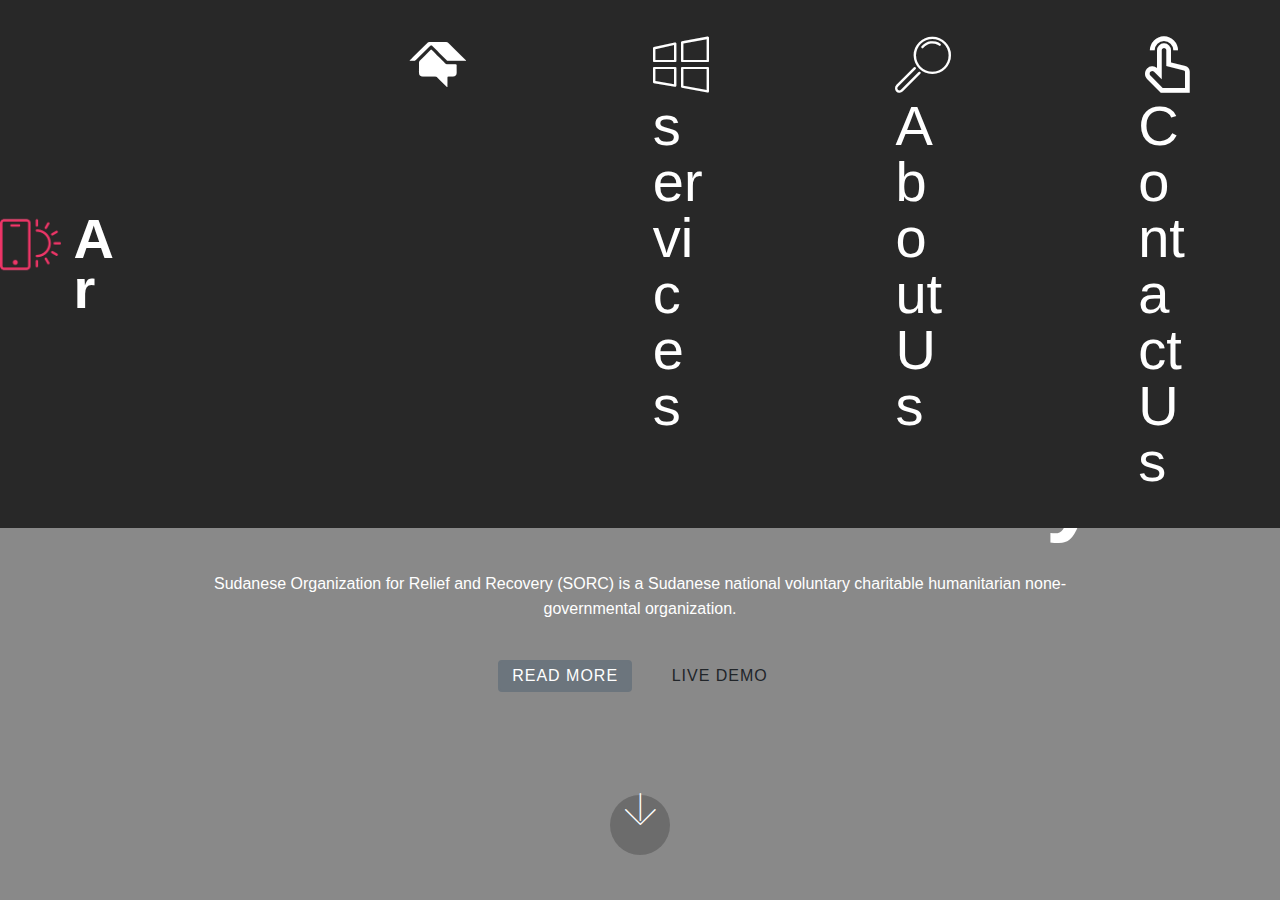
<file: index.html>
<!DOCTYPE html>
<html  >
<head>
  <!-- Site made with Mobirise Website Builder v4.12.3, https://mobirise.com -->
  <meta charset="UTF-8">
  <meta http-equiv="X-UA-Compatible" content="IE=edge">
  <meta name="generator" content="Mobirise v4.12.3, mobirise.com">
  <meta name="viewport" content="width=device-width, initial-scale=1, minimum-scale=1">
  <link rel="shortcut icon" href="assets/images/logo2.png" type="image/x-icon">
  <meta name="description" content="">
  
  
  <title>Home</title>
  <link rel="stylesheet" href="assets/web/assets/mobirise-icons2/mobirise2.css">
  <link rel="stylesheet" href="assets/web/assets/mobirise-icons/mobirise-icons.css">
  <link rel="stylesheet" href="assets/bootstrap/css/bootstrap.min.css">
  <link rel="stylesheet" href="assets/bootstrap/css/bootstrap-grid.min.css">
  <link rel="stylesheet" href="assets/bootstrap/css/bootstrap-reboot.min.css">
  <link rel="stylesheet" href="assets/tether/tether.min.css">
  <link rel="stylesheet" href="assets/dropdown/css/style.css">
  <link rel="stylesheet" href="assets/socicon/css/styles.css">
  <link rel="stylesheet" href="assets/theme/css/style.css">
  <link rel="preload" as="style" href="assets/mobirise/css/mbr-additional.css"><link rel="stylesheet" href="assets/mobirise/css/mbr-additional.css" type="text/css">
  
  
  
</head>
<body>
  <section class="menu cid-s9kKVe6oGJ" once="menu" id="menu1-5">

    

    <nav class="navbar navbar-expand beta-menu navbar-dropdown align-items-center navbar-fixed-top navbar-toggleable-sm">
        <button class="navbar-toggler navbar-toggler-right" type="button" data-toggle="collapse" data-target="#navbarSupportedContent" aria-controls="navbarSupportedContent" aria-expanded="false" aria-label="Toggle navigation">
            <div class="hamburger">
                <span></span>
                <span></span>
                <span></span>
                <span></span>
            </div>
        </button>
        <div class="menu-logo">
            <div class="navbar-brand">
                <span class="navbar-logo">
                    <a href="https://mobirise.co">
                         <img src="assets/images/logo2.png" alt="Mobirise" style="height: 3.8rem;">
                    </a>
                </span>
                <span class="navbar-caption-wrap"><a class="navbar-caption text-white display-4" href="https://mobirise.co">
                        Ar</a></span>
            </div>
        </div>
        <div class="collapse navbar-collapse" id="navbarSupportedContent">
            <ul class="navbar-nav nav-dropdown" data-app-modern-menu="true"><li class="nav-item">
                    <a class="nav-link link text-white display-4" href="https://mobirise.co">
                        </a>
                </li>
                <li class="nav-item">
                    <a class="nav-link link text-white display-4" href="https://mobirise.co"><span class="socicon socicon-homeadvisor mbr-iconfont mbr-iconfont-btn"></span>
                        </a>
                </li><li class="nav-item"><a class="nav-link link text-white display-4" href="https://mobirise.co"><span class="mbri-windows mbr-iconfont mbr-iconfont-btn"></span>
                        
                        services
                    </a></li><li class="nav-item"><a class="nav-link link text-white display-4" href="page1.html">
                        <span class="mbri-search mbr-iconfont mbr-iconfont-btn"></span>
                        About Us
                    </a></li><li class="nav-item"><a class="nav-link link text-white display-4" href="page3.html"><span class="mobi-mbri mobi-mbri-touch mbr-iconfont mbr-iconfont-btn"></span>
                        
                        ContactUs
                    </a></li><li class="nav-item"><a class="nav-link link text-white display-4" href="page4.html"><span class="socicon socicon-google mbr-iconfont mbr-iconfont-btn"></span>
                        
                        Gallery</a></li></ul>
            <div class="navbar-buttons mbr-section-btn">
                <a class="btn btn-sm btn-primary display-4" href="https://mobirise.co">
                    <span class="mbri-save mbr-iconfont mbr-iconfont-btn "></span>
                    Try It Now!
                </a>
            </div>
        </div>
    </nav>
</section>

<section class="engine"><a href="https://mobirise.info/r">bootstrap template</a></section><section class="cid-s9kfBqaL5k mbr-fullscreen mbr-parallax-background" id="header2-0">

    

    <div class="mbr-overlay" style="opacity: 0.5; background-color: rgb(35, 35, 35);"></div>

    <div class="container align-center">
        <div class="row justify-content-md-center">
            <div class="mbr-white col-md-10">
                <h1 class="mbr-section-title mbr-bold pb-3 mbr-fonts-style display-1">Sudanese Organization for Relief and Recovery</h1>
                
                <p class="mbr-text pb-3 mbr-fonts-style display-5">
                    Sudanese Organization for Relief and Recovery (SORC) is a Sudanese national voluntary charitable humanitarian none-governmental organization.
                </p>
                <div class="mbr-section-btn"><a class="btn btn-md btn-secondary display-4" href="page1.html">READ MORE</a>
                    <a class="btn btn-md btn-white-outline display-4" href="https://mobirise.co">LIVE DEMO</a></div>
            </div>
        </div>
    </div>
    <div class="mbr-arrow hidden-sm-down" aria-hidden="true">
        <a href="#next">
            <i class="mbri-down mbr-iconfont"></i>
        </a>
    </div>
</section>


  <script src="assets/web/assets/jquery/jquery.min.js"></script>
  <script src="assets/popper/popper.min.js"></script>
  <script src="assets/bootstrap/js/bootstrap.min.js"></script>
  <script src="assets/smoothscroll/smooth-scroll.js"></script>
  <script src="assets/tether/tether.min.js"></script>
  <script src="assets/dropdown/js/nav-dropdown.js"></script>
  <script src="assets/dropdown/js/navbar-dropdown.js"></script>
  <script src="assets/touchswipe/jquery.touch-swipe.min.js"></script>
  <script src="assets/parallax/jarallax.min.js"></script>
  <script src="assets/theme/js/script.js"></script>
  
  
</body>
</html>
</file>
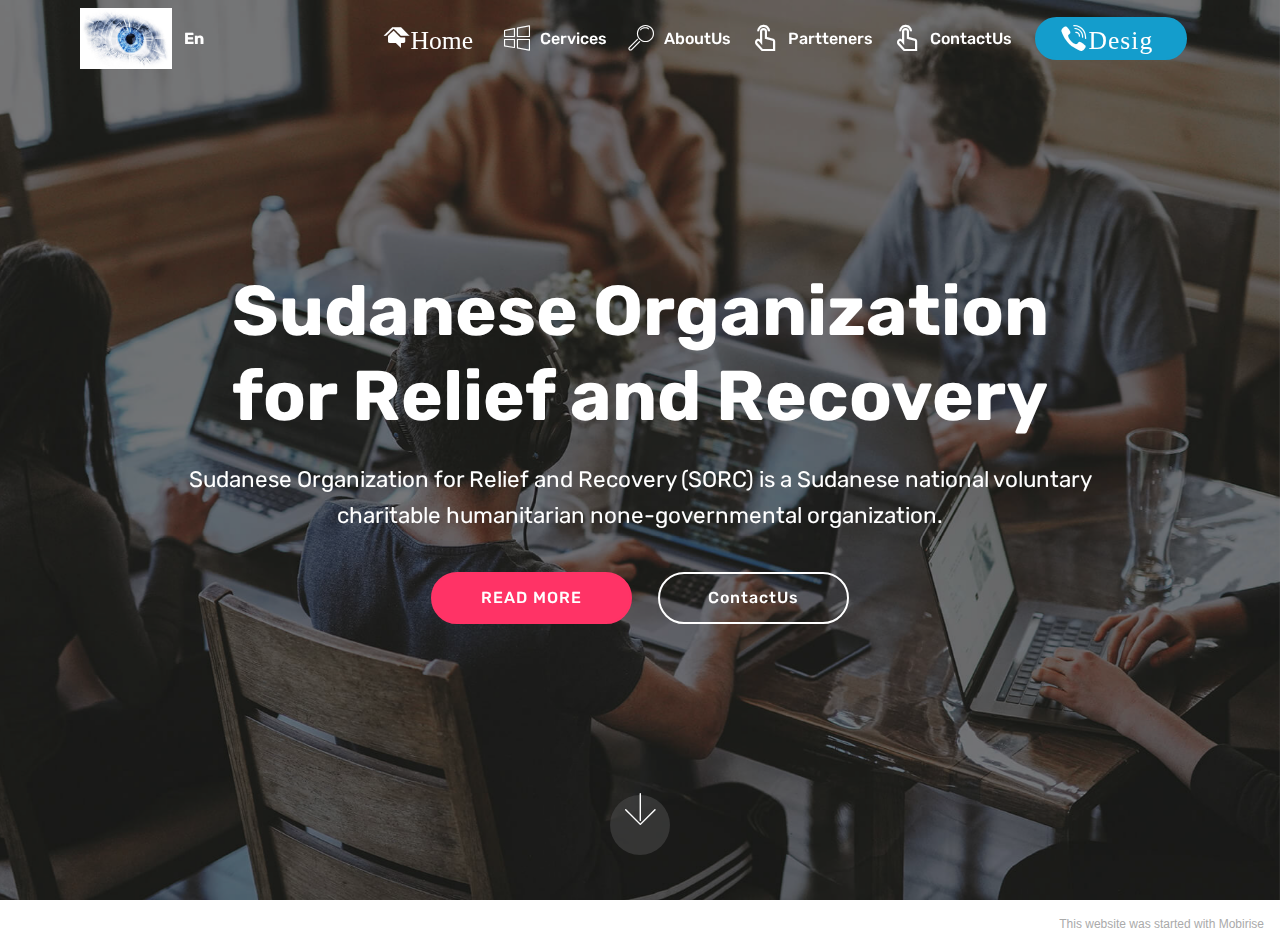
<file: Home.html>
<!DOCTYPE html>
<html  >
<head>
  <!-- Site made with Mobirise Website Builder v5.2.0, https://mobirise.com -->
  <meta charset="UTF-8">
  <meta http-equiv="X-UA-Compatible" content="IE=edge">
  <meta name="generator" content="Mobirise v5.2.0, mobirise.com">
  <meta name="viewport" content="width=device-width, initial-scale=1, minimum-scale=1">
  <link rel="shortcut icon" href="assets/images/mbr-530x352.jpg" type="image/x-icon">
  <meta name="description" content="">
  
  
  <title>Home</title>
  <link rel="stylesheet" href="assets/web/assets/mobirise-icons2/mobirise2.css">
  <link rel="stylesheet" href="assets/web/assets/mobirise-icons/mobirise-icons.css">
  <link rel="stylesheet" href="assets/bootstrap/css/bootstrap.min.css">
  <link rel="stylesheet" href="assets/bootstrap/css/bootstrap-grid.min.css">
  <link rel="stylesheet" href="assets/bootstrap/css/bootstrap-reboot.min.css">
  <link rel="stylesheet" href="assets/tether/tether.min.css">
  <link rel="stylesheet" href="assets/dropdown/css/style.css">
  <link rel="stylesheet" href="assets/socicon/css/styles.css">
  <link rel="stylesheet" href="assets/theme/css/style.css">
  <link rel="preload" as="style" href="assets/mobirise/css/mbr-additional.css"><link rel="stylesheet" href="assets/mobirise/css/mbr-additional.css" type="text/css">
  
  
  
  
</head>
<body>
  
  <section class="menu cid-s9kKVe6oGJ" once="menu" id="menu1-5">

    

    <nav class="navbar navbar-expand beta-menu navbar-dropdown align-items-center navbar-fixed-top navbar-toggleable-sm bg-color transparent">
        <button class="navbar-toggler navbar-toggler-right" type="button" data-toggle="collapse" data-target="#navbarSupportedContent" aria-controls="navbarSupportedContent" aria-expanded="false" aria-label="Toggle navigation">
            <div class="hamburger">
                <span></span>
                <span></span>
                <span></span>
                <span></span>
            </div>
        </button>
        <div class="menu-logo">
            <div class="navbar-brand">
                <span class="navbar-logo">
                    <a href="Home.html">
                         <img src="assets/images/mbr-530x352.jpg" alt="Mobirise" title="" style="height: 3.8rem;">
                    </a>
                </span>
                <span class="navbar-caption-wrap"><a class="navbar-caption text-white text-primary display-4" href="Home.html">
                        En</a></span>
            </div>
        </div>
        <div class="collapse navbar-collapse" id="navbarSupportedContent">
            <ul class="navbar-nav nav-dropdown" data-app-modern-menu="true"><li class="nav-item">
                    <a class="nav-link link text-white display-7" href="https://mobirise.co">
                        </a>
                </li>
                <li class="nav-item">
                    <a class="nav-link link text-white display-7" href="https://mobirise.co">
                        </a>
                </li><li class="nav-item"><a class="nav-link link text-white display-7" href="Home.html"><span class="socicon socicon-homeadvisor mbr-iconfont mbr-iconfont-btn">Home</span></a></li><li class="nav-item"><a class="nav-link link text-white display-7" href="page5.html"><span class="mbri-windows mbr-iconfont mbr-iconfont-btn"></span>
                        
                        Cervices</a></li><li class="nav-item"><a class="nav-link link text-white display-7" href="page1.html">
                        <span class="mbri-search mbr-iconfont mbr-iconfont-btn"></span>AboutUs</a></li><li class="nav-item"><a class="nav-link link text-white display-7" href="page2.html"><span class="mobi-mbri mobi-mbri-touch mbr-iconfont mbr-iconfont-btn"></span>
                        
                        Partteners</a></li><li class="nav-item"><a class="nav-link link text-white display-7" href="page3.html"><span class="mobi-mbri mobi-mbri-touch mbr-iconfont mbr-iconfont-btn"></span>
                        
                        ContactUs</a></li></ul>
            <div class="navbar-buttons mbr-section-btn"><a class="btn btn-sm btn-primary display-7" href="https://zedabi222.github.io/webhome/index.html" target="_blank"><span class="socicon socicon-viber mbr-iconfont mbr-iconfont-btn">Desig</span>
                    </a></div>
        </div>
    </nav>
</section>

<section class="cid-s9kfBqaL5k mbr-fullscreen mbr-parallax-background" id="header2-0">

    

    <div class="mbr-overlay" style="opacity: 0.5; background-color: rgb(35, 35, 35);"></div>

    <div class="container align-center">
        <div class="row justify-content-md-center">
            <div class="mbr-white col-md-10">
                <h1 class="mbr-section-title mbr-bold pb-3 mbr-fonts-style display-1">Sudanese Organization for Relief and Recovery</h1>
                
                <p class="mbr-text pb-3 mbr-fonts-style display-5">
                    Sudanese Organization for Relief and Recovery (SORC) is a Sudanese national voluntary charitable humanitarian none-governmental organization.
                </p>
                <div class="mbr-section-btn"><a class="btn btn-md btn-secondary display-4" href="page1.html">READ MORE</a>
                    <a class="btn btn-md btn-white-outline display-4" href="page3.html">ContactUs</a></div>
            </div>
        </div>
    </div>
    <div class="mbr-arrow hidden-sm-down" aria-hidden="true">
        <a href="#next">
            <i class="mbri-down mbr-iconfont"></i>
        </a>
    </div>
</section><section style="background-color: #fff; font-family: -apple-system, BlinkMacSystemFont, 'Segoe UI', 'Roboto', 'Helvetica Neue', Arial, sans-serif; color:#aaa; font-size:12px; padding: 0; align-items: center; display: flex;"><a href="https://mobirise.site/f" style="flex: 1 1; height: 3rem; padding-left: 1rem;"></a><p style="flex: 0 0 auto; margin:0; padding-right:1rem;"><a href="https://mobirise.site/d" style="color:#aaa;">This website</a> was started with Mobirise</p></section><script src="assets/web/assets/jquery/jquery.min.js"></script>  <script src="assets/popper/popper.min.js"></script>  <script src="assets/bootstrap/js/bootstrap.min.js"></script>  <script src="assets/tether/tether.min.js"></script>  <script src="assets/smoothscroll/smooth-scroll.js"></script>  <script src="assets/parallax/jarallax.min.js"></script>  <script src="assets/dropdown/js/nav-dropdown.js"></script>  <script src="assets/dropdown/js/navbar-dropdown.js"></script>  <script src="assets/touchswipe/jquery.touch-swipe.min.js"></script>  <script src="assets/theme/js/script.js"></script>  
  
  
</body>
</html>
</file>
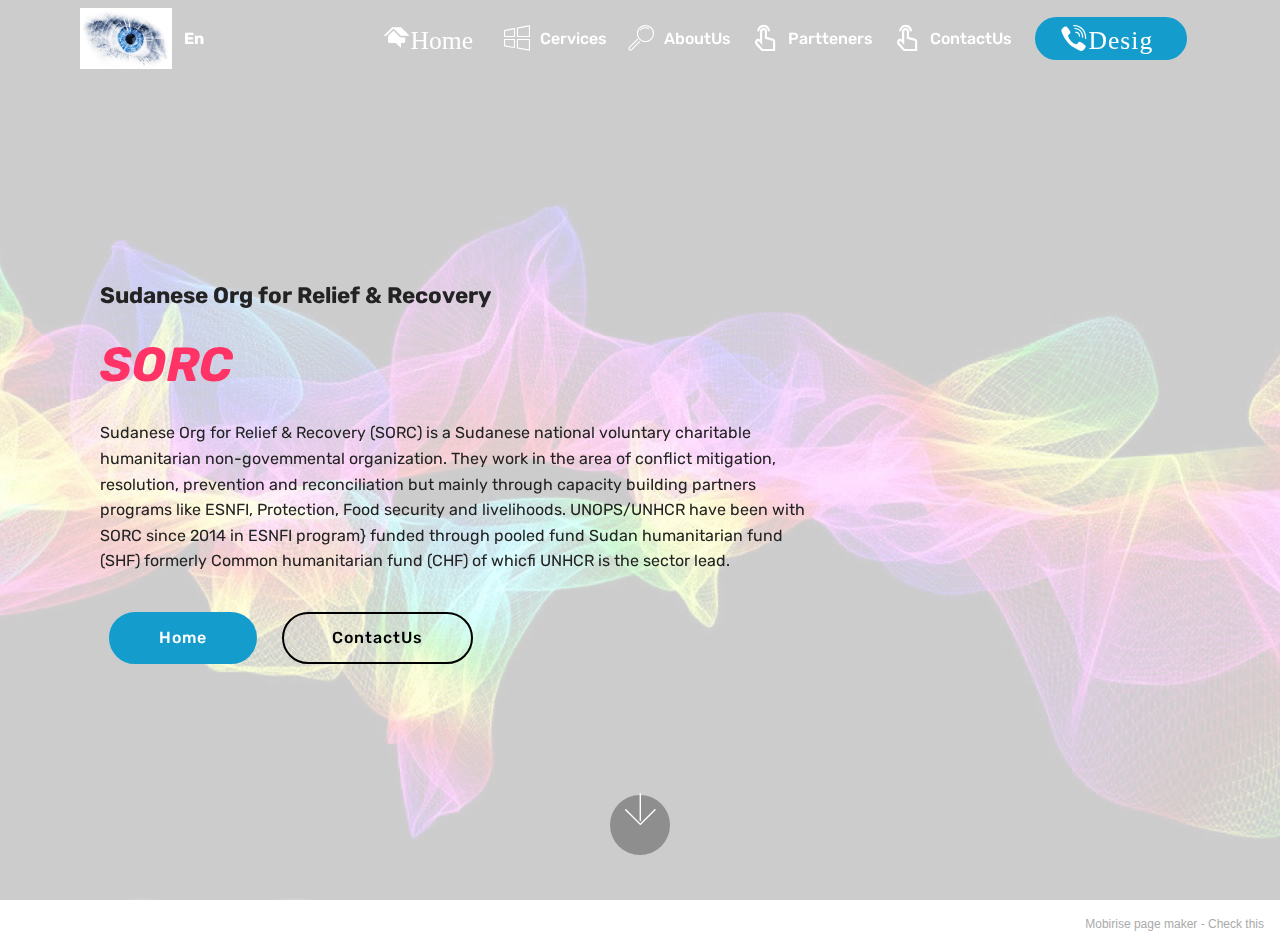
<file: page1.html>
<!DOCTYPE html>
<html  >
<head>
  <!-- Site made with Mobirise Website Builder v5.2.0, https://mobirise.com -->
  <meta charset="UTF-8">
  <meta http-equiv="X-UA-Compatible" content="IE=edge">
  <meta name="generator" content="Mobirise v5.2.0, mobirise.com">
  <meta name="viewport" content="width=device-width, initial-scale=1, minimum-scale=1">
  <link rel="shortcut icon" href="assets/images/mbr-530x352.jpg" type="image/x-icon">
  <meta name="description" content="Website Builder Description">
  
  
  <title>AboutUs</title>
  <link rel="stylesheet" href="assets/web/assets/mobirise-icons2/mobirise2.css">
  <link rel="stylesheet" href="assets/web/assets/mobirise-icons/mobirise-icons.css">
  <link rel="stylesheet" href="assets/bootstrap/css/bootstrap.min.css">
  <link rel="stylesheet" href="assets/bootstrap/css/bootstrap-grid.min.css">
  <link rel="stylesheet" href="assets/bootstrap/css/bootstrap-reboot.min.css">
  <link rel="stylesheet" href="assets/tether/tether.min.css">
  <link rel="stylesheet" href="assets/dropdown/css/style.css">
  <link rel="stylesheet" href="assets/socicon/css/styles.css">
  <link rel="stylesheet" href="assets/theme/css/style.css">
  <link rel="preload" as="style" href="assets/mobirise/css/mbr-additional.css"><link rel="stylesheet" href="assets/mobirise/css/mbr-additional.css" type="text/css">
  
  
  
  
</head>
<body>
  
  <section class="menu cid-s9kKVe6oGJ" once="menu" id="menu1-5">

    

    <nav class="navbar navbar-expand beta-menu navbar-dropdown align-items-center navbar-fixed-top navbar-toggleable-sm bg-color transparent">
        <button class="navbar-toggler navbar-toggler-right" type="button" data-toggle="collapse" data-target="#navbarSupportedContent" aria-controls="navbarSupportedContent" aria-expanded="false" aria-label="Toggle navigation">
            <div class="hamburger">
                <span></span>
                <span></span>
                <span></span>
                <span></span>
            </div>
        </button>
        <div class="menu-logo">
            <div class="navbar-brand">
                <span class="navbar-logo">
                    <a href="Home.html">
                         <img src="assets/images/mbr-530x352.jpg" alt="Mobirise" title="" style="height: 3.8rem;">
                    </a>
                </span>
                <span class="navbar-caption-wrap"><a class="navbar-caption text-white text-primary display-4" href="Home.html">
                        En</a></span>
            </div>
        </div>
        <div class="collapse navbar-collapse" id="navbarSupportedContent">
            <ul class="navbar-nav nav-dropdown" data-app-modern-menu="true"><li class="nav-item">
                    <a class="nav-link link text-white display-7" href="https://mobirise.co">
                        </a>
                </li>
                <li class="nav-item">
                    <a class="nav-link link text-white display-7" href="https://mobirise.co">
                        </a>
                </li><li class="nav-item"><a class="nav-link link text-white display-7" href="Home.html"><span class="socicon socicon-homeadvisor mbr-iconfont mbr-iconfont-btn">Home</span></a></li><li class="nav-item"><a class="nav-link link text-white display-7" href="page5.html"><span class="mbri-windows mbr-iconfont mbr-iconfont-btn"></span>
                        
                        Cervices</a></li><li class="nav-item"><a class="nav-link link text-white display-7" href="page1.html">
                        <span class="mbri-search mbr-iconfont mbr-iconfont-btn"></span>AboutUs</a></li><li class="nav-item"><a class="nav-link link text-white display-7" href="page2.html"><span class="mobi-mbri mobi-mbri-touch mbr-iconfont mbr-iconfont-btn"></span>
                        
                        Partteners</a></li><li class="nav-item"><a class="nav-link link text-white display-7" href="page3.html"><span class="mobi-mbri mobi-mbri-touch mbr-iconfont mbr-iconfont-btn"></span>
                        
                        ContactUs</a></li></ul>
            <div class="navbar-buttons mbr-section-btn"><a class="btn btn-sm btn-primary display-7" href="https://zedabi222.github.io/webhome/index.html" target="_blank"><span class="socicon socicon-viber mbr-iconfont mbr-iconfont-btn">Desig</span>
                    </a></div>
        </div>
    </nav>
</section>

<section class="header9 cid-s9kJHyTfIA mbr-fullscreen mbr-parallax-background" id="header9-3">

    

    <div class="mbr-overlay" style="opacity: 0.8; background-color: rgb(255, 255, 255);">
    </div>

    <div class="container">
        <div class="media-container-column mbr-white col-lg-8 col-md-10">
            <h1 class="mbr-section-title align-left mbr-bold pb-3 mbr-fonts-style display-5"><br><br>Sudanese Org for Relief &amp; Recovery&nbsp;</h1>
            <h3 class="mbr-section-subtitle align-left mbr-light pb-3 mbr-fonts-style display-2"><strong>SORC
            </strong></h3>
            <p class="mbr-text align-left pb-3 mbr-fonts-style display-7">
                Sudanese Org for Relief &amp; Recovery (SORC) is a Sudanese national voluntary charitable humanitarian non-govemmental organization. They work in the area of conflict mitigation, resolution, prevention and reconciliation but mainly through capacity buiIding partners programs like ESNFI, Protection, Food security and livelihoods. UNOPS/UNHCR have been with SORC since 2014 in ESNFI program} funded through pooled fund Sudan humanitarian fund (SHF) formerly Common humanitarian fund (CHF) of whicfi UNHCR is the sector lead.</p>
            <div class="mbr-section-btn align-left"><a class="btn btn-md btn-primary display-4" href="Home.html">Home</a>
                <a class="btn btn-md btn-black-outline display-4" href="page3.html">ContactUs</a></div>
        </div>
    </div>

    <div class="mbr-arrow hidden-sm-down" aria-hidden="true">
        <a href="#next">
            <i class="mbri-down mbr-iconfont"></i>
        </a>
    </div>
</section><section style="background-color: #fff; font-family: -apple-system, BlinkMacSystemFont, 'Segoe UI', 'Roboto', 'Helvetica Neue', Arial, sans-serif; color:#aaa; font-size:12px; padding: 0; align-items: center; display: flex;"><a href="https://mobirise.site/q" style="flex: 1 1; height: 3rem; padding-left: 1rem;"></a><p style="flex: 0 0 auto; margin:0; padding-right:1rem;">Mobirise page maker - <a href="https://mobirise.site/o" style="color:#aaa;">Check this</a></p></section><script src="assets/web/assets/jquery/jquery.min.js"></script>  <script src="assets/popper/popper.min.js"></script>  <script src="assets/bootstrap/js/bootstrap.min.js"></script>  <script src="assets/tether/tether.min.js"></script>  <script src="assets/smoothscroll/smooth-scroll.js"></script>  <script src="assets/parallax/jarallax.min.js"></script>  <script src="assets/dropdown/js/nav-dropdown.js"></script>  <script src="assets/dropdown/js/navbar-dropdown.js"></script>  <script src="assets/touchswipe/jquery.touch-swipe.min.js"></script>  <script src="assets/theme/js/script.js"></script>  
  
  
</body>
</html>
</file>
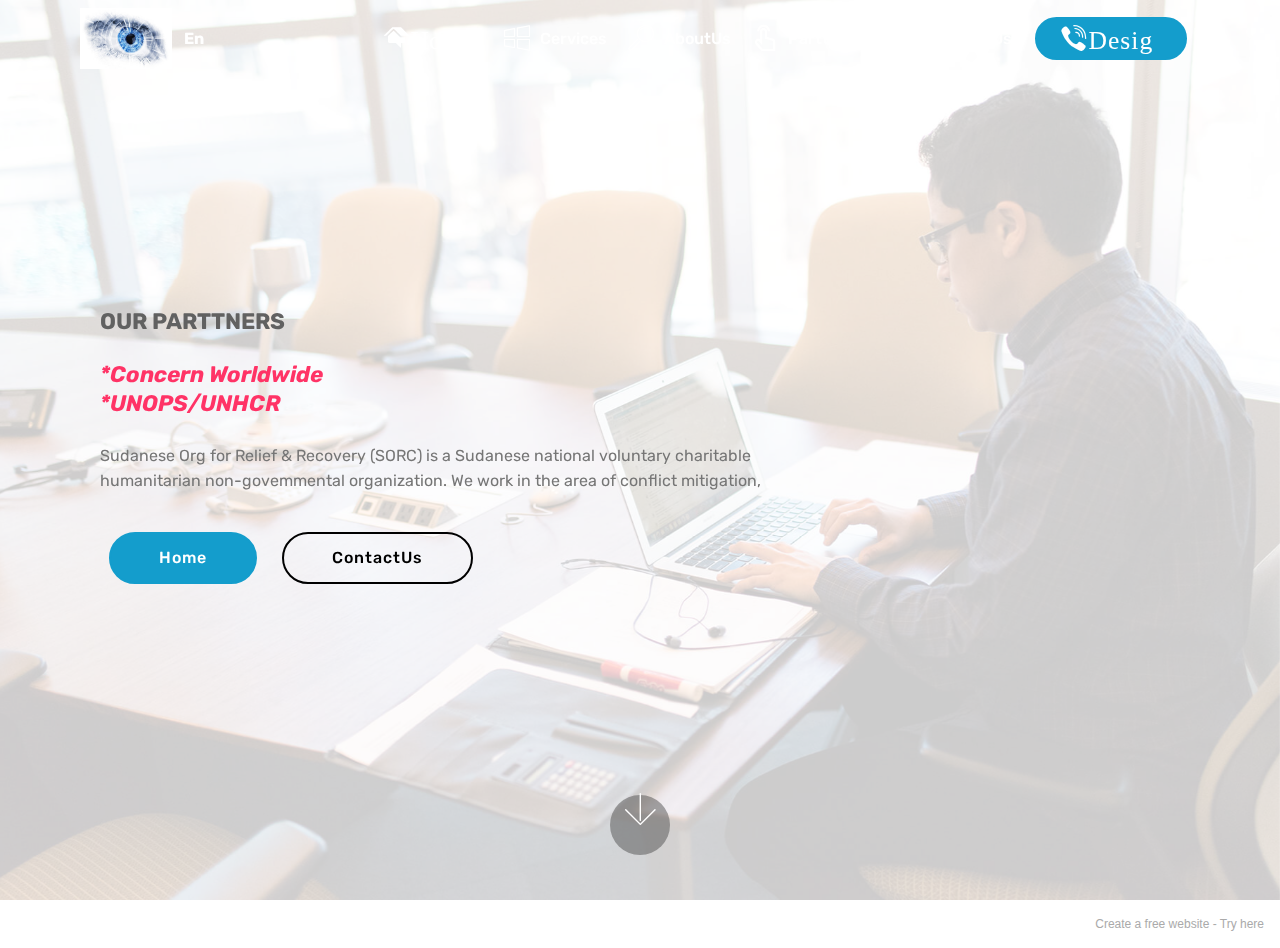
<file: page2.html>
<!DOCTYPE html>
<html  >
<head>
  <!-- Site made with Mobirise Website Builder v5.2.0, https://mobirise.com -->
  <meta charset="UTF-8">
  <meta http-equiv="X-UA-Compatible" content="IE=edge">
  <meta name="generator" content="Mobirise v5.2.0, mobirise.com">
  <meta name="viewport" content="width=device-width, initial-scale=1, minimum-scale=1">
  <link rel="shortcut icon" href="assets/images/mbr-530x352.jpg" type="image/x-icon">
  <meta name="description" content="Website Builder Description">
  
  
  <title>Parttners</title>
  <link rel="stylesheet" href="assets/web/assets/mobirise-icons2/mobirise2.css">
  <link rel="stylesheet" href="assets/web/assets/mobirise-icons/mobirise-icons.css">
  <link rel="stylesheet" href="assets/bootstrap/css/bootstrap.min.css">
  <link rel="stylesheet" href="assets/bootstrap/css/bootstrap-grid.min.css">
  <link rel="stylesheet" href="assets/bootstrap/css/bootstrap-reboot.min.css">
  <link rel="stylesheet" href="assets/tether/tether.min.css">
  <link rel="stylesheet" href="assets/dropdown/css/style.css">
  <link rel="stylesheet" href="assets/socicon/css/styles.css">
  <link rel="stylesheet" href="assets/theme/css/style.css">
  <link rel="preload" as="style" href="assets/mobirise/css/mbr-additional.css"><link rel="stylesheet" href="assets/mobirise/css/mbr-additional.css" type="text/css">
  
  
  
  
</head>
<body>
  
  <section class="menu cid-s9kVUBly3r" once="menu" id="menu1-8">

    

    <nav class="navbar navbar-expand beta-menu navbar-dropdown align-items-center navbar-fixed-top navbar-toggleable-sm bg-color transparent">
        <button class="navbar-toggler navbar-toggler-right" type="button" data-toggle="collapse" data-target="#navbarSupportedContent" aria-controls="navbarSupportedContent" aria-expanded="false" aria-label="Toggle navigation">
            <div class="hamburger">
                <span></span>
                <span></span>
                <span></span>
                <span></span>
            </div>
        </button>
        <div class="menu-logo">
            <div class="navbar-brand">
                <span class="navbar-logo">
                    <a href="Home.html">
                         <img src="assets/images/mbr-530x352.jpg" alt="Mobirise" title="" style="height: 3.8rem;">
                    </a>
                </span>
                <span class="navbar-caption-wrap"><a class="navbar-caption text-white text-primary display-4" href="Home.html">
                        En</a></span>
            </div>
        </div>
        <div class="collapse navbar-collapse" id="navbarSupportedContent">
            <ul class="navbar-nav nav-dropdown" data-app-modern-menu="true"><li class="nav-item">
                    <a class="nav-link link text-white display-7" href="https://mobirise.co">
                        </a>
                </li>
                <li class="nav-item">
                    <a class="nav-link link text-white display-7" href="https://mobirise.co">
                        </a>
                </li><li class="nav-item"><a class="nav-link link text-white display-7" href="Home.html"><span class="socicon socicon-homeadvisor mbr-iconfont mbr-iconfont-btn">Home</span></a></li><li class="nav-item"><a class="nav-link link text-white display-7" href="page5.html"><span class="mbri-windows mbr-iconfont mbr-iconfont-btn"></span>
                        
                        Cervices</a></li><li class="nav-item"><a class="nav-link link text-white display-7" href="page1.html">
                        <span class="mbri-search mbr-iconfont mbr-iconfont-btn"></span>AboutUs</a></li><li class="nav-item"><a class="nav-link link text-white display-7" href="page2.html"><span class="mobi-mbri mobi-mbri-touch mbr-iconfont mbr-iconfont-btn"></span>
                        
                        Partteners</a></li><li class="nav-item"><a class="nav-link link text-white display-7" href="page3.html"><span class="mobi-mbri mobi-mbri-touch mbr-iconfont mbr-iconfont-btn"></span>
                        
                        ContactUs</a></li></ul>
            <div class="navbar-buttons mbr-section-btn"><a class="btn btn-sm btn-primary display-7" href="https://zedabi222.github.io/webhome/index.html" target="_blank"><span class="socicon socicon-viber mbr-iconfont mbr-iconfont-btn">Desig</span>
                    </a></div>
        </div>
    </nav>
</section>

<section class="header9 cid-s9kVUxwpKf mbr-fullscreen mbr-parallax-background" id="header9-6">

    

    <div class="mbr-overlay" style="opacity: 0.8; background-color: rgb(255, 255, 255);">
    </div>

    <div class="container">
        <div class="media-container-column mbr-white col-lg-8 col-md-10">
            <h1 class="mbr-section-title align-left mbr-bold pb-3 mbr-fonts-style display-5">OUR PARTTNERS&nbsp;</h1>
            <h3 class="mbr-section-subtitle align-left mbr-light pb-3 mbr-fonts-style display-5"><strong>*Concern Worldwide</strong><br><strong>*UNOPS/UNHCR</strong><br></h3>
            <p class="mbr-text align-left pb-3 mbr-fonts-style display-7">
                Sudanese Org for Relief &amp; Recovery (SORC) is a Sudanese national voluntary charitable humanitarian non-govemmental organization. We work in the area of conflict mitigation,&nbsp;</p>
            <div class="mbr-section-btn align-left"><a class="btn btn-md btn-primary display-4" href="Home.html">Home</a>
                <a class="btn btn-md btn-black-outline display-4" href="page3.html">ContactUs</a></div>
        </div>
    </div>

    <div class="mbr-arrow hidden-sm-down" aria-hidden="true">
        <a href="#next">
            <i class="mbri-down mbr-iconfont"></i>
        </a>
    </div>
</section><section style="background-color: #fff; font-family: -apple-system, BlinkMacSystemFont, 'Segoe UI', 'Roboto', 'Helvetica Neue', Arial, sans-serif; color:#aaa; font-size:12px; padding: 0; align-items: center; display: flex;"><a href="https://mobirise.site/a" style="flex: 1 1; height: 3rem; padding-left: 1rem;"></a><p style="flex: 0 0 auto; margin:0; padding-right:1rem;">Create a free website - <a href="https://mobirise.site/v" style="color:#aaa;">Try here</a></p></section><script src="assets/web/assets/jquery/jquery.min.js"></script>  <script src="assets/popper/popper.min.js"></script>  <script src="assets/bootstrap/js/bootstrap.min.js"></script>  <script src="assets/tether/tether.min.js"></script>  <script src="assets/smoothscroll/smooth-scroll.js"></script>  <script src="assets/parallax/jarallax.min.js"></script>  <script src="assets/dropdown/js/nav-dropdown.js"></script>  <script src="assets/dropdown/js/navbar-dropdown.js"></script>  <script src="assets/touchswipe/jquery.touch-swipe.min.js"></script>  <script src="assets/theme/js/script.js"></script>  
  
  
</body>
</html>
</file>
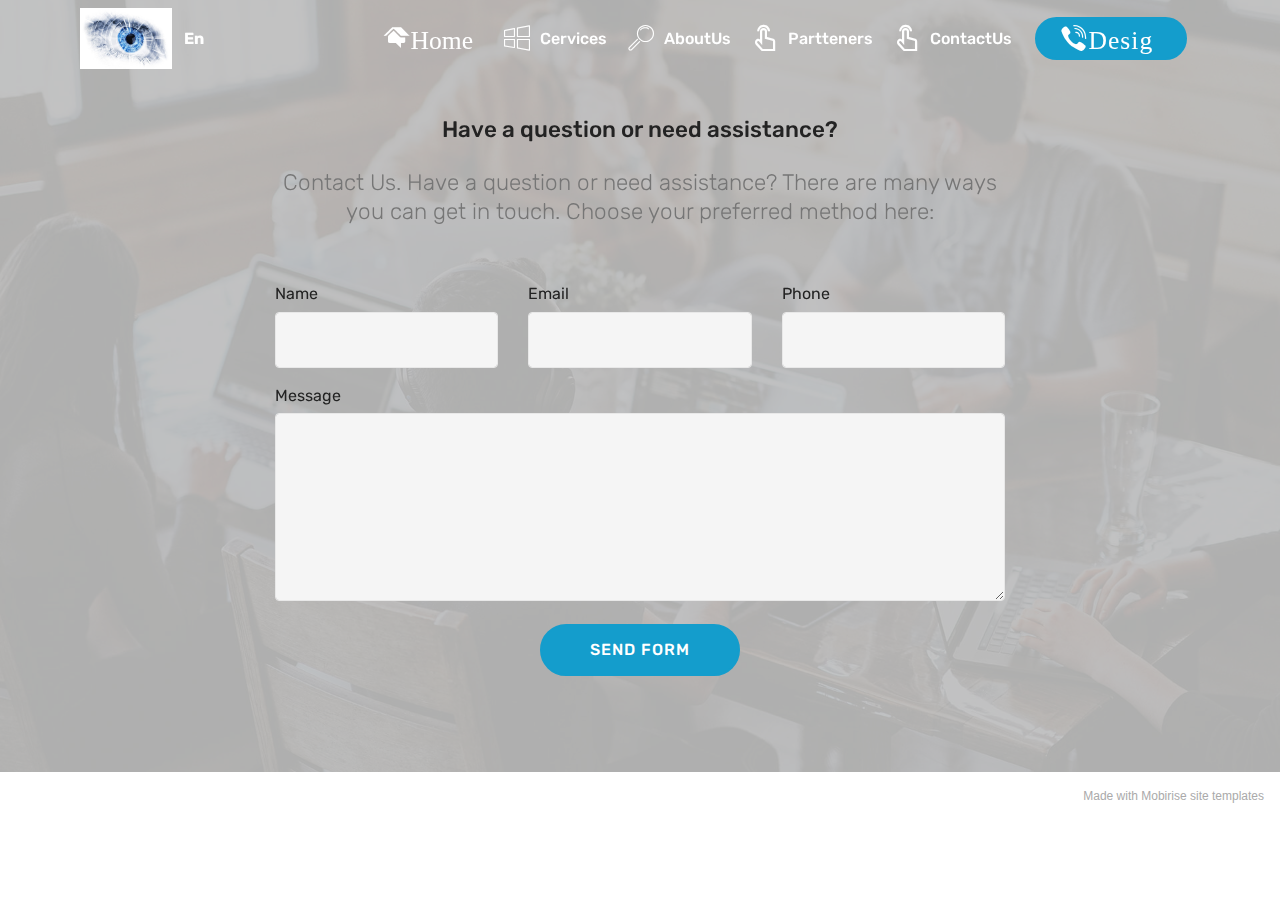
<file: page3.html>
<!DOCTYPE html>
<html  >
<head>
  <!-- Site made with Mobirise Website Builder v5.2.0, https://mobirise.com -->
  <meta charset="UTF-8">
  <meta http-equiv="X-UA-Compatible" content="IE=edge">
  <meta name="generator" content="Mobirise v5.2.0, mobirise.com">
  <meta name="viewport" content="width=device-width, initial-scale=1, minimum-scale=1">
  <link rel="shortcut icon" href="assets/images/mbr-530x352.jpg" type="image/x-icon">
  <meta name="description" content="Site Creator Description">
  
  
  <title>ContactUs</title>
  <link rel="stylesheet" href="assets/web/assets/mobirise-icons2/mobirise2.css">
  <link rel="stylesheet" href="assets/web/assets/mobirise-icons/mobirise-icons.css">
  <link rel="stylesheet" href="assets/bootstrap/css/bootstrap.min.css">
  <link rel="stylesheet" href="assets/bootstrap/css/bootstrap-grid.min.css">
  <link rel="stylesheet" href="assets/bootstrap/css/bootstrap-reboot.min.css">
  <link rel="stylesheet" href="assets/tether/tether.min.css">
  <link rel="stylesheet" href="assets/dropdown/css/style.css">
  <link rel="stylesheet" href="assets/socicon/css/styles.css">
  <link rel="stylesheet" href="assets/theme/css/style.css">
  <link rel="preload" as="style" href="assets/mobirise/css/mbr-additional.css"><link rel="stylesheet" href="assets/mobirise/css/mbr-additional.css" type="text/css">
  
  
  
  
</head>
<body>
  
  <section class="menu cid-s9kKVe6oGJ" once="menu" id="menu1-9">

    

    <nav class="navbar navbar-expand beta-menu navbar-dropdown align-items-center navbar-fixed-top navbar-toggleable-sm bg-color transparent">
        <button class="navbar-toggler navbar-toggler-right" type="button" data-toggle="collapse" data-target="#navbarSupportedContent" aria-controls="navbarSupportedContent" aria-expanded="false" aria-label="Toggle navigation">
            <div class="hamburger">
                <span></span>
                <span></span>
                <span></span>
                <span></span>
            </div>
        </button>
        <div class="menu-logo">
            <div class="navbar-brand">
                <span class="navbar-logo">
                    <a href="Home.html">
                         <img src="assets/images/mbr-530x352.jpg" alt="Mobirise" title="" style="height: 3.8rem;">
                    </a>
                </span>
                <span class="navbar-caption-wrap"><a class="navbar-caption text-white text-primary display-4" href="Home.html">
                        En</a></span>
            </div>
        </div>
        <div class="collapse navbar-collapse" id="navbarSupportedContent">
            <ul class="navbar-nav nav-dropdown" data-app-modern-menu="true"><li class="nav-item">
                    <a class="nav-link link text-white display-7" href="https://mobirise.co">
                        </a>
                </li>
                <li class="nav-item">
                    <a class="nav-link link text-white display-7" href="https://mobirise.co">
                        </a>
                </li><li class="nav-item"><a class="nav-link link text-white display-7" href="Home.html"><span class="socicon socicon-homeadvisor mbr-iconfont mbr-iconfont-btn">Home</span></a></li><li class="nav-item"><a class="nav-link link text-white display-7" href="page5.html"><span class="mbri-windows mbr-iconfont mbr-iconfont-btn"></span>
                        
                        Cervices</a></li><li class="nav-item"><a class="nav-link link text-white display-7" href="page1.html">
                        <span class="mbri-search mbr-iconfont mbr-iconfont-btn"></span>AboutUs</a></li><li class="nav-item"><a class="nav-link link text-white display-7" href="page2.html"><span class="mobi-mbri mobi-mbri-touch mbr-iconfont mbr-iconfont-btn"></span>
                        
                        Partteners</a></li><li class="nav-item"><a class="nav-link link text-white display-7" href="page3.html"><span class="mobi-mbri mobi-mbri-touch mbr-iconfont mbr-iconfont-btn"></span>
                        
                        ContactUs</a></li></ul>
            <div class="navbar-buttons mbr-section-btn"><a class="btn btn-sm btn-primary display-7" href="https://zedabi222.github.io/webhome/index.html" target="_blank"><span class="socicon socicon-viber mbr-iconfont mbr-iconfont-btn">Desig</span>
                    </a></div>
        </div>
    </nav>
</section>

<section class="mbr-section form1 cid-s9l0VHNy8Y mbr-parallax-background" id="form1-d">

    

    <div class="mbr-overlay" style="opacity: 0.9; background-color: rgb(193, 193, 193);">
    </div>
    <div class="container">
        <div class="row justify-content-center">
            <div class="title col-12 col-lg-8">
                <h2 class="mbr-section-title align-center pb-3 mbr-fonts-style display-5"><br>Have a question or need assistance?</h2>
                <h3 class="mbr-section-subtitle align-center mbr-light pb-3 mbr-fonts-style display-5">Contact Us. Have a question or need assistance? There are many ways you can get in touch. Choose your preferred method here:</h3>
            </div>
        </div>
    </div>
    <div class="container">
        <div class="row justify-content-center">
            <div class="media-container-column col-lg-8" data-form-type="formoid">
                <!---Formbuilder Form--->
                <form action="https://mobirise.eu/" method="POST" class="mbr-form form-with-styler" data-form-title="Mobirise Form"><input type="hidden" name="email" data-form-email="true" value="VlssMuhUhXTc35F2tbWSqS3Tjx8h1vT7ky6CwhHHylghsmtTFAo8Dgj9v/k39CA0zyPKTuxJhjCcEa7exITrMdOftuC/yPsO8oJn5GdTBJXZpCUqxsBtIR8pf2KSIvLH">
                    <div class="row">
                        <div hidden="hidden" data-form-alert="" class="alert alert-success col-12">Thanks for filling out the form!</div>
                        <div hidden="hidden" data-form-alert-danger="" class="alert alert-danger col-12">
                        </div>
                    </div>
                    <div class="dragArea row">
                        <div class="col-md-4  form-group" data-for="name">
                            <label for="name-form1-d" class="form-control-label mbr-fonts-style display-7">Name</label>
                            <input type="text" name="name" data-form-field="Name" required="required" class="form-control display-7" id="name-form1-d">
                        </div>
                        <div class="col-md-4  form-group" data-for="email">
                            <label for="email-form1-d" class="form-control-label mbr-fonts-style display-7">Email</label>
                            <input type="email" name="email" data-form-field="Email" required="required" class="form-control display-7" id="email-form1-d">
                        </div>
                        <div data-for="phone" class="col-md-4  form-group">
                            <label for="phone-form1-d" class="form-control-label mbr-fonts-style display-7">Phone</label>
                            <input type="tel" name="phone" data-form-field="Phone" class="form-control display-7" id="phone-form1-d">
                        </div>
                        <div data-for="message" class="col-md-12 form-group">
                            <label for="message-form1-d" class="form-control-label mbr-fonts-style display-7">Message</label>
                            <textarea name="message" data-form-field="Message" class="form-control display-7" id="message-form1-d"></textarea>
                        </div>
                        <div class="col-md-12 input-group-btn align-center"><button type="submit" class="btn btn-primary btn-form display-4">SEND FORM</button></div>
                    </div>
                </form><!---Formbuilder Form--->
            </div>
        </div>
    </div>
</section><section style="background-color: #fff; font-family: -apple-system, BlinkMacSystemFont, 'Segoe UI', 'Roboto', 'Helvetica Neue', Arial, sans-serif; color:#aaa; font-size:12px; padding: 0; align-items: center; display: flex;"><a href="https://mobirise.site/c" style="flex: 1 1; height: 3rem; padding-left: 1rem;"></a><p style="flex: 0 0 auto; margin:0; padding-right:1rem;">Made with <a href="https://mobirise.site/b" style="color:#aaa;">Mobirise</a> site templates</p></section><script src="assets/web/assets/jquery/jquery.min.js"></script>  <script src="assets/popper/popper.min.js"></script>  <script src="assets/bootstrap/js/bootstrap.min.js"></script>  <script src="assets/tether/tether.min.js"></script>  <script src="assets/smoothscroll/smooth-scroll.js"></script>  <script src="assets/dropdown/js/nav-dropdown.js"></script>  <script src="assets/dropdown/js/navbar-dropdown.js"></script>  <script src="assets/touchswipe/jquery.touch-swipe.min.js"></script>  <script src="assets/parallax/jarallax.min.js"></script>  <script src="assets/theme/js/script.js"></script>  <script src="assets/formoid/formoid.min.js"></script>  
  
  
</body>
</html>
</file>
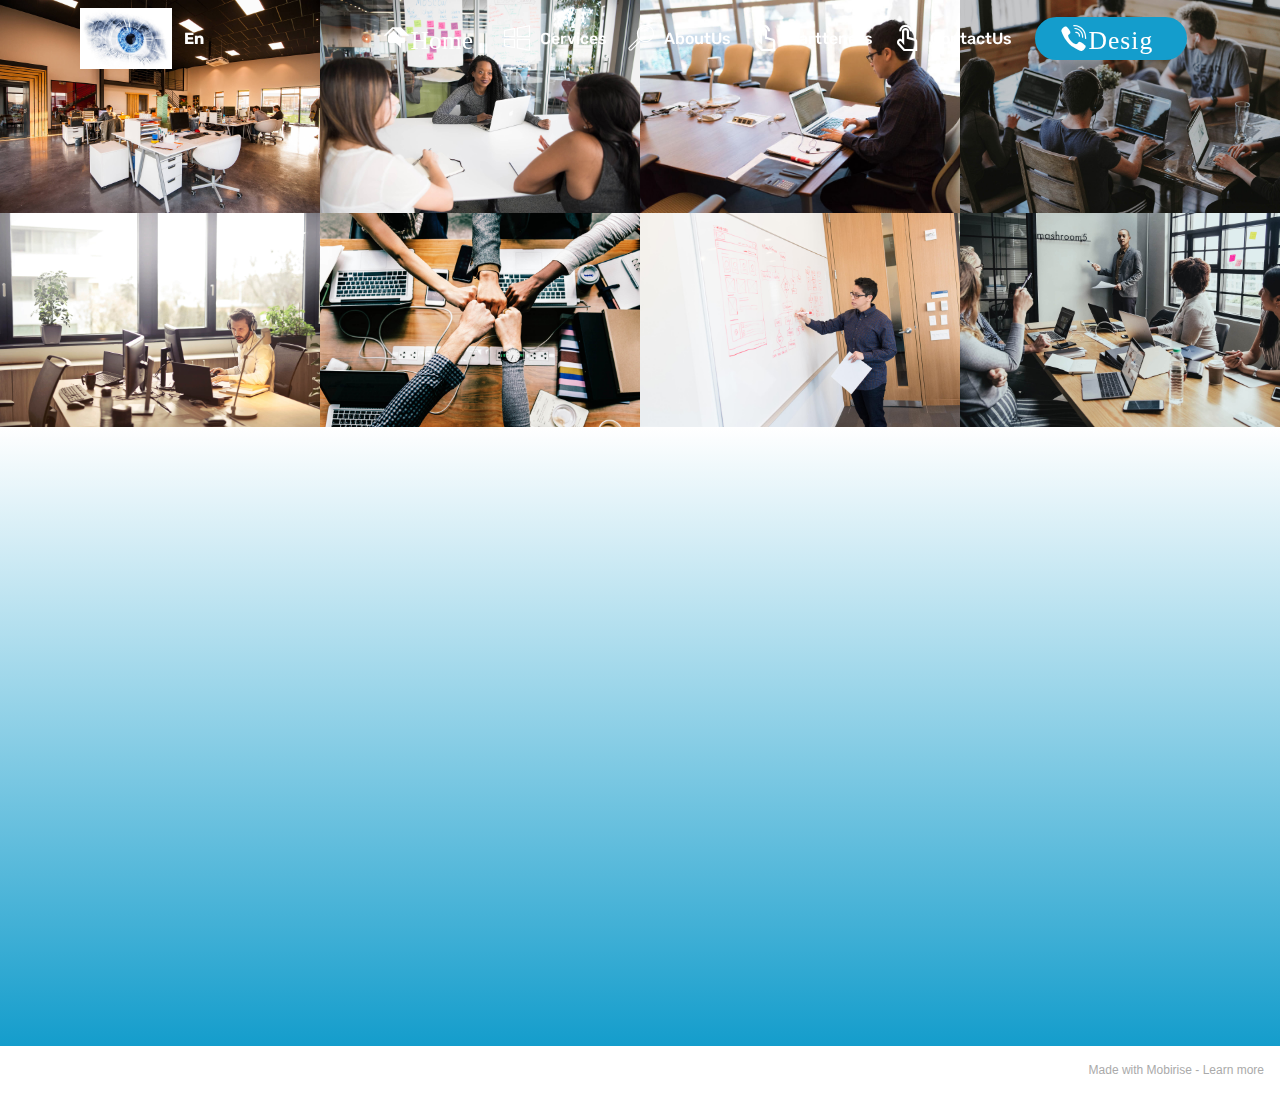
<file: page4.html>
<!DOCTYPE html>
<html  >
<head>
  <!-- Site made with Mobirise Website Builder v5.2.0, https://mobirise.com -->
  <meta charset="UTF-8">
  <meta http-equiv="X-UA-Compatible" content="IE=edge">
  <meta name="generator" content="Mobirise v5.2.0, mobirise.com">
  <meta name="viewport" content="width=device-width, initial-scale=1, minimum-scale=1">
  <link rel="shortcut icon" href="assets/images/mbr-530x352.jpg" type="image/x-icon">
  <meta name="description" content="Web Creator Description">
  
  
  <title>Gallery</title>
  <link rel="stylesheet" href="assets/web/assets/mobirise-icons2/mobirise2.css">
  <link rel="stylesheet" href="assets/web/assets/mobirise-icons/mobirise-icons.css">
  <link rel="stylesheet" href="assets/bootstrap/css/bootstrap.min.css">
  <link rel="stylesheet" href="assets/bootstrap/css/bootstrap-grid.min.css">
  <link rel="stylesheet" href="assets/bootstrap/css/bootstrap-reboot.min.css">
  <link rel="stylesheet" href="assets/tether/tether.min.css">
  <link rel="stylesheet" href="assets/dropdown/css/style.css">
  <link rel="stylesheet" href="assets/socicon/css/styles.css">
  <link rel="stylesheet" href="assets/theme/css/style.css">
  <link rel="stylesheet" href="assets/gallery/style.css">
  <link rel="preload" as="style" href="assets/mobirise/css/mbr-additional.css"><link rel="stylesheet" href="assets/mobirise/css/mbr-additional.css" type="text/css">
  
  
  
  
</head>
<body>
  
  <section class="menu cid-s9kKVe6oGJ" once="menu" id="menu1-e">

    

    <nav class="navbar navbar-expand beta-menu navbar-dropdown align-items-center navbar-fixed-top navbar-toggleable-sm bg-color transparent">
        <button class="navbar-toggler navbar-toggler-right" type="button" data-toggle="collapse" data-target="#navbarSupportedContent" aria-controls="navbarSupportedContent" aria-expanded="false" aria-label="Toggle navigation">
            <div class="hamburger">
                <span></span>
                <span></span>
                <span></span>
                <span></span>
            </div>
        </button>
        <div class="menu-logo">
            <div class="navbar-brand">
                <span class="navbar-logo">
                    <a href="Home.html">
                         <img src="assets/images/mbr-530x352.jpg" alt="Mobirise" title="" style="height: 3.8rem;">
                    </a>
                </span>
                <span class="navbar-caption-wrap"><a class="navbar-caption text-white text-primary display-4" href="Home.html">
                        En</a></span>
            </div>
        </div>
        <div class="collapse navbar-collapse" id="navbarSupportedContent">
            <ul class="navbar-nav nav-dropdown" data-app-modern-menu="true"><li class="nav-item">
                    <a class="nav-link link text-white display-7" href="https://mobirise.co">
                        </a>
                </li>
                <li class="nav-item">
                    <a class="nav-link link text-white display-7" href="https://mobirise.co">
                        </a>
                </li><li class="nav-item"><a class="nav-link link text-white display-7" href="Home.html"><span class="socicon socicon-homeadvisor mbr-iconfont mbr-iconfont-btn">Home</span></a></li><li class="nav-item"><a class="nav-link link text-white display-7" href="page5.html"><span class="mbri-windows mbr-iconfont mbr-iconfont-btn"></span>
                        
                        Cervices</a></li><li class="nav-item"><a class="nav-link link text-white display-7" href="page1.html">
                        <span class="mbri-search mbr-iconfont mbr-iconfont-btn"></span>AboutUs</a></li><li class="nav-item"><a class="nav-link link text-white display-7" href="page2.html"><span class="mobi-mbri mobi-mbri-touch mbr-iconfont mbr-iconfont-btn"></span>
                        
                        Partteners</a></li><li class="nav-item"><a class="nav-link link text-white display-7" href="page3.html"><span class="mobi-mbri mobi-mbri-touch mbr-iconfont mbr-iconfont-btn"></span>
                        
                        ContactUs</a></li></ul>
            <div class="navbar-buttons mbr-section-btn"><a class="btn btn-sm btn-primary display-7" href="https://zedabi222.github.io/webhome/index.html" target="_blank"><span class="socicon socicon-viber mbr-iconfont mbr-iconfont-btn">Desig</span>
                    </a></div>
        </div>
    </nav>
</section>

<section class="mbr-gallery mbr-slider-carousel cid-s9l3D2flIN" id="gallery3-f">

    

    <div>
        <div><!-- Filter --><!-- Gallery --><div class="mbr-gallery-row"><div class="mbr-gallery-layout-default"><div><div><div class="mbr-gallery-item mbr-gallery-item--p0" data-video-url="false" data-tags="Awesome"><div href="#lb-gallery3-f" data-slide-to="0" data-toggle="modal"><img src="assets/images/background1.jpg" alt="" title=""><span class="icon-focus"></span></div></div><div class="mbr-gallery-item mbr-gallery-item--p0" data-video-url="false" data-tags="Responsive"><div href="#lb-gallery3-f" data-slide-to="1" data-toggle="modal"><img src="assets/images/background2.jpg" alt="" title=""><span class="icon-focus"></span></div></div><div class="mbr-gallery-item mbr-gallery-item--p0" data-video-url="false" data-tags="Creative"><div href="#lb-gallery3-f" data-slide-to="2" data-toggle="modal"><img src="assets/images/background3-800x533.jpg" alt="" title=""><span class="icon-focus"></span></div></div><div class="mbr-gallery-item mbr-gallery-item--p0" data-video-url="false" data-tags="Animated"><div href="#lb-gallery3-f" data-slide-to="3" data-toggle="modal"><img src="assets/images/background4.jpg" alt="" title=""><span class="icon-focus"></span></div></div><div class="mbr-gallery-item mbr-gallery-item--p0" data-video-url="false" data-tags="Awesome"><div href="#lb-gallery3-f" data-slide-to="4" data-toggle="modal"><img src="assets/images/background5.jpg" alt="" title=""><span class="icon-focus"></span></div></div><div class="mbr-gallery-item mbr-gallery-item--p0" data-video-url="false" data-tags="Awesome"><div href="#lb-gallery3-f" data-slide-to="5" data-toggle="modal"><img src="assets/images/background6.jpg" alt="" title=""><span class="icon-focus"></span></div></div><div class="mbr-gallery-item mbr-gallery-item--p0" data-video-url="false" data-tags="Responsive"><div href="#lb-gallery3-f" data-slide-to="6" data-toggle="modal"><img src="assets/images/background7.jpg" alt="" title=""><span class="icon-focus"></span></div></div><div class="mbr-gallery-item mbr-gallery-item--p0" data-video-url="false" data-tags="Animated"><div href="#lb-gallery3-f" data-slide-to="7" data-toggle="modal"><img src="assets/images/background8.jpg" alt="" title=""><span class="icon-focus"></span></div></div></div></div><div class="clearfix"></div></div></div><!-- Lightbox --><div data-app-prevent-settings="" class="mbr-slider modal fade carousel slide" tabindex="-1" data-keyboard="true" data-interval="false" id="lb-gallery3-f"><div class="modal-dialog"><div class="modal-content"><div class="modal-body"><div class="carousel-inner"><div class="carousel-item active"><img src="assets/images/background1.jpg" alt="" title=""></div><div class="carousel-item"><img src="assets/images/background2.jpg" alt="" title=""></div><div class="carousel-item"><img src="assets/images/background3.jpg" alt="" title=""></div><div class="carousel-item"><img src="assets/images/background4.jpg" alt="" title=""></div><div class="carousel-item"><img src="assets/images/background5.jpg" alt="" title=""></div><div class="carousel-item"><img src="assets/images/background6.jpg" alt="" title=""></div><div class="carousel-item"><img src="assets/images/background7.jpg" alt="" title=""></div><div class="carousel-item"><img src="assets/images/background8.jpg" alt="" title=""></div></div><a class="carousel-control carousel-control-prev" role="button" data-slide="prev" href="#lb-gallery3-f"><span class="mbri-left mbr-iconfont" aria-hidden="true"></span><span class="sr-only">Previous</span></a><a class="carousel-control carousel-control-next" role="button" data-slide="next" href="#lb-gallery3-f"><span class="mbri-right mbr-iconfont" aria-hidden="true"></span><span class="sr-only">Next</span></a><a class="close" href="#" role="button" data-dismiss="modal"><span class="sr-only">Close</span></a></div></div></div></div></div>
    </div>

</section>

<section class="cid-s9l3YMwX0S" id="video3-g">

    
    
    <figure class="mbr-figure align-center container">
        <div class="video-block" style="width: 80%;">
            <div><iframe class="mbr-embedded-video" src="https://www.youtube.com/embed/uNCr7NdOJgw?rel=0&amp;amp;showinfo=0&amp;autoplay=0&amp;loop=0" width="1280" height="720" frameborder="0" allowfullscreen></iframe></div>
        </div>
    </figure>
</section><section style="background-color: #fff; font-family: -apple-system, BlinkMacSystemFont, 'Segoe UI', 'Roboto', 'Helvetica Neue', Arial, sans-serif; color:#aaa; font-size:12px; padding: 0; align-items: center; display: flex;"><a href="https://mobirise.site/t" style="flex: 1 1; height: 3rem; padding-left: 1rem;"></a><p style="flex: 0 0 auto; margin:0; padding-right:1rem;">Made with Mobirise - <a href="https://mobirise.site/k" style="color:#aaa;">Learn more</a></p></section><script src="assets/web/assets/jquery/jquery.min.js"></script>  <script src="assets/popper/popper.min.js"></script>  <script src="assets/bootstrap/js/bootstrap.min.js"></script>  <script src="assets/tether/tether.min.js"></script>  <script src="assets/smoothscroll/smooth-scroll.js"></script>  <script src="assets/dropdown/js/nav-dropdown.js"></script>  <script src="assets/dropdown/js/navbar-dropdown.js"></script>  <script src="assets/touchswipe/jquery.touch-swipe.min.js"></script>  <script src="assets/masonry/masonry.pkgd.min.js"></script>  <script src="assets/imagesloaded/imagesloaded.pkgd.min.js"></script>  <script src="assets/bootstrapcarouselswipe/bootstrap-carousel-swipe.js"></script>  <script src="assets/vimeoplayer/jquery.mb.vimeo_player.js"></script>  <script src="assets/theme/js/script.js"></script>  <script src="assets/gallery/player.min.js"></script>  <script src="assets/gallery/script.js"></script>  <script src="assets/slidervideo/script.js"></script>  
  
  
</body>
</html>
</file>
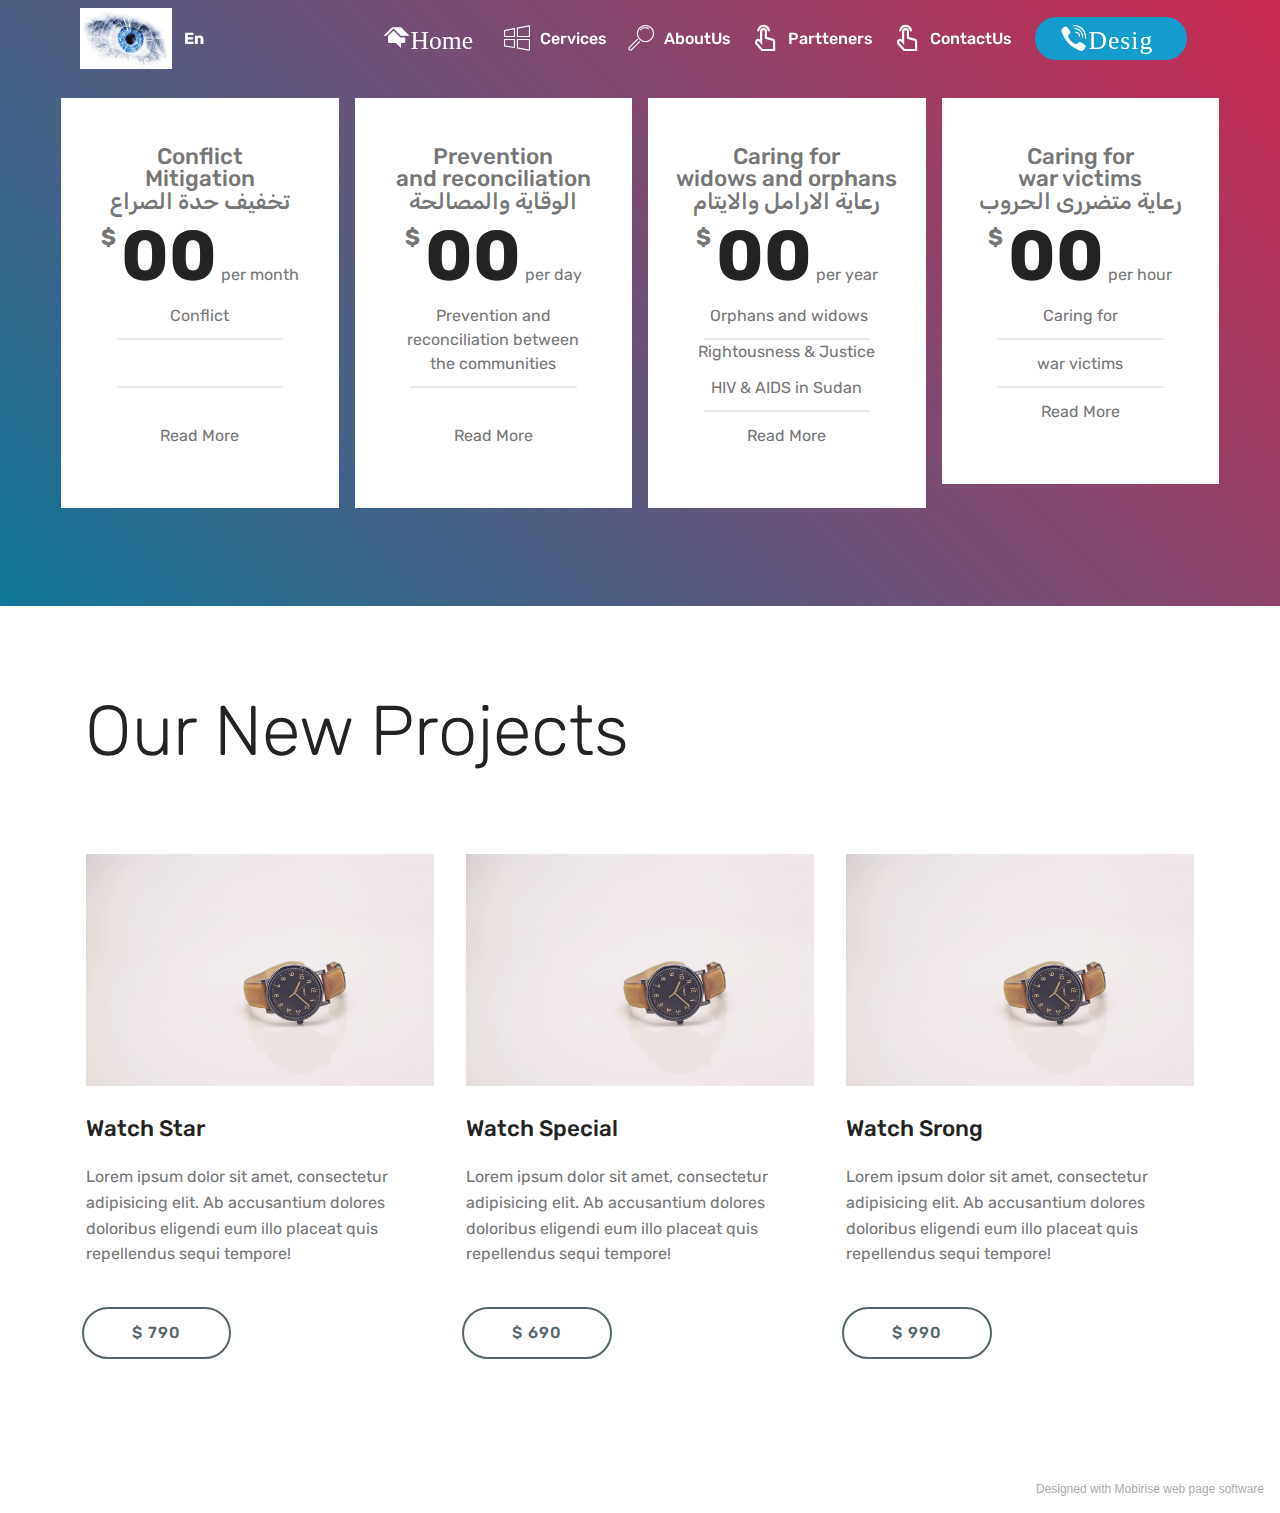
<file: page5.html>
<!DOCTYPE html>
<html  >
<head>
  <!-- Site made with Mobirise Website Builder v5.2.0, https://mobirise.com -->
  <meta charset="UTF-8">
  <meta http-equiv="X-UA-Compatible" content="IE=edge">
  <meta name="generator" content="Mobirise v5.2.0, mobirise.com">
  <meta name="viewport" content="width=device-width, initial-scale=1, minimum-scale=1">
  <link rel="shortcut icon" href="assets/images/mbr-530x352.jpg" type="image/x-icon">
  <meta name="description" content="Site Builder Description">
  
  
  <title>Cervices</title>
  <link rel="stylesheet" href="assets/web/assets/mobirise-icons2/mobirise2.css">
  <link rel="stylesheet" href="assets/web/assets/mobirise-icons/mobirise-icons.css">
  <link rel="stylesheet" href="assets/bootstrap/css/bootstrap.min.css">
  <link rel="stylesheet" href="assets/bootstrap/css/bootstrap-grid.min.css">
  <link rel="stylesheet" href="assets/bootstrap/css/bootstrap-reboot.min.css">
  <link rel="stylesheet" href="assets/tether/tether.min.css">
  <link rel="stylesheet" href="assets/dropdown/css/style.css">
  <link rel="stylesheet" href="assets/socicon/css/styles.css">
  <link rel="stylesheet" href="assets/theme/css/style.css">
  <link rel="preload" as="style" href="assets/mobirise/css/mbr-additional.css"><link rel="stylesheet" href="assets/mobirise/css/mbr-additional.css" type="text/css">
  
  
  
  
</head>
<body>
  
  <section class="menu cid-s9kKVe6oGJ" once="menu" id="menu1-h">

    

    <nav class="navbar navbar-expand beta-menu navbar-dropdown align-items-center navbar-fixed-top navbar-toggleable-sm bg-color transparent">
        <button class="navbar-toggler navbar-toggler-right" type="button" data-toggle="collapse" data-target="#navbarSupportedContent" aria-controls="navbarSupportedContent" aria-expanded="false" aria-label="Toggle navigation">
            <div class="hamburger">
                <span></span>
                <span></span>
                <span></span>
                <span></span>
            </div>
        </button>
        <div class="menu-logo">
            <div class="navbar-brand">
                <span class="navbar-logo">
                    <a href="Home.html">
                         <img src="assets/images/mbr-530x352.jpg" alt="Mobirise" title="" style="height: 3.8rem;">
                    </a>
                </span>
                <span class="navbar-caption-wrap"><a class="navbar-caption text-white text-primary display-4" href="Home.html">
                        En</a></span>
            </div>
        </div>
        <div class="collapse navbar-collapse" id="navbarSupportedContent">
            <ul class="navbar-nav nav-dropdown" data-app-modern-menu="true"><li class="nav-item">
                    <a class="nav-link link text-white display-7" href="https://mobirise.co">
                        </a>
                </li>
                <li class="nav-item">
                    <a class="nav-link link text-white display-7" href="https://mobirise.co">
                        </a>
                </li><li class="nav-item"><a class="nav-link link text-white display-7" href="Home.html"><span class="socicon socicon-homeadvisor mbr-iconfont mbr-iconfont-btn">Home</span></a></li><li class="nav-item"><a class="nav-link link text-white display-7" href="page5.html"><span class="mbri-windows mbr-iconfont mbr-iconfont-btn"></span>
                        
                        Cervices</a></li><li class="nav-item"><a class="nav-link link text-white display-7" href="page1.html">
                        <span class="mbri-search mbr-iconfont mbr-iconfont-btn"></span>AboutUs</a></li><li class="nav-item"><a class="nav-link link text-white display-7" href="page2.html"><span class="mobi-mbri mobi-mbri-touch mbr-iconfont mbr-iconfont-btn"></span>
                        
                        Partteners</a></li><li class="nav-item"><a class="nav-link link text-white display-7" href="page3.html"><span class="mobi-mbri mobi-mbri-touch mbr-iconfont mbr-iconfont-btn"></span>
                        
                        ContactUs</a></li></ul>
            <div class="navbar-buttons mbr-section-btn"><a class="btn btn-sm btn-primary display-7" href="https://zedabi222.github.io/webhome/index.html" target="_blank"><span class="socicon socicon-viber mbr-iconfont mbr-iconfont-btn">Desig</span>
                    </a></div>
        </div>
    </nav>
</section>

<section class="pricing-table1 cid-s9pq3mAj7Y" id="pricing-tables1-j">

    

    
    <div class="container">
        <div class="media-container-row">

            <div class="plan col-12 mx-2 my-2 justify-content-center col-lg-3">
                <div class="plan-header text-center pt-5">
                    <h3 class="plan-title mbr-fonts-style display-5">Conflict <br>Mitigation<br>تخفيف حدة الصراع</h3>
                    <div class="plan-price">
                        <span class="price-value mbr-fonts-style display-5">
                            $
                        </span>
                        <span class="price-figure mbr-fonts-style display-1">
                              00</span>
                        <small class="price-term mbr-fonts-style display-7">
                            per month
                        </small>
                    </div>
                </div>
                <div class="plan-body pb-5">
                    <div class="plan-list align-center">
                        <ul class="list-group list-group-flush mbr-fonts-style display-7">
                            <li class="list-group-item">Conflict 
</li><li class="list-group-item"><br></li><br><li class="list-group-item">Read More</li>
                        </ul>
                    </div>
                    
                </div>
            </div>

            <div class="plan col-12 mx-2 my-2 justify-content-center col-lg-3">
                <div class="plan-header text-center pt-5">
                    <h3 class="plan-title mbr-fonts-style display-5">Prevention <br>and reconciliation<br>الوقاية والمصالحة</h3>
                    <div class="plan-price">
                        <span class="price-value mbr-fonts-style display-5">
                            $
                        </span>
                        <span class="price-figure mbr-fonts-style display-1">
                            00</span>
                        <small class="price-term mbr-fonts-style display-7">
                            per day
                        </small>
                    </div>
                </div>
                <div class="plan-body pb-5">
                    <div class="plan-list align-center">
                        <ul class="list-group list-group-flush mbr-fonts-style display-7">
                            <li class="list-group-item"><span style="font-size: 1rem;">Prevention 
and reconciliation between the communities</span></li><br><li class="list-group-item">Read More</li>
                        </ul>
                    </div>
                    
                </div>
            </div>

            <div class="plan col-12 mx-2 my-2 justify-content-center col-lg-3">
                <div class="plan-header text-center pt-5">
                    <h3 class="plan-title mbr-fonts-style display-5">Caring for<br> widows and orphans<br>رعاية الارامل والايتام</h3>
                    <div class="plan-price">
                        <span class="price-value mbr-fonts-style display-5">
                            $
                        </span>
                        <span class="price-figure mbr-fonts-style display-1">
                            00</span>
                        <small class="price-term mbr-fonts-style display-7">
                            per year
                        </small>
                    </div>
                </div>
                <div class="plan-body pb-5">
                    <div class="plan-list align-center">
                        <ul class="list-group list-group-flush mbr-fonts-style display-7">
                            <li class="list-group-item"><span style="font-size: 1rem;">&nbsp;Orphans and widows</span></li>Rightousness &amp; Justice<br><li class="list-group-item"><span style="font-size: 1rem;">HIV &amp; AIDS in Sudan</span></li><li class="list-group-item">Read More</li>
                        </ul>
                    </div>
                    
                </div>
            </div>

            <div class="plan col-12 mx-2 my-2 justify-content-center col-lg-3">
                <div class="plan-header text-center pt-5">
                    <h3 class="plan-title mbr-fonts-style display-5">Caring for<br> war victims<br>رعاية متضررى الحروب</h3>
                    <div class="plan-price">
                        <span class="price-value mbr-fonts-style display-5">
                            $
                        </span>
                        <span class="price-figure mbr-fonts-style display-1">
                            00</span>
                        <small class="price-term mbr-fonts-style display-7">
                            per hour
                        </small>
                    </div>
                </div>
                <div class="plan-body pb-5">
                    <div class="plan-list align-center">
                        <ul class="list-group list-group-flush mbr-fonts-style display-7">
                            <li class="list-group-item">Caring for
</li><li class="list-group-item">war victims</li>
                            <li class="list-group-item">Read More</li>
                        </ul>
                    </div>
                    
                </div>
            </div>
        </div>
    </div>
</section>

<section class="services1 cid-s9ppYZQWrY" id="services1-i">
    <!---->
    
    <!---->
    <!--Overlay-->
    
    <!--Container-->
    <div class="container">
        <div class="row justify-content-center">
            <!--Titles-->
            <div class="title pb-5 col-12">
                <h2 class="align-left pb-3 mbr-fonts-style display-1">
                    Our New Projects</h2>
                
            </div>
            <!--Card-1-->
            <div class="card col-12 col-md-6 p-3 col-lg-4">
                <div class="card-wrapper">
                    <div class="card-img">
                        <img src="assets/images/product1.jpg" alt="Mobirise">
                    </div>
                    <div class="card-box">
                        <h4 class="card-title mbr-fonts-style display-5">
                            Watch Star
                        </h4>
                        <p class="mbr-text mbr-fonts-style display-7">
                            Lorem ipsum dolor sit amet, consectetur adipisicing elit. Ab accusantium dolores doloribus
                            eligendi eum illo placeat quis repellendus sequi tempore!
                        </p>
                        <!--Btn-->
                        <div class="mbr-section-btn align-left">
                            <a href="https://mobirise.co" class="btn btn-warning-outline display-4">
                                $ 790
                            </a>
                        </div>
                    </div>
                </div>
            </div>
            <!--Card-2-->
            <div class="card col-12 col-md-6 p-3 col-lg-4">
                <div class="card-wrapper">
                    <div class="card-img">
                        <img src="assets/images/product1.jpg" alt="Mobirise">
                    </div>
                    <div class="card-box">
                        <h4 class="card-title mbr-fonts-style display-5">
                            Watch Special
                        </h4>
                        <p class="mbr-text mbr-fonts-style display-7">
                            Lorem ipsum dolor sit amet, consectetur adipisicing elit. Ab accusantium dolores doloribus
                            eligendi eum illo placeat quis repellendus sequi tempore!
                        </p>
                        <!--Btn-->
                        <div class="mbr-section-btn align-left">
                            <a href="https://mobirise.co" class="btn btn-warning-outline display-4">
                                $ 690
                            </a>
                        </div>
                    </div>
                </div>
            </div>
            <!--Card-3-->
            <div class="card col-12 col-md-6 p-3 col-lg-4 last-child">
                <div class="card-wrapper">
                    <div class="card-img">
                        <img src="assets/images/product1.jpg" alt="Mobirise">
                    </div>
                    <div class="card-box">
                        <h4 class="card-title mbr-fonts-style display-5">
                            Watch Srong
                        </h4>
                        <p class="mbr-text mbr-fonts-style display-7">
                            Lorem ipsum dolor sit amet, consectetur adipisicing elit. Ab accusantium dolores doloribus
                            eligendi eum illo placeat quis repellendus sequi tempore!
                        </p>
                        <!--Btn-->
                        <div class="mbr-section-btn align-left">
                            <a href="https://mobirise.co" class="btn btn-warning-outline display-4">
                                $ 990
                            </a>
                        </div>
                    </div>
                </div>
            </div>
            <!--Card-4-->
            
        </div>
    </div>
</section><section style="background-color: #fff; font-family: -apple-system, BlinkMacSystemFont, 'Segoe UI', 'Roboto', 'Helvetica Neue', Arial, sans-serif; color:#aaa; font-size:12px; padding: 0; align-items: center; display: flex;"><a href="https://mobirise.site/c" style="flex: 1 1; height: 3rem; padding-left: 1rem;"></a><p style="flex: 0 0 auto; margin:0; padding-right:1rem;">Designed with Mobirise <a href="https://mobirise.site/j" style="color:#aaa;">web page</a> software</p></section><script src="assets/web/assets/jquery/jquery.min.js"></script>  <script src="assets/popper/popper.min.js"></script>  <script src="assets/bootstrap/js/bootstrap.min.js"></script>  <script src="assets/tether/tether.min.js"></script>  <script src="assets/smoothscroll/smooth-scroll.js"></script>  <script src="assets/dropdown/js/nav-dropdown.js"></script>  <script src="assets/dropdown/js/navbar-dropdown.js"></script>  <script src="assets/touchswipe/jquery.touch-swipe.min.js"></script>  <script src="assets/theme/js/script.js"></script>  
  
  
</body>
</html>
</file>
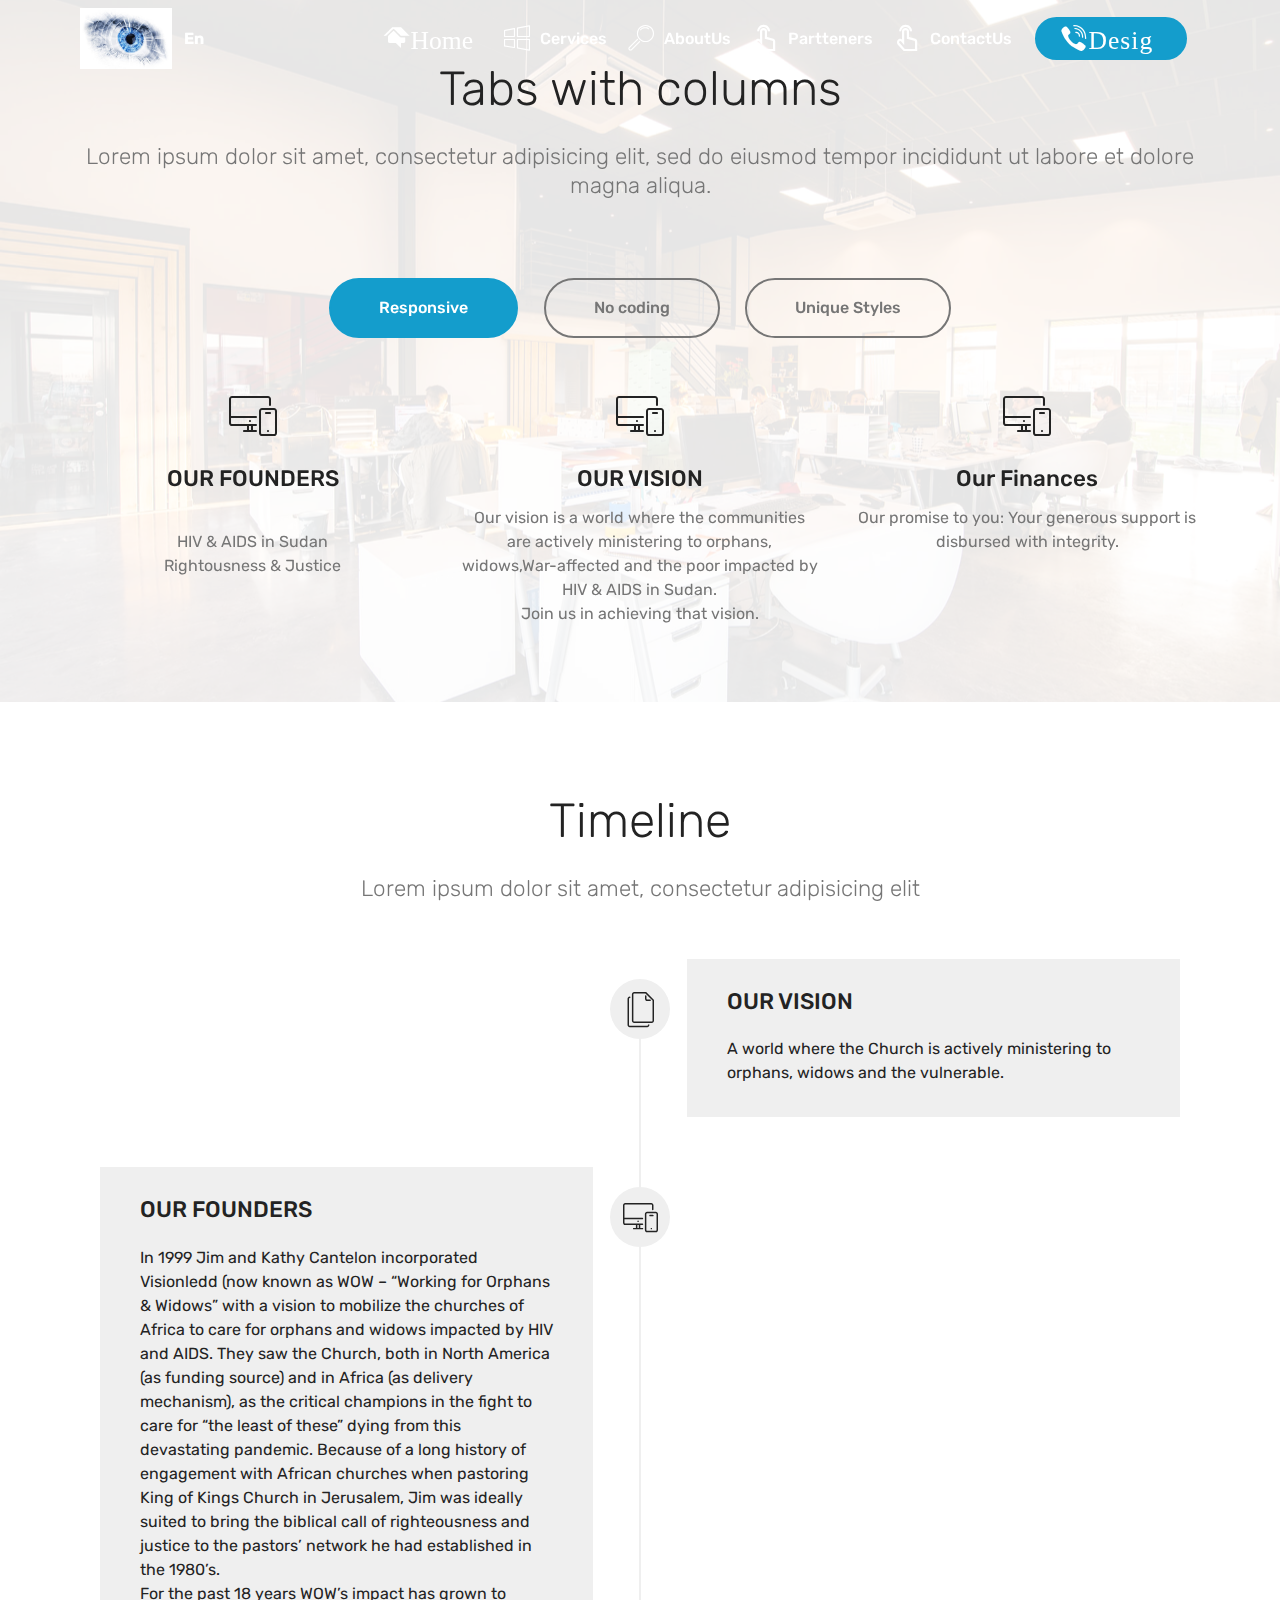
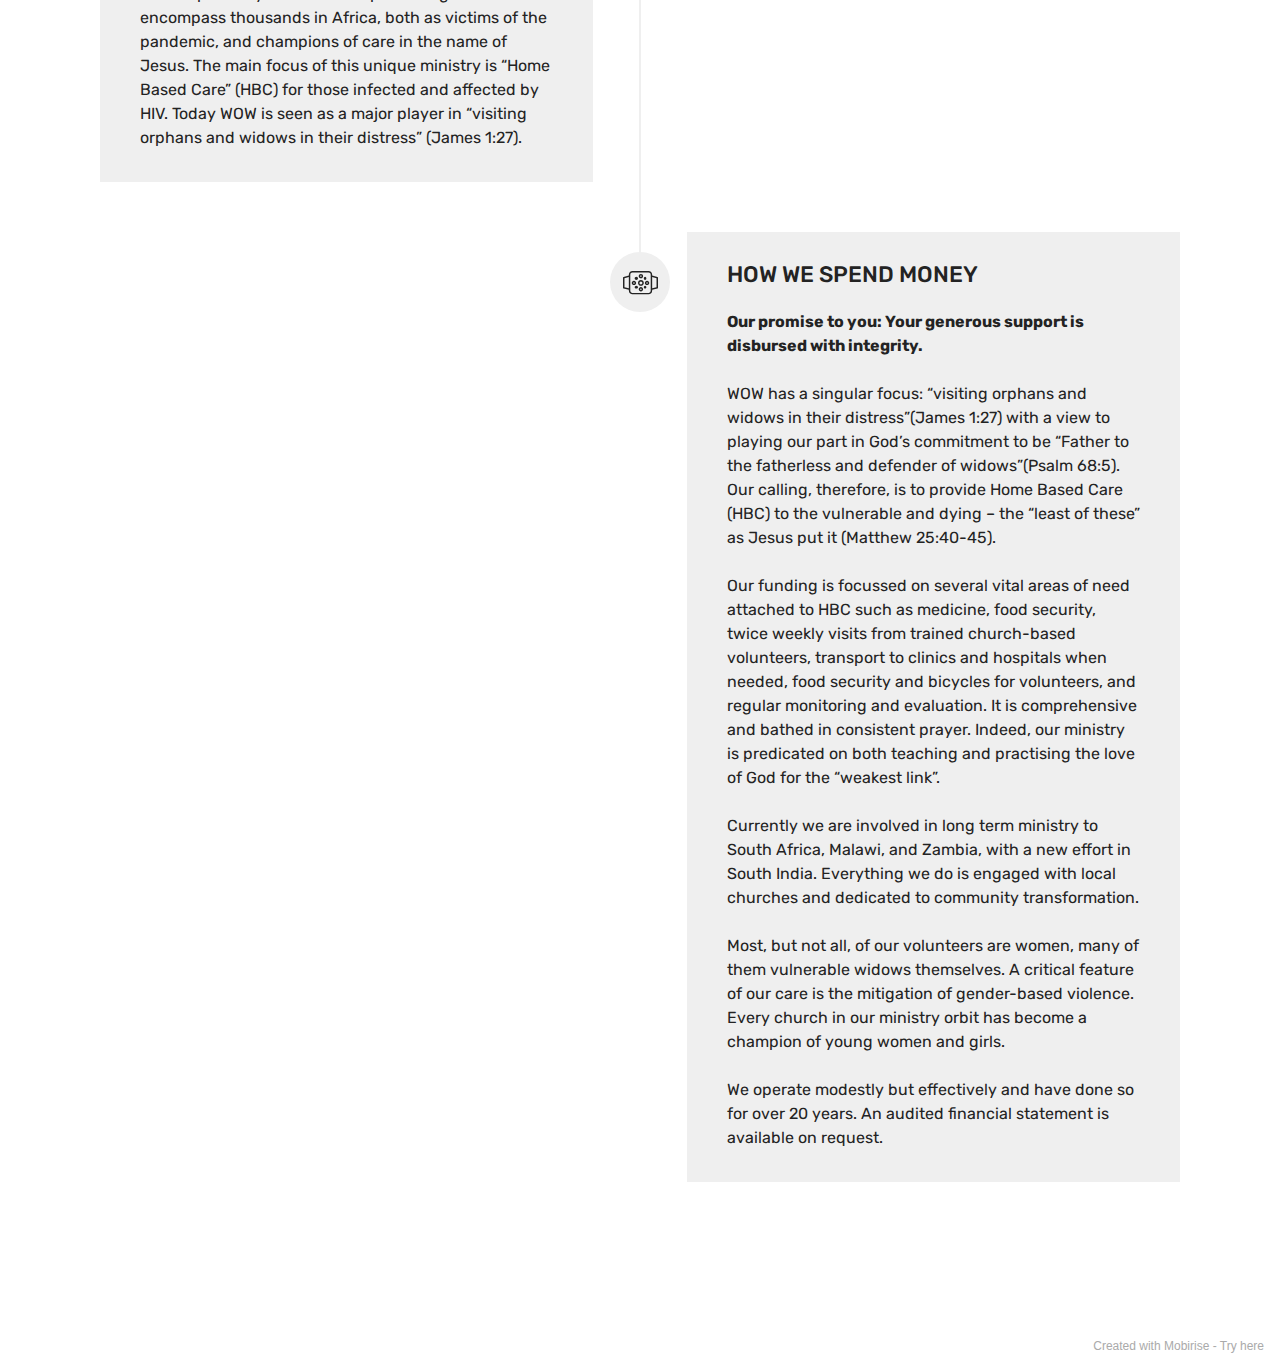
<file: page6.html>
<!DOCTYPE html>
<html  >
<head>
  <!-- Site made with Mobirise Website Builder v5.2.0, https://mobirise.com -->
  <meta charset="UTF-8">
  <meta http-equiv="X-UA-Compatible" content="IE=edge">
  <meta name="generator" content="Mobirise v5.2.0, mobirise.com">
  <meta name="viewport" content="width=device-width, initial-scale=1, minimum-scale=1">
  <link rel="shortcut icon" href="assets/images/mbr-530x352.jpg" type="image/x-icon">
  <meta name="description" content="Site Builder Description">
  
  
  <title>Page 6</title>
  <link rel="stylesheet" href="assets/web/assets/mobirise-icons2/mobirise2.css">
  <link rel="stylesheet" href="assets/web/assets/mobirise-icons/mobirise-icons.css">
  <link rel="stylesheet" href="assets/bootstrap/css/bootstrap.min.css">
  <link rel="stylesheet" href="assets/bootstrap/css/bootstrap-grid.min.css">
  <link rel="stylesheet" href="assets/bootstrap/css/bootstrap-reboot.min.css">
  <link rel="stylesheet" href="assets/tether/tether.min.css">
  <link rel="stylesheet" href="assets/dropdown/css/style.css">
  <link rel="stylesheet" href="assets/socicon/css/styles.css">
  <link rel="stylesheet" href="assets/theme/css/style.css">
  <link rel="preload" as="style" href="assets/mobirise/css/mbr-additional.css"><link rel="stylesheet" href="assets/mobirise/css/mbr-additional.css" type="text/css">
  
  
  
  
</head>
<body>
  
  <section class="menu cid-s9kKVe6oGJ" once="menu" id="menu1-m">

    

    <nav class="navbar navbar-expand beta-menu navbar-dropdown align-items-center navbar-fixed-top navbar-toggleable-sm bg-color transparent">
        <button class="navbar-toggler navbar-toggler-right" type="button" data-toggle="collapse" data-target="#navbarSupportedContent" aria-controls="navbarSupportedContent" aria-expanded="false" aria-label="Toggle navigation">
            <div class="hamburger">
                <span></span>
                <span></span>
                <span></span>
                <span></span>
            </div>
        </button>
        <div class="menu-logo">
            <div class="navbar-brand">
                <span class="navbar-logo">
                    <a href="Home.html">
                         <img src="assets/images/mbr-530x352.jpg" alt="Mobirise" title="" style="height: 3.8rem;">
                    </a>
                </span>
                <span class="navbar-caption-wrap"><a class="navbar-caption text-white text-primary display-4" href="Home.html">
                        En</a></span>
            </div>
        </div>
        <div class="collapse navbar-collapse" id="navbarSupportedContent">
            <ul class="navbar-nav nav-dropdown" data-app-modern-menu="true"><li class="nav-item">
                    <a class="nav-link link text-white display-7" href="https://mobirise.co">
                        </a>
                </li>
                <li class="nav-item">
                    <a class="nav-link link text-white display-7" href="https://mobirise.co">
                        </a>
                </li><li class="nav-item"><a class="nav-link link text-white display-7" href="Home.html"><span class="socicon socicon-homeadvisor mbr-iconfont mbr-iconfont-btn">Home</span></a></li><li class="nav-item"><a class="nav-link link text-white display-7" href="page5.html"><span class="mbri-windows mbr-iconfont mbr-iconfont-btn"></span>
                        
                        Cervices</a></li><li class="nav-item"><a class="nav-link link text-white display-7" href="page1.html">
                        <span class="mbri-search mbr-iconfont mbr-iconfont-btn"></span>AboutUs</a></li><li class="nav-item"><a class="nav-link link text-white display-7" href="page2.html"><span class="mobi-mbri mobi-mbri-touch mbr-iconfont mbr-iconfont-btn"></span>
                        
                        Partteners</a></li><li class="nav-item"><a class="nav-link link text-white display-7" href="page3.html"><span class="mobi-mbri mobi-mbri-touch mbr-iconfont mbr-iconfont-btn"></span>
                        
                        ContactUs</a></li></ul>
            <div class="navbar-buttons mbr-section-btn"><a class="btn btn-sm btn-primary display-7" href="https://zedabi222.github.io/webhome/index.html" target="_blank"><span class="socicon socicon-viber mbr-iconfont mbr-iconfont-btn">Desig</span>
                    </a></div>
        </div>
    </nav>
</section>

<section class="tabs3 cid-s9pFMG8WJf mbr-parallax-background" id="tabs3-p">

    

    <div class="mbr-overlay" style="opacity: 0.9; background-color: rgb(255, 255, 255);">
    </div>

    <div class="container">
        <h2 class="mbr-section-title align-center pb-3 mbr-fonts-style display-2">
           Tabs with columns
        </h2>
        <h3 class="mbr-section-subtitle display-5 align-center mbr-light mbr-fonts-style">
            Lorem ipsum dolor sit amet, consectetur adipisicing elit, sed do eiusmod tempor incididunt ut labore et dolore magna aliqua.
        </h3>
    </div>
    <div class="container-fluid">
        <div class="row tabcont">
            <ul class="nav nav-tabs pt-3 mt-5" role="tablist">
                <li class="nav-item mbr-fonts-style"><a class="nav-link show active display-7" role="tab" data-toggle="tab" href="#tabs3-p_tab0" aria-selected="true">
                        Responsive
                    </a></li>
                <li class="nav-item mbr-fonts-style"><a class="nav-link show active display-7" role="tab" data-toggle="tab" href="#tabs3-p_tab1" aria-selected="true">
                        No coding
                    </a></li>
                <li class="nav-item mbr-fonts-style"><a class="nav-link show active display-7" role="tab" data-toggle="tab" href="#tabs3-p_tab2" aria-selected="true">
                        Unique Styles
                    </a></li>
                
                
                
            </ul>
        </div>
    </div>

    <div class="container">
        <div class="row px-1">
            <div class="tab-content">
                <div id="tab1" class="tab-pane in active mbr-table" role="tabpanel">
                    <div class="row tab-content-row">
                        <div class="col-xs-12 col-md-6 col-lg-4">
                            <div class="card-img ">
                                <span class="mbri-responsive mbr-iconfont"></span>
                            </div>
                            <h4 class="mbr-element-title align-center mbr-fonts-style pb-2 display-5">OUR FOUNDERS</h4>
                            <p class="mbr-section-text align-center mbr-fonts-style display-7"><br>HIV &amp; AIDS in Sudan<br>Rightousness &amp; Justice</p>
                        </div>

                        <div class="col-xs-12 col-md-6 col-lg-4">
                            <div class="card-img ">
                                <span class="mbri-responsive mbr-iconfont"></span>
                            </div>
                            <h4 class="mbr-element-title align-center mbr-fonts-style pb-2 display-5">OUR VISION</h4>
                            <p class="mbr-section-text align-center mbr-fonts-style display-7">Our vision is a world where the communities are actively
ministering to orphans, widows,War-affected and the poor
impacted by HIV &amp; AIDS in Sudan.
<br>Join us in achieving that vision.</p>
                        </div>

                        <div class="col-xs-12 col-md-6 col-lg-4">
                            <div class="card-img ">
                                <span class="mbri-responsive mbr-iconfont"></span>
                            </div>
                            <h4 class="mbr-element-title align-center mbr-fonts-style pb-2 display-5">Our Finances</h4>
                            <p class="mbr-section-text align-center mbr-fonts-style display-7">
                                Our promise to you: Your generous support is disbursed with integrity. 
                            </p>
                        </div>

                        
                    </div>
                </div>

                <div id="tab2" class="tab-pane  mbr-table" role="tabpanel">
                    <div class="row tab-content-row">
                        <div class="col-xs-12 col-md-6 col-lg-4">
                            <div class="card-img ">
                                <span class="mbri-bootstrap mbr-iconfont"></span>
                            </div>
                            <h4 class="mbr-element-title align-center mbr-fonts-style pb-2 display-5">WHY ORPHANS &amp; WIDOWS?</h4>
                            <p class="mbr-section-text align-center mbr-fonts-style display-7">HIV &amp; AIDS in Sudan
<br>Rightousness &amp; Justice</p>
                        </div>

                        <div class="col-xs-12 col-md-6 col-lg-4">
                            <div class="card-img ">
                                <span class="mbri-bootstrap mbr-iconfont"></span>
                            </div>
                            <h4 class="mbr-element-title align-center mbr-fonts-style pb-2 display-5">
                                IT'S EASY AND SIMPLE
                            </h4>
                            <p class="mbr-section-text align-center mbr-fonts-style display-7">
                                Cut down the development time with drag-and-drop website builder. Drop the blocks into the page, edit content inline and publish - no technical skills required.
                            </p>
                        </div>

                        <div class="col-xs-12 col-md-6 col-lg-4">
                            <div class="card-img ">
                                <span class="mbri-bootstrap mbr-iconfont"></span>
                            </div>
                            <h4 class="mbr-element-title align-center mbr-fonts-style pb-2 display-5">
                                IT'S EASY AND SIMPLE
                            </h4>
                            <p class="mbr-section-text align-center mbr-fonts-style display-7">
                                Cut down the development time with drag-and-drop website builder. Drop the blocks into the page, edit content inline and publish - no technical skills required.
                            </p>
                        </div>

                        
                    </div>
                </div>

                <div id="tab3" class="tab-pane  mbr-table" role="tabpanel">
                    <div class="row tab-content-row">
                        <div class="col-xs-12 col-md-6 col-lg-4">
                            <div class="card-img ">
                                <span class="mbri-extension mbr-iconfont"></span>
                            </div>
                            <h4 class="mbr-element-title align-center mbr-fonts-style pb-2 display-5">
                                TRENDY WEBSITE BLOCKS
                            </h4>
                            <p class="mbr-section-text align-center mbr-fonts-style display-7">
                                Choose from the large selection  pre-made blocks - full-screen intro, bootstrap carousel, slider, responsive image gallery with, parallax scrolling, sticky header and more.
                            </p>
                        </div>

                        <div class="col-xs-12 col-md-6 col-lg-4">
                            <div class="card-img ">
                                <span class="mbri-extension mbr-iconfont"></span>
                            </div>
                            <h4 class="mbr-element-title align-center mbr-fonts-style pb-2 display-5">
                                TRENDY WEBSITE BLOCKS
                            </h4>
                            <p class="mbr-section-text align-center mbr-fonts-style display-7">
                                Choose from the large selection  pre-made blocks - full-screen intro, bootstrap carousel, slider, responsive image gallery with, parallax scrolling, sticky header and more.
                            </p>
                        </div>

                        <div class="col-xs-12 col-md-6 col-lg-4">
                            <div class="card-img ">
                                <span class="mbri-extension mbr-iconfont"></span>
                            </div>
                            <h4 class="mbr-element-title align-center mbr-fonts-style pb-2 display-5">
                                TRENDY WEBSITE BLOCKS
                            </h4>
                            <p class="mbr-section-text align-center mbr-fonts-style display-7">
                                Choose from the large selection  pre-made blocks - full-screen intro, bootstrap carousel, slider, responsive image gallery with, parallax scrolling, sticky header and more.
                            </p>
                        </div>

                        
                    </div>
                </div>

                <div id="tab4" class="tab-pane  mbr-table" role="tabpanel">
                    <div class="row tab-content-row">
                        <div class="col-xs-12 col-md-6 col-lg-4">
                            <div class="card-img ">
                                <span class="mbri-responsive mbr-iconfont"></span>
                            </div>
                            <h4 class="mbr-element-title align-center mbr-fonts-style pb-2 display-5">
                                MOBILE FRIENDLY
                            </h4>
                            <p class="mbr-section-text align-center mbr-fonts-style display-7">
                                No special actions required, all sites you make with Mobirise are mobile-friendly. You don't have to create a special mobile version of your site, it will adapt automagically.
                            </p>
                        </div>

                        <div class="col-xs-12 col-md-6 col-lg-4">
                            <div class="card-img ">
                                <span class="mbri-responsive mbr-iconfont"></span>
                            </div>
                            <h4 class="mbr-element-title align-center mbr-fonts-style pb-2 display-5">
                                MOBILE FRIENDLY
                            </h4>
                            <p class="mbr-section-text align-center mbr-fonts-style display-7">
                                No special actions required, all sites you make with Mobirise are mobile-friendly. You don't have to create a special mobile version of your site, it will adapt automagically.
                            </p>
                        </div>

                        <div class="col-xs-12 col-md-6 col-lg-4">
                            <div class="card-img ">
                                <span class="mbri-responsive mbr-iconfont"></span>
                            </div>
                            <h4 class="mbr-element-title align-center mbr-fonts-style pb-2 display-5">
                                MOBILE FRIENDLY
                            </h4>
                            <p class="mbr-section-text align-center mbr-fonts-style display-7">
                                No special actions required, all sites you make with Mobirise are mobile-friendly. You don't have to create a special mobile version of your site, it will adapt automagically.
                            </p>
                        </div>

                        
                    </div>
                </div>

                <div id="tab5" class="tab-pane  mbr-table" role="tabpanel">
                    <div class="row tab-content-row">
                        <div class="col-xs-12 col-md-6 col-lg-4">
                            <div class="card-img ">
                                <span class="mbri-bootstrap mbr-iconfont"></span>
                            </div>
                            <h4 class="mbr-element-title align-center mbr-fonts-style pb-2 display-5">
                                IT'S EASY AND SIMPLE
                            </h4>
                            <p class="mbr-section-text align-center mbr-fonts-style display-7">
                                Cut down the development time with drag-and-drop website builder. Drop the blocks into the page, edit content inline and publish - no technical skills required.
                            </p>
                        </div>

                        <div class="col-xs-12 col-md-6 col-lg-4">
                            <div class="card-img ">
                                <span class="mbri-bootstrap mbr-iconfont"></span>
                            </div>
                            <h4 class="mbr-element-title align-center mbr-fonts-style pb-2 display-5">
                                IT'S EASY AND SIMPLE
                            </h4>
                            <p class="mbr-section-text align-center mbr-fonts-style display-7">
                                Cut down the development time with drag-and-drop website builder. Drop the blocks into the page, edit content inline and publish - no technical skills required.
                            </p>
                        </div>

                        <div class="col-xs-12 col-md-6 col-lg-4">
                            <div class="card-img ">
                                <span class="mbri-bootstrap mbr-iconfont"></span>
                            </div>
                            <h4 class="mbr-element-title align-center mbr-fonts-style pb-2 display-5">
                                IT'S EASY AND SIMPLE
                            </h4>
                            <p class="mbr-section-text align-center mbr-fonts-style display-7">
                                Cut down the development time with drag-and-drop website builder. Drop the blocks into the page, edit content inline and publish - no technical skills required.
                            </p>
                        </div>

                        
                    </div>
                </div>

                <div id="tab6" class="tab-pane  mbr-table" role="tabpanel">
                    <div class="row tab-content-row">
                        <div class="col-xs-12 col-md-6 col-lg-4">
                            <div class="card-img ">
                                <span class="mbri-extension mbr-iconfont"></span>
                            </div>
                            <h4 class="mbr-element-title align-center mbr-fonts-style pb-2 display-5">
                                TRENDY WEBSITE BLOCKS
                            </h4>
                            <p class="mbr-section-text align-center mbr-fonts-style display-7">
                                Choose from the large selection  pre-made blocks - full-screen intro, bootstrap carousel, slider, responsive image gallery with, parallax scrolling, sticky header and more.
                            </p>
                        </div>

                        <div class="col-xs-12 col-md-6 col-lg-4">
                            <div class="card-img ">
                                <span class="mbri-extension mbr-iconfont"></span>
                            </div>
                            <h4 class="mbr-element-title align-center mbr-fonts-style pb-2 display-5">
                                TRENDY WEBSITE BLOCKS
                            </h4>
                            <p class="mbr-section-text align-center mbr-fonts-style display-7">
                                Choose from the large selection  pre-made blocks - full-screen intro, bootstrap carousel, slider, responsive image gallery with, parallax scrolling, sticky header and more.
                            </p>
                        </div>

                        <div class="col-xs-12 col-md-6 col-lg-4">
                            <div class="card-img ">
                                <span class="mbri-extension mbr-iconfont"></span>
                            </div>
                            <h4 class="mbr-element-title align-center mbr-fonts-style pb-2 display-5">
                                TRENDY WEBSITE BLOCKS
                            </h4>
                            <p class="mbr-section-text align-center mbr-fonts-style display-7">
                                Choose from the large selection  pre-made blocks - full-screen intro, bootstrap carousel, slider, responsive image gallery with, parallax scrolling, sticky header and more.
                            </p>
                        </div>

                        
                    </div>
                </div>
            </div>
        </div>
    </div>
</section>

<section class="timeline2 cid-s9pHChQqk2" id="timeline2-q">

    

    

    <div class="container align-center">
        <h2 class="mbr-section-title pb-3 mbr-fonts-style display-2">
            Timeline
        </h2>
        <h3 class="mbr-section-subtitle pb-5 mbr-fonts-style display-5">
            Lorem ipsum dolor sit amet, consectetur adipisicing elit
        </h3>

        <div class="container timelines-container" mbri-timelines="">
            <!--1-->
            <div class="row timeline-element reverse separline">
                <span class="iconsBackground">
                    <span class="mbri-pages mbr-iconfont"></span>
                </span>          
                <div class="col-xs-12 col-md-6 align-left">
                    <div class="timeline-text-content">
                        <h4 class="mbr-timeline-title pb-3 mbr-fonts-style display-5">OUR VISION</h4>
                        <p class="mbr-timeline-text mbr-fonts-style display-7">
                            A world where the Church is actively ministering to orphans, widows and the vulnerable.
                        </p>
                     </div>
                </div>
            </div>
            <!--2-->
            <div class="row timeline-element separline">
                <span class="iconsBackground">
                    <span class="mbri-responsive mbr-iconfont"></span>
                </span>
                <div class="col-xs-12 col-md-6 align-left ">
                    <div class="timeline-text-content">
                        <h4 class="mbr-timeline-title pb-3 mbr-fonts-style display-5">OUR FOUNDERS</h4>
                        <p class="mbr-timeline-text mbr-fonts-style display-7">In 1999 Jim and Kathy Cantelon incorporated Visionledd (now known as WOW – “Working for Orphans &amp; Widows” with a vision to mobilize the churches of Africa to care for orphans and widows impacted by HIV and AIDS. They saw the Church, both in North America (as funding source) and in Africa (as delivery mechanism), as the critical champions in the fight to care for “the least of these” dying from this devastating pandemic. Because of a long history of engagement with African churches when pastoring King of Kings Church in Jerusalem, Jim was ideally suited to bring the biblical call of righteousness and justice to the pastors’ network he had established in the 1980’s.
<br>For the past 18 years WOW’s impact has grown to encompass thousands in Africa, both as victims of the pandemic, and champions of care in the name of Jesus. The main focus of this unique ministry is “Home Based Care” (HBC) for those infected and affected by HIV. Today WOW is seen as a major player in “visiting orphans and widows in their distress” (James 1:27).</p>
                    </div>
                </div>
            </div>
            <!--3-->
            <div class="row timeline-element reverse">
                <span class="iconsBackground">
                    <span class="mbri-watch mbr-iconfont"></span>
                </span>
                <div class="col-xs-12 col-md-6 align-left">
                    <div class="timeline-text-content">
                        <h4 class="mbr-timeline-title pb-3 mbr-fonts-style display-5">HOW WE SPEND MONEY</h4>      
                        <p class="mbr-timeline-text mbr-fonts-style display-7"><strong>Our promise to you: Your generous support is disbursed with integrity.</strong>
<br><br>WOW has a singular focus: “visiting orphans and widows in their distress”(James 1:27) with a view to playing our part in God’s commitment to be “Father to the fatherless and defender of widows”(Psalm 68:5). Our calling, therefore, is to provide Home Based Care (HBC) to the vulnerable and dying – the “least of these” as Jesus put it (Matthew 25:40-45).  
<br> 
<br>Our funding is focussed on several vital areas of need attached to HBC such as medicine, food security, twice weekly visits from trained church-based volunteers, transport to clinics and hospitals when needed, food security and bicycles for volunteers, and regular monitoring and evaluation. It is comprehensive and bathed in consistent prayer. Indeed, our ministry is predicated on both teaching and practising the love of God for the “weakest link”.
<br> 
<br>Currently we are involved in long term ministry to South Africa, Malawi, and Zambia, with a new effort in South India. Everything we do is engaged with local churches and dedicated to community transformation.
<br> 
<br>Most, but not all, of our volunteers are women, many of them vulnerable widows themselves. A critical feature of our care is the mitigation of gender-based violence. Every church in our ministry orbit has become a champion of young women and girls.
<br> 
<br>We operate modestly but effectively and have done so for over 20 years. An audited financial statement is available on request.</p>
                    </div>
                </div>
            </div>
            <!--4-->
            
            <!--5-->
            
            <!--6-->
            
            <!--7-->
            
            <!--8-->
            
            <!--9-->
            
            <!--10-->
            
            <!--11-->
            
            <!--12-->
            
        </div>
    </div>
</section><section style="background-color: #fff; font-family: -apple-system, BlinkMacSystemFont, 'Segoe UI', 'Roboto', 'Helvetica Neue', Arial, sans-serif; color:#aaa; font-size:12px; padding: 0; align-items: center; display: flex;"><a href="https://mobirise.site/v" style="flex: 1 1; height: 3rem; padding-left: 1rem;"></a><p style="flex: 0 0 auto; margin:0; padding-right:1rem;">Created with Mobirise - <a href="https://mobirise.site/k" style="color:#aaa;">Try here</a></p></section><script src="assets/web/assets/jquery/jquery.min.js"></script>  <script src="assets/popper/popper.min.js"></script>  <script src="assets/bootstrap/js/bootstrap.min.js"></script>  <script src="assets/tether/tether.min.js"></script>  <script src="assets/smoothscroll/smooth-scroll.js"></script>  <script src="assets/dropdown/js/nav-dropdown.js"></script>  <script src="assets/dropdown/js/navbar-dropdown.js"></script>  <script src="assets/touchswipe/jquery.touch-swipe.min.js"></script>  <script src="assets/mbr-tabs/mbr-tabs.js"></script>  <script src="assets/parallax/jarallax.min.js"></script>  <script src="assets/theme/js/script.js"></script>  
  
  
</body>
</html>
</file>
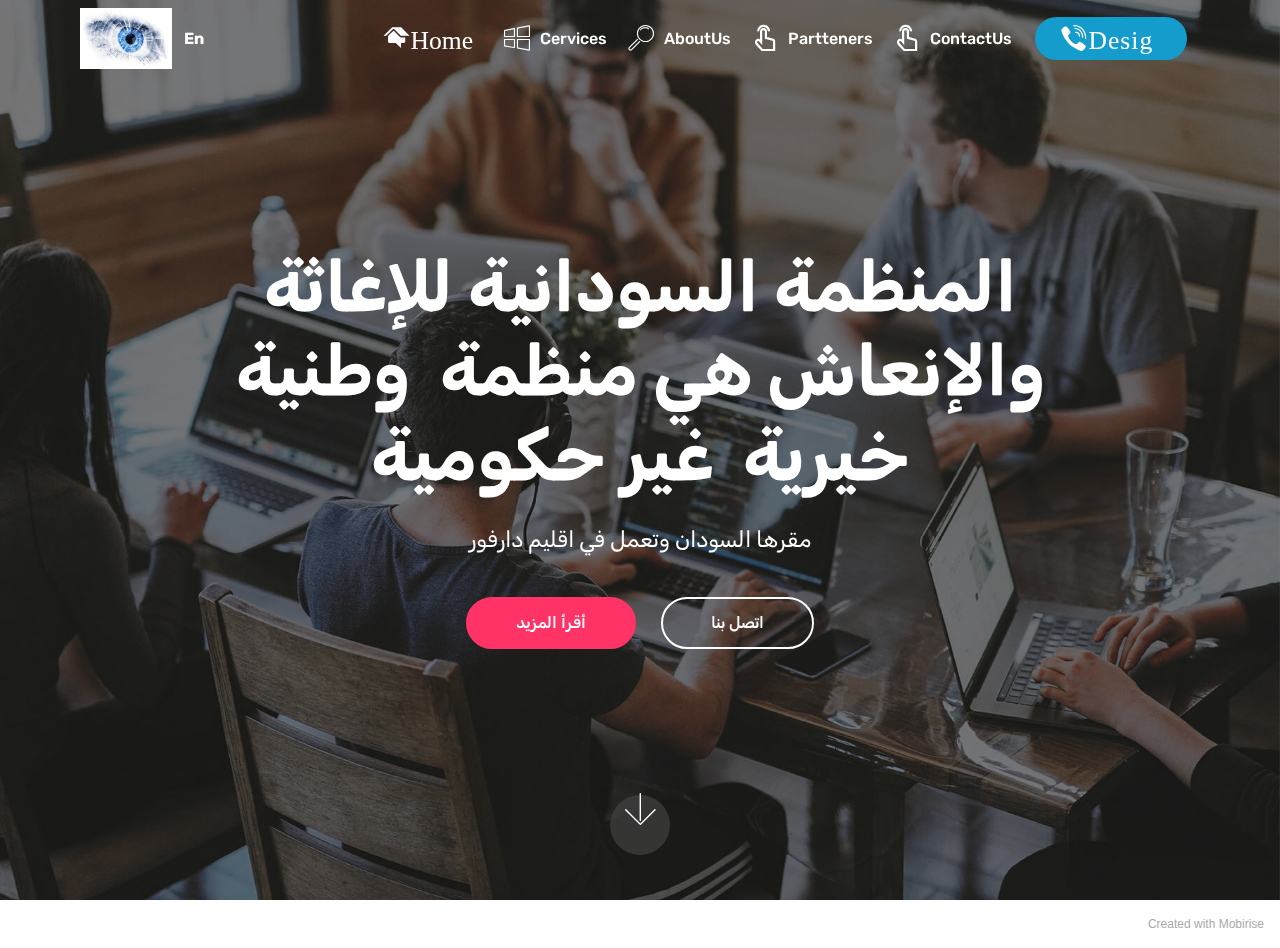
<file: page7.html>
<!DOCTYPE html>
<html  >
<head>
  <!-- Site made with Mobirise Website Builder v5.2.0, https://mobirise.com -->
  <meta charset="UTF-8">
  <meta http-equiv="X-UA-Compatible" content="IE=edge">
  <meta name="generator" content="Mobirise v5.2.0, mobirise.com">
  <meta name="viewport" content="width=device-width, initial-scale=1, minimum-scale=1">
  <link rel="shortcut icon" href="assets/images/mbr-530x352.jpg" type="image/x-icon">
  <meta name="description" content="">
  
  
  <title>Home_Ar</title>
  <link rel="stylesheet" href="assets/web/assets/mobirise-icons2/mobirise2.css">
  <link rel="stylesheet" href="assets/web/assets/mobirise-icons/mobirise-icons.css">
  <link rel="stylesheet" href="assets/bootstrap/css/bootstrap.min.css">
  <link rel="stylesheet" href="assets/bootstrap/css/bootstrap-grid.min.css">
  <link rel="stylesheet" href="assets/bootstrap/css/bootstrap-reboot.min.css">
  <link rel="stylesheet" href="assets/tether/tether.min.css">
  <link rel="stylesheet" href="assets/dropdown/css/style.css">
  <link rel="stylesheet" href="assets/socicon/css/styles.css">
  <link rel="stylesheet" href="assets/theme/css/style.css">
  <link rel="preload" as="style" href="assets/mobirise/css/mbr-additional.css"><link rel="stylesheet" href="assets/mobirise/css/mbr-additional.css" type="text/css">
  
  
  
  
</head>
<body>
  
  <section class="menu cid-s9q46dMHLQ" once="menu" id="menu1-s">

    

    <nav class="navbar navbar-expand beta-menu navbar-dropdown align-items-center navbar-fixed-top navbar-toggleable-sm bg-color transparent">
        <button class="navbar-toggler navbar-toggler-right" type="button" data-toggle="collapse" data-target="#navbarSupportedContent" aria-controls="navbarSupportedContent" aria-expanded="false" aria-label="Toggle navigation">
            <div class="hamburger">
                <span></span>
                <span></span>
                <span></span>
                <span></span>
            </div>
        </button>
        <div class="menu-logo">
            <div class="navbar-brand">
                <span class="navbar-logo">
                    <a href="Home.html">
                         <img src="assets/images/mbr-530x352.jpg" alt="Mobirise" title="" style="height: 3.8rem;">
                    </a>
                </span>
                <span class="navbar-caption-wrap"><a class="navbar-caption text-white text-primary display-4" href="Home.html">
                        En</a></span>
            </div>
        </div>
        <div class="collapse navbar-collapse" id="navbarSupportedContent">
            <ul class="navbar-nav nav-dropdown" data-app-modern-menu="true"><li class="nav-item">
                    <a class="nav-link link text-white display-7" href="https://mobirise.co">
                        </a>
                </li>
                <li class="nav-item">
                    <a class="nav-link link text-white display-7" href="https://mobirise.co">
                        </a>
                </li><li class="nav-item"><a class="nav-link link text-white display-7" href="Home.html"><span class="socicon socicon-homeadvisor mbr-iconfont mbr-iconfont-btn">Home</span></a></li><li class="nav-item"><a class="nav-link link text-white display-7" href="page5.html"><span class="mbri-windows mbr-iconfont mbr-iconfont-btn"></span>
                        
                        Cervices</a></li><li class="nav-item"><a class="nav-link link text-white display-7" href="page1.html">
                        <span class="mbri-search mbr-iconfont mbr-iconfont-btn"></span>AboutUs</a></li><li class="nav-item"><a class="nav-link link text-white display-7" href="page2.html"><span class="mobi-mbri mobi-mbri-touch mbr-iconfont mbr-iconfont-btn"></span>
                        
                        Partteners</a></li><li class="nav-item"><a class="nav-link link text-white display-7" href="page3.html"><span class="mobi-mbri mobi-mbri-touch mbr-iconfont mbr-iconfont-btn"></span>
                        
                        ContactUs</a></li></ul>
            <div class="navbar-buttons mbr-section-btn"><a class="btn btn-sm btn-primary display-7" href="https://zedabi222.github.io/webhome/index.html" target="_blank"><span class="socicon socicon-viber mbr-iconfont mbr-iconfont-btn">Desig</span>
                    </a></div>
        </div>
    </nav>
</section>

<section class="cid-s9q46cwWzj mbr-fullscreen mbr-parallax-background" id="header2-r">

    

    <div class="mbr-overlay" style="opacity: 0.5; background-color: rgb(35, 35, 35);"></div>

    <div class="container align-center">
        <div class="row justify-content-md-center">
            <div class="mbr-white col-md-10">
                <h1 class="mbr-section-title mbr-bold pb-3 mbr-fonts-style display-1">المنظمة السودانية للإغاثة والإنعاش هي منظمة &nbsp;وطنية خيرية &nbsp;غير حكومية</h1>
                
                <p class="mbr-text pb-3 mbr-fonts-style display-5">مقرها السودان وتعمل في اقليم دارفور</p>
                <div class="mbr-section-btn"><a class="btn btn-md btn-secondary display-4" href="page1.html">أقرأ المزيد</a>
                    <a class="btn btn-md btn-white-outline display-4" href="page3.html">اتصل بنا</a></div>
            </div>
        </div>
    </div>
    <div class="mbr-arrow hidden-sm-down" aria-hidden="true">
        <a href="#next">
            <i class="mbri-down mbr-iconfont"></i>
        </a>
    </div>
</section><section style="background-color: #fff; font-family: -apple-system, BlinkMacSystemFont, 'Segoe UI', 'Roboto', 'Helvetica Neue', Arial, sans-serif; color:#aaa; font-size:12px; padding: 0; align-items: center; display: flex;"><a href="https://mobirise.site/m" style="flex: 1 1; height: 3rem; padding-left: 1rem;"></a><p style="flex: 0 0 auto; margin:0; padding-right:1rem;">Created with <a href="https://mobirise.site/a" style="color:#aaa;">Mobirise</a></p></section><script src="assets/web/assets/jquery/jquery.min.js"></script>  <script src="assets/popper/popper.min.js"></script>  <script src="assets/bootstrap/js/bootstrap.min.js"></script>  <script src="assets/tether/tether.min.js"></script>  <script src="assets/smoothscroll/smooth-scroll.js"></script>  <script src="assets/parallax/jarallax.min.js"></script>  <script src="assets/dropdown/js/nav-dropdown.js"></script>  <script src="assets/dropdown/js/navbar-dropdown.js"></script>  <script src="assets/touchswipe/jquery.touch-swipe.min.js"></script>  <script src="assets/theme/js/script.js"></script>  
  
  
</body>
</html>
</file>
<file: assets/web/assets/mobirise-icons2/mobirise2.css>
@font-face {
  font-family: 'Moririse2';
  font-display: swap;
  src:  url('mobirise2.eot?f2bix4');
  src:  url('mobirise2.eot?f2bix4#iefix') format('embedded-opentype'),
    url('mobirise2.ttf?f2bix4') format('truetype'),
    url('mobirise2.woff?f2bix4') format('woff'),
    url('mobirise2.svg?f2bix4#mobirise2') format('svg');
  font-weight: normal;
  font-style: normal;
}

[class^="mobi-"], [class*=" mobi-"] {
  /* use !important to prevent issues with browser extensions that change fonts */
  font-family: 'Moririse2' !important;
  speak: none;
  font-style: normal;
  font-weight: normal;
  font-variant: normal;
  text-transform: none;
  line-height: 1;

  /* Better Font Rendering =========== */
  -webkit-font-smoothing: antialiased;
  -moz-osx-font-smoothing: grayscale;
}

.mobi-mbri-add-submenu:before {
  content: "\e900";
}
.mobi-mbri-alert:before {
  content: "\e901";
}
.mobi-mbri-align-center:before {
  content: "\e902";
}
.mobi-mbri-align-justify:before {
  content: "\e903";
}
.mobi-mbri-align-left:before {
  content: "\e904";
}
.mobi-mbri-align-right:before {
  content: "\e905";
}
.mobi-mbri-android:before {
  content: "\e906";
}
.mobi-mbri-apple:before {
  content: "\e907";
}
.mobi-mbri-arrow-down:before {
  content: "\e908";
}
.mobi-mbri-arrow-next:before {
  content: "\e909";
}
.mobi-mbri-arrow-prev:before {
  content: "\e90a";
}
.mobi-mbri-arrow-up:before {
  content: "\e90b";
}
.mobi-mbri-bold:before {
  content: "\e90c";
}
.mobi-mbri-bookmark:before {
  content: "\e90d";
}
.mobi-mbri-bootstrap:before {
  content: "\e90e";
}
.mobi-mbri-briefcase:before {
  content: "\e90f";
}
.mobi-mbri-browse:before {
  content: "\e910";
}
.mobi-mbri-bulleted-list:before {
  content: "\e911";
}
.mobi-mbri-calendar:before {
  content: "\e912";
}
.mobi-mbri-camera:before {
  content: "\e913";
}
.mobi-mbri-cart-add:before {
  content: "\e914";
}
.mobi-mbri-cart-full:before {
  content: "\e915";
}
.mobi-mbri-cash:before {
  content: "\e916";
}
.mobi-mbri-change-style:before {
  content: "\e917";
}
.mobi-mbri-chat:before {
  content: "\e918";
}
.mobi-mbri-clock:before {
  content: "\e919";
}
.mobi-mbri-close:before {
  content: "\e91a";
}
.mobi-mbri-cloud:before {
  content: "\e91b";
}
.mobi-mbri-code:before {
  content: "\e91c";
}
.mobi-mbri-contact-form:before {
  content: "\e91d";
}
.mobi-mbri-credit-card:before {
  content: "\e91e";
}
.mobi-mbri-cursor-click:before {
  content: "\e91f";
}
.mobi-mbri-cust-feedback:before {
  content: "\e920";
}
.mobi-mbri-database:before {
  content: "\e921";
}
.mobi-mbri-delivery:before {
  content: "\e922";
}
.mobi-mbri-desktop:before {
  content: "\e923";
}
.mobi-mbri-devices:before {
  content: "\e924";
}
.mobi-mbri-down:before {
  content: "\e925";
}
.mobi-mbri-download-2:before {
  content: "\e926";
}
.mobi-mbri-download:before {
  content: "\e927";
}
.mobi-mbri-drag-n-drop-2:before {
  content: "\e928";
}
.mobi-mbri-drag-n-drop:before {
  content: "\e929";
}
.mobi-mbri-edit-2:before {
  content: "\e92a";
}
.mobi-mbri-edit:before {
  content: "\e92b";
}
.mobi-mbri-error:before {
  content: "\e92c";
}
.mobi-mbri-extension:before {
  content: "\e92d";
}
.mobi-mbri-features:before {
  content: "\e92e";
}
.mobi-mbri-file:before {
  content: "\e92f";
}
.mobi-mbri-flag:before {
  content: "\e930";
}
.mobi-mbri-folder:before {
  content: "\e931";
}
.mobi-mbri-gift:before {
  content: "\e932";
}
.mobi-mbri-github:before {
  content: "\e933";
}
.mobi-mbri-globe-2:before {
  content: "\e934";
}
.mobi-mbri-globe:before {
  content: "\e935";
}
.mobi-mbri-growing-chart:before {
  content: "\e936";
}
.mobi-mbri-hearth:before {
  content: "\e937";
}
.mobi-mbri-help:before {
  content: "\e938";
}
.mobi-mbri-home:before {
  content: "\e939";
}
.mobi-mbri-hot-cup:before {
  content: "\e93a";
}
.mobi-mbri-idea:before {
  content: "\e93b";
}
.mobi-mbri-image-gallery:before {
  content: "\e93c";
}
.mobi-mbri-image-slider:before {
  content: "\e93d";
}
.mobi-mbri-info:before {
  content: "\e93e";
}
.mobi-mbri-italic:before {
  content: "\e93f";
}
.mobi-mbri-key:before {
  content: "\e940";
}
.mobi-mbri-laptop:before {
  content: "\e941";
}
.mobi-mbri-layers:before {
  content: "\e942";
}
.mobi-mbri-left-right:before {
  content: "\e943";
}
.mobi-mbri-left:before {
  content: "\e944";
}
.mobi-mbri-letter:before {
  content: "\e945";
}
.mobi-mbri-like:before {
  content: "\e946";
}
.mobi-mbri-link:before {
  content: "\e947";
}
.mobi-mbri-lock:before {
  content: "\e948";
}
.mobi-mbri-login:before {
  content: "\e949";
}
.mobi-mbri-logout:before {
  content: "\e94a";
}
.mobi-mbri-magic-stick:before {
  content: "\e94b";
}
.mobi-mbri-map-pin:before {
  content: "\e94c";
}
.mobi-mbri-menu:before {
  content: "\e94d";
}
.mobi-mbri-mobile-2:before {
  content: "\e94e";
}
.mobi-mbri-mobile-horizontal:before {
  content: "\e94f";
}
.mobi-mbri-mobile:before {
  content: "\e950";
}
.mobi-mbri-mobirise:before {
  content: "\e951";
}
.mobi-mbri-more-horizontal:before {
  content: "\e952";
}
.mobi-mbri-more-vertical:before {
  content: "\e953";
}
.mobi-mbri-music:before {
  content: "\e954";
}
.mobi-mbri-new-file:before {
  content: "\e955";
}
.mobi-mbri-numbered-list:before {
  content: "\e956";
}
.mobi-mbri-opened-folder:before {
  content: "\e957";
}
.mobi-mbri-pages:before {
  content: "\e958";
}
.mobi-mbri-paper-plane:before {
  content: "\e959";
}
.mobi-mbri-paperclip:before {
  content: "\e95a";
}
.mobi-mbri-phone:before {
  content: "\e95b";
}
.mobi-mbri-photo:before {
  content: "\e95c";
}
.mobi-mbri-photos:before {
  content: "\e95d";
}
.mobi-mbri-pin:before {
  content: "\e95e";
}
.mobi-mbri-play:before {
  content: "\e95f";
}
.mobi-mbri-plus:before {
  content: "\e960";
}
.mobi-mbri-preview:before {
  content: "\e961";
}
.mobi-mbri-print:before {
  content: "\e962";
}
.mobi-mbri-protect:before {
  content: "\e963";
}
.mobi-mbri-question:before {
  content: "\e964";
}
.mobi-mbri-quote-left:before {
  content: "\e965";
}
.mobi-mbri-quote-right:before {
  content: "\e966";
}
.mobi-mbri-redo:before {
  content: "\e967";
}
.mobi-mbri-refresh:before {
  content: "\e968";
}
.mobi-mbri-responsive-2:before {
  content: "\e969";
}
.mobi-mbri-responsive:before {
  content: "\e96a";
}
.mobi-mbri-right:before {
  content: "\e96b";
}
.mobi-mbri-rocket:before {
  content: "\e96c";
}
.mobi-mbri-sad-face:before {
  content: "\e96d";
}
.mobi-mbri-sale:before {
  content: "\e96e";
}
.mobi-mbri-save:before {
  content: "\e96f";
}
.mobi-mbri-search:before {
  content: "\e970";
}
.mobi-mbri-setting-2:before {
  content: "\e971";
}
.mobi-mbri-setting-3:before {
  content: "\e972";
}
.mobi-mbri-setting:before {
  content: "\e973";
}
.mobi-mbri-share:before {
  content: "\e974";
}
.mobi-mbri-shopping-bag:before {
  content: "\e975";
}
.mobi-mbri-shopping-basket:before {
  content: "\e976";
}
.mobi-mbri-shopping-cart:before {
  content: "\e977";
}
.mobi-mbri-sites:before {
  content: "\e978";
}
.mobi-mbri-smile-face:before {
  content: "\e979";
}
.mobi-mbri-speed:before {
  content: "\e97a";
}
.mobi-mbri-star:before {
  content: "\e97b";
}
.mobi-mbri-success:before {
  content: "\e97c";
}
.mobi-mbri-sun:before {
  content: "\e97d";
}
.mobi-mbri-sun2:before {
  content: "\e97e";
}
.mobi-mbri-tablet-vertical:before {
  content: "\e97f";
}
.mobi-mbri-tablet:before {
  content: "\e980";
}
.mobi-mbri-target:before {
  content: "\e981";
}
.mobi-mbri-timer:before {
  content: "\e982";
}
.mobi-mbri-to-ftp:before {
  content: "\e983";
}
.mobi-mbri-to-local-drive:before {
  content: "\e984";
}
.mobi-mbri-touch-swipe:before {
  content: "\e985";
}
.mobi-mbri-touch:before {
  content: "\e986";
}
.mobi-mbri-trash:before {
  content: "\e987";
}
.mobi-mbri-underline:before {
  content: "\e988";
}
.mobi-mbri-undo:before {
  content: "\e989";
}
.mobi-mbri-unlink:before {
  content: "\e98a";
}
.mobi-mbri-unlock:before {
  content: "\e98b";
}
.mobi-mbri-up-down:before {
  content: "\e98c";
}
.mobi-mbri-up:before {
  content: "\e98d";
}
.mobi-mbri-update:before {
  content: "\e98e";
}
.mobi-mbri-upload-2:before {
  content: "\e98f";
}
.mobi-mbri-upload:before {
  content: "\e990";
}
.mobi-mbri-user-2:before {
  content: "\e991";
}
.mobi-mbri-user:before {
  content: "\e992";
}
.mobi-mbri-users:before {
  content: "\e993";
}
.mobi-mbri-video-play:before {
  content: "\e994";
}
.mobi-mbri-video:before {
  content: "\e995";
}
.mobi-mbri-watch:before {
  content: "\e996";
}
.mobi-mbri-website-theme-2:before {
  content: "\e997";
}
.mobi-mbri-website-theme:before {
  content: "\e998";
}
.mobi-mbri-wifi:before {
  content: "\e999";
}
.mobi-mbri-windows:before {
  content: "\e99a";
}
.mobi-mbri-zoom-in:before {
  content: "\e99b";
}
.mobi-mbri-zoom-out:before {
  content: "\e99c";
}
</file>
<file: assets/web/assets/mobirise-icons/mobirise-icons.css>
@font-face {
  font-family: 'MobiriseIcons';
  src:  url('mobirise-icons.eot?spat4u');
  src:  url('mobirise-icons.eot?spat4u#iefix') format('embedded-opentype'),
    url('mobirise-icons.ttf?spat4u') format('truetype'),
    url('mobirise-icons.woff?spat4u') format('woff'),
    url('mobirise-icons.svg?spat4u#MobiriseIcons') format('svg');
  font-weight: normal;
  font-style: normal;
  font-display: swap;
}

[class^="mbri-"], [class*=" mbri-"] {
  /* use !important to prevent issues with browser extensions that change fonts */
  font-family: MobiriseIcons !important;
  speak: none;
  font-style: normal;
  font-weight: normal;
  font-variant: normal;
  text-transform: none;
  line-height: 1;

  /* Better Font Rendering =========== */
  -webkit-font-smoothing: antialiased;
  -moz-osx-font-smoothing: grayscale;
}

.mbri-add-submenu:before {
  content: "\e900";
}
.mbri-alert:before {
  content: "\e901";
}
.mbri-align-center:before {
  content: "\e902";
}
.mbri-align-justify:before {
  content: "\e903";
}
.mbri-align-left:before {
  content: "\e904";
}
.mbri-align-right:before {
  content: "\e905";
}
.mbri-android:before {
  content: "\e906";
}
.mbri-apple:before {
  content: "\e907";
}
.mbri-arrow-down:before {
  content: "\e908";
}
.mbri-arrow-next:before {
  content: "\e909";
}
.mbri-arrow-prev:before {
  content: "\e90a";
}
.mbri-arrow-up:before {
  content: "\e90b";
}
.mbri-bold:before {
  content: "\e90c";
}
.mbri-bookmark:before {
  content: "\e90d";
}
.mbri-bootstrap:before {
  content: "\e90e";
}
.mbri-briefcase:before {
  content: "\e90f";
}
.mbri-browse:before {
  content: "\e910";
}
.mbri-bulleted-list:before {
  content: "\e911";
}
.mbri-calendar:before {
  content: "\e912";
}
.mbri-camera:before {
  content: "\e913";
}
.mbri-cart-add:before {
  content: "\e914";
}
.mbri-cart-full:before {
  content: "\e915";
}
.mbri-cash:before {
  content: "\e916";
}
.mbri-change-style:before {
  content: "\e917";
}
.mbri-chat:before {
  content: "\e918";
}
.mbri-clock:before {
  content: "\e919";
}
.mbri-close:before {
  content: "\e91a";
}
.mbri-cloud:before {
  content: "\e91b";
}
.mbri-code:before {
  content: "\e91c";
}
.mbri-contact-form:before {
  content: "\e91d";
}
.mbri-credit-card:before {
  content: "\e91e";
}
.mbri-cursor-click:before {
  content: "\e91f";
}
.mbri-cust-feedback:before {
  content: "\e920";
}
.mbri-database:before {
  content: "\e921";
}
.mbri-delivery:before {
  content: "\e922";
}
.mbri-desktop:before {
  content: "\e923";
}
.mbri-devices:before {
  content: "\e924";
}
.mbri-down:before {
  content: "\e925";
}
.mbri-download:before {
  content: "\e989";
}
.mbri-drag-n-drop:before {
  content: "\e927";
}
.mbri-drag-n-drop2:before {
  content: "\e928";
}
.mbri-edit:before {
  content: "\e929";
}
.mbri-edit2:before {
  content: "\e92a";
}
.mbri-error:before {
  content: "\e92b";
}
.mbri-extension:before {
  content: "\e92c";
}
.mbri-features:before {
  content: "\e92d";
}
.mbri-file:before {
  content: "\e92e";
}
.mbri-flag:before {
  content: "\e92f";
}
.mbri-folder:before {
  content: "\e930";
}
.mbri-gift:before {
  content: "\e931";
}
.mbri-github:before {
  content: "\e932";
}
.mbri-globe:before {
  content: "\e933";
}
.mbri-globe-2:before {
  content: "\e934";
}
.mbri-growing-chart:before {
  content: "\e935";
}
.mbri-hearth:before {
  content: "\e936";
}
.mbri-help:before {
  content: "\e937";
}
.mbri-home:before {
  content: "\e938";
}
.mbri-hot-cup:before {
  content: "\e939";
}
.mbri-idea:before {
  content: "\e93a";
}
.mbri-image-gallery:before {
  content: "\e93b";
}
.mbri-image-slider:before {
  content: "\e93c";
}
.mbri-info:before {
  content: "\e93d";
}
.mbri-italic:before {
  content: "\e93e";
}
.mbri-key:before {
  content: "\e93f";
}
.mbri-laptop:before {
  content: "\e940";
}
.mbri-layers:before {
  content: "\e941";
}
.mbri-left-right:before {
  content: "\e942";
}
.mbri-left:before {
  content: "\e943";
}
.mbri-letter:before {
  content: "\e944";
}
.mbri-like:before {
  content: "\e945";
}
.mbri-link:before {
  content: "\e946";
}
.mbri-lock:before {
  content: "\e947";
}
.mbri-login:before {
  content: "\e948";
}
.mbri-logout:before {
  content: "\e949";
}
.mbri-magic-stick:before {
  content: "\e94a";
}
.mbri-map-pin:before {
  content: "\e94b";
}
.mbri-menu:before {
  content: "\e94c";
}
.mbri-mobile:before {
  content: "\e94d";
}
.mbri-mobile2:before {
  content: "\e94e";
}
.mbri-mobirise:before {
  content: "\e94f";
}
.mbri-more-horizontal:before {
  content: "\e950";
}
.mbri-more-vertical:before {
  content: "\e951";
}
.mbri-music:before {
  content: "\e952";
}
.mbri-new-file:before {
  content: "\e953";
}
.mbri-numbered-list:before {
  content: "\e954";
}
.mbri-opened-folder:before {
  content: "\e955";
}
.mbri-pages:before {
  content: "\e956";
}
.mbri-paper-plane:before {
  content: "\e957";
}
.mbri-paperclip:before {
  content: "\e958";
}
.mbri-photo:before {
  content: "\e959";
}
.mbri-photos:before {
  content: "\e95a";
}
.mbri-pin:before {
  content: "\e95b";
}
.mbri-play:before {
  content: "\e95c";
}
.mbri-plus:before {
  content: "\e95d";
}
.mbri-preview:before {
  content: "\e95e";
}
.mbri-print:before {
  content: "\e95f";
}
.mbri-protect:before {
  content: "\e960";
}
.mbri-question:before {
  content: "\e961";
}
.mbri-quote-left:before {
  content: "\e962";
}
.mbri-quote-right:before {
  content: "\e963";
}
.mbri-refresh:before {
  content: "\e964";
}
.mbri-responsive:before {
  content: "\e965";
}
.mbri-right:before {
  content: "\e966";
}
.mbri-rocket:before {
  content: "\e967";
}
.mbri-sad-face:before {
  content: "\e968";
}
.mbri-sale:before {
  content: "\e969";
}
.mbri-save:before {
  content: "\e96a";
}
.mbri-search:before {
  content: "\e96b";
}
.mbri-setting:before {
  content: "\e96c";
}
.mbri-setting2:before {
  content: "\e96d";
}
.mbri-setting3:before {
  content: "\e96e";
}
.mbri-share:before {
  content: "\e96f";
}
.mbri-shopping-bag:before {
  content: "\e970";
}
.mbri-shopping-basket:before {
  content: "\e971";
}
.mbri-shopping-cart:before {
  content: "\e972";
}
.mbri-sites:before {
  content: "\e973";
}
.mbri-smile-face:before {
  content: "\e974";
}
.mbri-speed:before {
  content: "\e975";
}
.mbri-star:before {
  content: "\e976";
}
.mbri-success:before {
  content: "\e977";
}
.mbri-sun:before {
  content: "\e978";
}
.mbri-sun2:before {
  content: "\e979";
}
.mbri-tablet:before {
  content: "\e97a";
}
.mbri-tablet-vertical:before {
  content: "\e97b";
}
.mbri-target:before {
  content: "\e97c";
}
.mbri-timer:before {
  content: "\e97d";
}
.mbri-to-ftp:before {
  content: "\e97e";
}
.mbri-to-local-drive:before {
  content: "\e97f";
}
.mbri-touch-swipe:before {
  content: "\e980";
}
.mbri-touch:before {
  content: "\e981";
}
.mbri-trash:before {
  content: "\e982";
}
.mbri-underline:before {
  content: "\e983";
}
.mbri-unlink:before {
  content: "\e984";
}
.mbri-unlock:before {
  content: "\e985";
}
.mbri-up-down:before {
  content: "\e986";
}
.mbri-up:before {
  content: "\e987";
}
.mbri-update:before {
  content: "\e988";
}
.mbri-upload:before {
 content: "\e926"; 
}
.mbri-user:before {
  content: "\e98a";
}
.mbri-user2:before {
  content: "\e98b";
}
.mbri-users:before {
  content: "\e98c";
}
.mbri-video:before {
  content: "\e98d";
}
.mbri-video-play:before {
  content: "\e98e";
}
.mbri-watch:before {
  content: "\e98f";
}
.mbri-website-theme:before {
  content: "\e990";
}
.mbri-wifi:before {
  content: "\e991";
}
.mbri-windows:before {
  content: "\e992";
}
.mbri-zoom-out:before {
  content: "\e993";
}
.mbri-redo:before {
  content: "\e994";
}
.mbri-undo:before {
  content: "\e995";
}
</file>
<file: assets/dropdown/css/style.css>
.navbar-dropdown {
  left: 0;
  padding: 0;
  position: absolute;
  right: 0;
  top: 0;
  transition: all 0.45s ease;
  z-index: 1030;
  background: #282828; }
  .navbar-dropdown .navbar-logo {
    margin-right: 0.8rem;
    transition: margin 0.3s ease-in-out;
    vertical-align: middle; }
    .navbar-dropdown .navbar-logo img {
      height: 3.125rem;
      transition: all 0.3s ease-in-out; }
    .navbar-dropdown .navbar-logo.mbr-iconfont {
      font-size: 3.125rem;
      line-height: 3.125rem; }
  .navbar-dropdown .navbar-caption {
    font-weight: 700;
    white-space: normal;
    vertical-align: -4px;
    line-height: 3.125rem !important; }
    .navbar-dropdown .navbar-caption, .navbar-dropdown .navbar-caption:hover {
      color: inherit;
      text-decoration: none; }
  .navbar-dropdown .mbr-iconfont + .navbar-caption {
    vertical-align: -1px; }
  .navbar-dropdown.navbar-fixed-top {
    position: fixed; }
  .navbar-dropdown .navbar-brand span {
    vertical-align: -4px; }
  .navbar-dropdown.bg-color.transparent {
    background: none; }
  .navbar-dropdown.navbar-short .navbar-brand {
    padding: 0.625rem 0; }
    .navbar-dropdown.navbar-short .navbar-brand span {
      vertical-align: -1px; }
  .navbar-dropdown.navbar-short .navbar-caption {
    line-height: 2.375rem !important;
    vertical-align: -2px; }
  .navbar-dropdown.navbar-short .navbar-logo {
    margin-right: 0.5rem; }
    .navbar-dropdown.navbar-short .navbar-logo img {
      height: 2.375rem; }
    .navbar-dropdown.navbar-short .navbar-logo.mbr-iconfont {
      font-size: 2.375rem;
      line-height: 2.375rem; }
  .navbar-dropdown.navbar-short .mbr-table-cell {
    height: 3.625rem; }
  .navbar-dropdown .navbar-close {
    left: 0.6875rem;
    position: fixed;
    top: 0.75rem;
    z-index: 1000; }
  .navbar-dropdown .hamburger-icon {
    content: "";
    display: inline-block;
    vertical-align: middle;
    width: 16px;
    -webkit-box-shadow: 0 -6px 0 1px #282828,0 0 0 1px #282828,0 6px 0 1px #282828;
    -moz-box-shadow: 0 -6px 0 1px #282828,0 0 0 1px #282828,0 6px 0 1px #282828;
    box-shadow: 0 -6px 0 1px #282828,0 0 0 1px #282828,0 6px 0 1px #282828; }

.dropdown-menu .dropdown-toggle[data-toggle="dropdown-submenu"]::after {
  border-bottom: 0.35em solid transparent;
  border-left: 0.35em solid;
  border-right: 0;
  border-top: 0.35em solid transparent;
  margin-left: 0.3rem; }

.dropdown-menu .dropdown-item:focus {
  outline: 0; }

.nav-dropdown {
  font-size: 0.75rem;
  font-weight: 500;
  height: auto !important; }
  .nav-dropdown .nav-btn {
    padding-left: 1rem; }
  .nav-dropdown .link {
    margin: .667em 1.667em;
    font-weight: 500;
    padding: 0;
    transition: color .2s ease-in-out; }
    .nav-dropdown .link.dropdown-toggle {
      margin-right: 2.583em; }
      .nav-dropdown .link.dropdown-toggle::after {
        margin-left: .25rem;
        border-top: 0.35em solid;
        border-right: 0.35em solid transparent;
        border-left: 0.35em solid transparent;
        border-bottom: 0; }
      .nav-dropdown .link.dropdown-toggle[aria-expanded="true"] {
        margin: 0;
        padding: 0.667em 3.263em  0.667em 1.667em; }
  .nav-dropdown .link::after,
  .nav-dropdown .dropdown-item::after {
    color: inherit; }
  .nav-dropdown .btn {
    font-size: 0.75rem;
    font-weight: 700;
    letter-spacing: 0;
    margin-bottom: 0;
    padding-left: 1.25rem;
    padding-right: 1.25rem; }
  .nav-dropdown .dropdown-menu {
    border-radius: 0;
    border: 0;
    left: 0;
    margin: 0;
    padding-bottom: 1.25rem;
    padding-top: 1.25rem;
    position: relative; }
  .nav-dropdown .dropdown-submenu {
    margin-left: 0.125rem;
    top: 0; }
  .nav-dropdown .dropdown-item {
    font-weight: 500;
    line-height: 2;
    padding: 0.3846em 4.615em 0.3846em 1.5385em;
    position: relative;
    transition: color .2s ease-in-out, background-color .2s ease-in-out; }
    .nav-dropdown .dropdown-item::after {
      margin-top: -0.3077em;
      position: absolute;
      right: 1.1538em;
      top: 50%; }
    .nav-dropdown .dropdown-item:focus, .nav-dropdown .dropdown-item:hover {
      background: none; }

@media (max-width: 767px) {
  .nav-dropdown.navbar-toggleable-sm {
    bottom: 0;
    display: none;
    left: 0;
    overflow-x: hidden;
    position: fixed;
    top: 0;
    transform: translateX(-100%);
    -ms-transform: translateX(-100%);
    -webkit-transform: translateX(-100%);
    width: 18.75rem;
    z-index: 999; } }
.nav-dropdown.navbar-toggleable-xl {
  bottom: 0;
  display: none;
  left: 0;
  overflow-x: hidden;
  position: fixed;
  top: 0;
  transform: translateX(-100%);
  -ms-transform: translateX(-100%);
  -webkit-transform: translateX(-100%);
  width: 18.75rem;
  z-index: 999; }

.nav-dropdown-sm {
  display: block !important;
  overflow-x: hidden;
  overflow: auto;
  padding-top: 3.875rem; }
  .nav-dropdown-sm::after {
    content: "";
    display: block;
    height: 3rem;
    width: 100%; }
  .nav-dropdown-sm.collapse.in ~ .navbar-close {
    display: block !important; }
  .nav-dropdown-sm.collapsing, .nav-dropdown-sm.collapse.in {
    transform: translateX(0);
    -ms-transform: translateX(0);
    -webkit-transform: translateX(0);
    transition: all 0.25s ease-out;
    -webkit-transition: all 0.25s ease-out;
    background: #282828; }
  .nav-dropdown-sm.collapsing[aria-expanded="false"] {
    transform: translateX(-100%);
    -ms-transform: translateX(-100%);
    -webkit-transform: translateX(-100%); }
  .nav-dropdown-sm .nav-item {
    display: block;
    margin-left: 0 !important;
    padding-left: 0; }
  .nav-dropdown-sm .link,
  .nav-dropdown-sm .dropdown-item {
    border-top: 1px dotted rgba(255, 255, 255, 0.1);
    font-size: 0.8125rem;
    line-height: 1.6;
    margin: 0 !important;
    padding: 0.875rem 2.4rem 0.875rem 1.5625rem !important;
    position: relative;
    white-space: normal; }
    .nav-dropdown-sm .link:focus, .nav-dropdown-sm .link:hover,
    .nav-dropdown-sm .dropdown-item:focus,
    .nav-dropdown-sm .dropdown-item:hover {
      background: rgba(0, 0, 0, 0.2) !important;
      color: #c0a375; }
  .nav-dropdown-sm .nav-btn {
    position: relative;
    padding: 1.5625rem 1.5625rem 0 1.5625rem; }
    .nav-dropdown-sm .nav-btn::before {
      border-top: 1px dotted rgba(255, 255, 255, 0.1);
      content: "";
      left: 0;
      position: absolute;
      top: 0;
      width: 100%; }
    .nav-dropdown-sm .nav-btn + .nav-btn {
      padding-top: 0.625rem; }
      .nav-dropdown-sm .nav-btn + .nav-btn::before {
        display: none; }
  .nav-dropdown-sm .btn {
    padding: 0.625rem 0; }
  .nav-dropdown-sm .dropdown-toggle[data-toggle="dropdown-submenu"]::after {
    margin-left: .25rem;
    border-top: 0.35em solid;
    border-right: 0.35em solid transparent;
    border-left: 0.35em solid transparent;
    border-bottom: 0; }
  .nav-dropdown-sm .dropdown-toggle[data-toggle="dropdown-submenu"][aria-expanded="true"]::after {
    border-top: 0;
    border-right: 0.35em solid transparent;
    border-left: 0.35em solid transparent;
    border-bottom: 0.35em solid; }
  .nav-dropdown-sm .dropdown-menu {
    margin: 0;
    padding: 0;
    position: relative;
    top: 0;
    left: 0;
    width: 100%;
    border: 0;
    float: none;
    border-radius: 0;
    background: none; }
  .nav-dropdown-sm .dropdown-submenu {
    left: 100%;
    margin-left: 0.125rem;
    margin-top: -1.25rem;
    top: 0; }

.navbar-toggleable-sm .nav-dropdown .dropdown-menu {
  position: absolute; }

.navbar-toggleable-sm .nav-dropdown .dropdown-submenu {
  left: 100%;
  margin-left: 0.125rem;
  margin-top: -1.25rem;
  top: 0; }

.navbar-toggleable-sm.opened .nav-dropdown .dropdown-menu {
  position: relative; }

.navbar-toggleable-sm.opened .nav-dropdown .dropdown-submenu {
  left: 0;
  margin-left: 00rem;
  margin-top: 0rem;
  top: 0; }

.is-builder .nav-dropdown.collapsing {
  transition: none !important; }

/*# sourceMappingURL=style.css.map */
</file>
<file: assets/socicon/css/styles.css>
@charset "UTF-8";

@font-face {
  font-family: 'Socicon';
  src:  url('../fonts/socicon.eot');
  src:  url('../fonts/socicon.eot?#iefix') format('embedded-opentype'),
    url('../fonts/socicon.woff2') format('woff2'),
    url('../fonts/socicon.ttf') format('truetype'),
    url('../fonts/socicon.woff') format('woff'),
    url('../fonts/socicon.svg#socicon') format('svg');
  font-weight: normal;
  font-style: normal;
}

[data-icon]:before {
  font-family: "socicon" !important;
  content: attr(data-icon);
  font-style: normal !important;
  font-weight: normal !important;
  font-variant: normal !important;
  text-transform: none !important;
  speak: none;
  line-height: 1;
  -webkit-font-smoothing: antialiased;
  -moz-osx-font-smoothing: grayscale;
}

[class^="socicon-"], [class*=" socicon-"] {
  /* use !important to prevent issues with browser extensions that change fonts */
  font-family: 'Socicon' !important;
  speak: none;
  font-style: normal;
  font-weight: normal;
  font-variant: normal;
  text-transform: none;
  line-height: 1;

  /* Better Font Rendering =========== */
  -webkit-font-smoothing: antialiased;
  -moz-osx-font-smoothing: grayscale;
}

.socicon-eitaa:before {
  content: "\e97c";
}
.socicon-soroush:before {
  content: "\e97d";
}
.socicon-bale:before {
  content: "\e97e";
}
.socicon-zazzle:before {
  content: "\e97b";
}
.socicon-society6:before {
  content: "\e97a";
}
.socicon-redbubble:before {
  content: "\e979";
}
.socicon-avvo:before {
  content: "\e978";
}
.socicon-stitcher:before {
  content: "\e977";
}
.socicon-googlehangouts:before {
  content: "\e974";
}
.socicon-dlive:before {
  content: "\e975";
}
.socicon-vsco:before {
  content: "\e976";
}
.socicon-flipboard:before {
  content: "\e973";
}
.socicon-ubuntu:before {
  content: "\e958";
}
.socicon-artstation:before {
  content: "\e959";
}
.socicon-invision:before {
  content: "\e95a";
}
.socicon-torial:before {
  content: "\e95b";
}
.socicon-collectorz:before {
  content: "\e95c";
}
.socicon-seenthis:before {
  content: "\e95d";
}
.socicon-googleplaymusic:before {
  content: "\e95e";
}
.socicon-debian:before {
  content: "\e95f";
}
.socicon-filmfreeway:before {
  content: "\e960";
}
.socicon-gnome:before {
  content: "\e961";
}
.socicon-itchio:before {
  content: "\e962";
}
.socicon-jamendo:before {
  content: "\e963";
}
.socicon-mix:before {
  content: "\e964";
}
.socicon-sharepoint:before {
  content: "\e965";
}
.socicon-tinder:before {
  content: "\e966";
}
.socicon-windguru:before {
  content: "\e967";
}
.socicon-cdbaby:before {
  content: "\e968";
}
.socicon-elementaryos:before {
  content: "\e969";
}
.socicon-stage32:before {
  content: "\e96a";
}
.socicon-tiktok:before {
  content: "\e96b";
}
.socicon-gitter:before {
  content: "\e96c";
}
.socicon-letterboxd:before {
  content: "\e96d";
}
.socicon-threema:before {
  content: "\e96e";
}
.socicon-splice:before {
  content: "\e96f";
}
.socicon-metapop:before {
  content: "\e970";
}
.socicon-naver:before {
  content: "\e971";
}
.socicon-remote:before {
  content: "\e972";
}
.socicon-internet:before {
  content: "\e957";
}
.socicon-moddb:before {
  content: "\e94b";
}
.socicon-indiedb:before {
  content: "\e94c";
}
.socicon-traxsource:before {
  content: "\e94d";
}
.socicon-gamefor:before {
  content: "\e94e";
}
.socicon-pixiv:before {
  content: "\e94f";
}
.socicon-myanimelist:before {
  content: "\e950";
}
.socicon-blackberry:before {
  content: "\e951";
}
.socicon-wickr:before {
  content: "\e952";
}
.socicon-spip:before {
  content: "\e953";
}
.socicon-napster:before {
  content: "\e954";
}
.socicon-beatport:before {
  content: "\e955";
}
.socicon-hackerone:before {
  content: "\e956";
}
.socicon-hackernews:before {
  content: "\e946";
}
.socicon-smashwords:before {
  content: "\e947";
}
.socicon-kobo:before {
  content: "\e948";
}
.socicon-bookbub:before {
  content: "\e949";
}
.socicon-mailru:before {
  content: "\e94a";
}
.socicon-gitlab:before {
  content: "\e945";
}
.socicon-instructables:before {
  content: "\e944";
}
.socicon-portfolio:before {
  content: "\e943";
}
.socicon-codered:before {
  content: "\e940";
}
.socicon-origin:before {
  content: "\e941";
}
.socicon-nextdoor:before {
  content: "\e942";
}
.socicon-udemy:before {
  content: "\e93f";
}
.socicon-livemaster:before {
  content: "\e93e";
}
.socicon-crunchbase:before {
  content: "\e93b";
}
.socicon-homefy:before {
  content: "\e93c";
}
.socicon-calendly:before {
  content: "\e93d";
}
.socicon-realtor:before {
  content: "\e90f";
}
.socicon-tidal:before {
  content: "\e910";
}
.socicon-qobuz:before {
  content: "\e911";
}
.socicon-natgeo:before {
  content: "\e912";
}
.socicon-mastodon:before {
  content: "\e913";
}
.socicon-unsplash:before {
  content: "\e914";
}
.socicon-homeadvisor:before {
  content: "\e915";
}
.socicon-angieslist:before {
  content: "\e916";
}
.socicon-codepen:before {
  content: "\e917";
}
.socicon-slack:before {
  content: "\e918";
}
.socicon-openaigym:before {
  content: "\e919";
}
.socicon-logmein:before {
  content: "\e91a";
}
.socicon-fiverr:before {
  content: "\e91b";
}
.socicon-gotomeeting:before {
  content: "\e91c";
}
.socicon-aliexpress:before {
  content: "\e91d";
}
.socicon-guru:before {
  content: "\e91e";
}
.socicon-appstore:before {
  content: "\e91f";
}
.socicon-homes:before {
  content: "\e920";
}
.socicon-zoom:before {
  content: "\e921";
}
.socicon-alibaba:before {
  content: "\e922";
}
.socicon-craigslist:before {
  content: "\e923";
}
.socicon-wix:before {
  content: "\e924";
}
.socicon-redfin:before {
  content: "\e925";
}
.socicon-googlecalendar:before {
  content: "\e926";
}
.socicon-shopify:before {
  content: "\e927";
}
.socicon-freelancer:before {
  content: "\e928";
}
.socicon-seedrs:before {
  content: "\e929";
}
.socicon-bing:before {
  content: "\e92a";
}
.socicon-doodle:before {
  content: "\e92b";
}
.socicon-bonanza:before {
  content: "\e92c";
}
.socicon-squarespace:before {
  content: "\e92d";
}
.socicon-toptal:before {
  content: "\e92e";
}
.socicon-gust:before {
  content: "\e92f";
}
.socicon-ask:before {
  content: "\e930";
}
.socicon-trulia:before {
  content: "\e931";
}
.socicon-loomly:before {
  content: "\e932";
}
.socicon-ghost:before {
  content: "\e933";
}
.socicon-upwork:before {
  content: "\e934";
}
.socicon-fundable:before {
  content: "\e935";
}
.socicon-booking:before {
  content: "\e936";
}
.socicon-googlemaps:before {
  content: "\e937";
}
.socicon-zillow:before {
  content: "\e938";
}
.socicon-niconico:before {
  content: "\e939";
}
.socicon-toneden:before {
  content: "\e93a";
}
.socicon-augment:before {
  content: "\e908";
}
.socicon-bitbucket:before {
  content: "\e909";
}
.socicon-fyuse:before {
  content: "\e90a";
}
.socicon-yt-gaming:before {
  content: "\e90b";
}
.socicon-sketchfab:before {
  content: "\e90c";
}
.socicon-mobcrush:before {
  content: "\e90d";
}
.socicon-microsoft:before {
  content: "\e90e";
}
.socicon-pandora:before {
  content: "\e907";
}
.socicon-messenger:before {
  content: "\e906";
}
.socicon-gamewisp:before {
  content: "\e905";
}
.socicon-bloglovin:before {
  content: "\e904";
}
.socicon-tunein:before {
  content: "\e903";
}
.socicon-gamejolt:before {
  content: "\e901";
}
.socicon-trello:before {
  content: "\e902";
}
.socicon-spreadshirt:before {
  content: "\e900";
}
.socicon-500px:before {
  content: "\e000";
}
.socicon-8tracks:before {
  content: "\e001";
}
.socicon-airbnb:before {
  content: "\e002";
}
.socicon-alliance:before {
  content: "\e003";
}
.socicon-amazon:before {
  content: "\e004";
}
.socicon-amplement:before {
  content: "\e005";
}
.socicon-android:before {
  content: "\e006";
}
.socicon-angellist:before {
  content: "\e007";
}
.socicon-apple:before {
  content: "\e008";
}
.socicon-appnet:before {
  content: "\e009";
}
.socicon-baidu:before {
  content: "\e00a";
}
.socicon-bandcamp:before {
  content: "\e00b";
}
.socicon-battlenet:before {
  content: "\e00c";
}
.socicon-mixer:before {
  content: "\e00d";
}
.socicon-bebee:before {
  content: "\e00e";
}
.socicon-bebo:before {
  content: "\e00f";
}
.socicon-behance:before {
  content: "\e010";
}
.socicon-blizzard:before {
  content: "\e011";
}
.socicon-blogger:before {
  content: "\e012";
}
.socicon-buffer:before {
  content: "\e013";
}
.socicon-chrome:before {
  content: "\e014";
}
.socicon-coderwall:before {
  content: "\e015";
}
.socicon-curse:before {
  content: "\e016";
}
.socicon-dailymotion:before {
  content: "\e017";
}
.socicon-deezer:before {
  content: "\e018";
}
.socicon-delicious:before {
  content: "\e019";
}
.socicon-deviantart:before {
  content: "\e01a";
}
.socicon-diablo:before {
  content: "\e01b";
}
.socicon-digg:before {
  content: "\e01c";
}
.socicon-discord:before {
  content: "\e01d";
}
.socicon-disqus:before {
  content: "\e01e";
}
.socicon-douban:before {
  content: "\e01f";
}
.socicon-draugiem:before {
  content: "\e020";
}
.socicon-dribbble:before {
  content: "\e021";
}
.socicon-drupal:before {
  content: "\e022";
}
.socicon-ebay:before {
  content: "\e023";
}
.socicon-ello:before {
  content: "\e024";
}
.socicon-endomodo:before {
  content: "\e025";
}
.socicon-envato:before {
  content: "\e026";
}
.socicon-etsy:before {
  content: "\e027";
}
.socicon-facebook:before {
  content: "\e028";
}
.socicon-feedburner:before {
  content: "\e029";
}
.socicon-filmweb:before {
  content: "\e02a";
}
.socicon-firefox:before {
  content: "\e02b";
}
.socicon-flattr:before {
  content: "\e02c";
}
.socicon-flickr:before {
  content: "\e02d";
}
.socicon-formulr:before {
  content: "\e02e";
}
.socicon-forrst:before {
  content: "\e02f";
}
.socicon-foursquare:before {
  content: "\e030";
}
.socicon-friendfeed:before {
  content: "\e031";
}
.socicon-github:before {
  content: "\e032";
}
.socicon-goodreads:before {
  content: "\e033";
}
.socicon-google:before {
  content: "\e034";
}
.socicon-googlescholar:before {
  content: "\e035";
}
.socicon-googlegroups:before {
  content: "\e036";
}
.socicon-googlephotos:before {
  content: "\e037";
}
.socicon-googleplus:before {
  content: "\e038";
}
.socicon-grooveshark:before {
  content: "\e039";
}
.socicon-hackerrank:before {
  content: "\e03a";
}
.socicon-hearthstone:before {
  content: "\e03b";
}
.socicon-hellocoton:before {
  content: "\e03c";
}
.socicon-heroes:before {
  content: "\e03d";
}
.socicon-smashcast:before {
  content: "\e03e";
}
.socicon-horde:before {
  content: "\e03f";
}
.socicon-houzz:before {
  content: "\e040";
}
.socicon-icq:before {
  content: "\e041";
}
.socicon-identica:before {
  content: "\e042";
}
.socicon-imdb:before {
  content: "\e043";
}
.socicon-instagram:before {
  content: "\e044";
}
.socicon-issuu:before {
  content: "\e045";
}
.socicon-istock:before {
  content: "\e046";
}
.socicon-itunes:before {
  content: "\e047";
}
.socicon-keybase:before {
  content: "\e048";
}
.socicon-lanyrd:before {
  content: "\e049";
}
.socicon-lastfm:before {
  content: "\e04a";
}
.socicon-line:before {
  content: "\e04b";
}
.socicon-linkedin:before {
  content: "\e04c";
}
.socicon-livejournal:before {
  content: "\e04d";
}
.socicon-lyft:before {
  content: "\e04e";
}
.socicon-macos:before {
  content: "\e04f";
}
.socicon-mail:before {
  content: "\e050";
}
.socicon-medium:before {
  content: "\e051";
}
.socicon-meetup:before {
  content: "\e052";
}
.socicon-mixcloud:before {
  content: "\e053";
}
.socicon-modelmayhem:before {
  content: "\e054";
}
.socicon-mumble:before {
  content: "\e055";
}
.socicon-myspace:before {
  content: "\e056";
}
.socicon-newsvine:before {
  content: "\e057";
}
.socicon-nintendo:before {
  content: "\e058";
}
.socicon-npm:before {
  content: "\e059";
}
.socicon-odnoklassniki:before {
  content: "\e05a";
}
.socicon-openid:before {
  content: "\e05b";
}
.socicon-opera:before {
  content: "\e05c";
}
.socicon-outlook:before {
  content: "\e05d";
}
.socicon-overwatch:before {
  content: "\e05e";
}
.socicon-patreon:before {
  content: "\e05f";
}
.socicon-paypal:before {
  content: "\e060";
}
.socicon-periscope:before {
  content: "\e061";
}
.socicon-persona:before {
  content: "\e062";
}
.socicon-pinterest:before {
  content: "\e063";
}
.socicon-play:before {
  content: "\e064";
}
.socicon-player:before {
  content: "\e065";
}
.socicon-playstation:before {
  content: "\e066";
}
.socicon-pocket:before {
  content: "\e067";
}
.socicon-qq:before {
  content: "\e068";
}
.socicon-quora:before {
  content: "\e069";
}
.socicon-raidcall:before {
  content: "\e06a";
}
.socicon-ravelry:before {
  content: "\e06b";
}
.socicon-reddit:before {
  content: "\e06c";
}
.socicon-renren:before {
  content: "\e06d";
}
.socicon-researchgate:before {
  content: "\e06e";
}
.socicon-residentadvisor:before {
  content: "\e06f";
}
.socicon-reverbnation:before {
  content: "\e070";
}
.socicon-rss:before {
  content: "\e071";
}
.socicon-sharethis:before {
  content: "\e072";
}
.socicon-skype:before {
  content: "\e073";
}
.socicon-slideshare:before {
  content: "\e074";
}
.socicon-smugmug:before {
  content: "\e075";
}
.socicon-snapchat:before {
  content: "\e076";
}
.socicon-songkick:before {
  content: "\e077";
}
.socicon-soundcloud:before {
  content: "\e078";
}
.socicon-spotify:before {
  content: "\e079";
}
.socicon-stackexchange:before {
  content: "\e07a";
}
.socicon-stackoverflow:before {
  content: "\e07b";
}
.socicon-starcraft:before {
  content: "\e07c";
}
.socicon-stayfriends:before {
  content: "\e07d";
}
.socicon-steam:before {
  content: "\e07e";
}
.socicon-storehouse:before {
  content: "\e07f";
}
.socicon-strava:before {
  content: "\e080";
}
.socicon-streamjar:before {
  content: "\e081";
}
.socicon-stumbleupon:before {
  content: "\e082";
}
.socicon-swarm:before {
  content: "\e083";
}
.socicon-teamspeak:before {
  content: "\e084";
}
.socicon-teamviewer:before {
  content: "\e085";
}
.socicon-technorati:before {
  content: "\e086";
}
.socicon-telegram:before {
  content: "\e087";
}
.socicon-tripadvisor:before {
  content: "\e088";
}
.socicon-tripit:before {
  content: "\e089";
}
.socicon-triplej:before {
  content: "\e08a";
}
.socicon-tumblr:before {
  content: "\e08b";
}
.socicon-twitch:before {
  content: "\e08c";
}
.socicon-twitter:before {
  content: "\e08d";
}
.socicon-uber:before {
  content: "\e08e";
}
.socicon-ventrilo:before {
  content: "\e08f";
}
.socicon-viadeo:before {
  content: "\e090";
}
.socicon-viber:before {
  content: "\e091";
}
.socicon-viewbug:before {
  content: "\e092";
}
.socicon-vimeo:before {
  content: "\e093";
}
.socicon-vine:before {
  content: "\e094";
}
.socicon-vkontakte:before {
  content: "\e095";
}
.socicon-warcraft:before {
  content: "\e096";
}
.socicon-wechat:before {
  content: "\e097";
}
.socicon-weibo:before {
  content: "\e098";
}
.socicon-whatsapp:before {
  content: "\e099";
}
.socicon-wikipedia:before {
  content: "\e09a";
}
.socicon-windows:before {
  content: "\e09b";
}
.socicon-wordpress:before {
  content: "\e09c";
}
.socicon-wykop:before {
  content: "\e09d";
}
.socicon-xbox:before {
  content: "\e09e";
}
.socicon-xing:before {
  content: "\e09f";
}
.socicon-yahoo:before {
  content: "\e0a0";
}
.socicon-yammer:before {
  content: "\e0a1";
}
.socicon-yandex:before {
  content: "\e0a2";
}
.socicon-yelp:before {
  content: "\e0a3";
}
.socicon-younow:before {
  content: "\e0a4";
}
.socicon-youtube:before {
  content: "\e0a5";
}
.socicon-zapier:before {
  content: "\e0a6";
}
.socicon-zerply:before {
  content: "\e0a7";
}
.socicon-zomato:before {
  content: "\e0a8";
}
.socicon-zynga:before {
  content: "\e0a9";
}
</file>
<file: assets/theme/css/style.css>
.engine {
	position: absolute;
	text-indent: -2400px;
	text-align: center;
	padding: 0;
	top: 0;
	left: -2400px;
}/*!
 * Mobirise v4 theme (https://mobirise.com/)
 * Copyright 2017 Mobirise
 */
section {
  background-color: #eeeeee;
}

.form-control:focus {
  box-shadow: none;
}

:focus {
  outline: none;
}

body {
  font-style: normal;
  line-height: 1.5;
}

section,
.container,
.container-fluid {
  position: relative;
  word-wrap: break-word;
}

a.mbr-iconfont:hover {
  text-decoration: none;
}

.article .lead p,
.article .lead ul,
.article .lead ol,
.article .lead pre,
.article .lead blockquote {
  margin-bottom: 0;
}

ul,
ol,
pre,
blockquote {
  margin-bottom: 2.3125rem;
}

pre {
  background: #f4f4f4;
  padding: 10px 24px;
  white-space: pre-wrap;
}

.inactive {
  -webkit-user-select: none;
  -moz-user-select: none;
  -ms-user-select: none;
  user-select: none;
  pointer-events: none;
  -webkit-user-drag: none;
  user-drag: none;
}

.mbr-section__comments .row {
  justify-content: center;
  -webkit-justify-content: center;
}

a {
  font-style: normal;
  font-weight: 400;
  cursor: pointer;
}

a, a:hover {
  text-decoration: none;
}

figure {
  margin-bottom: 0;
}

body {
  color: #232323;
}

h1,
h2,
h3,
h4,
h5,
h6,
.h1,
.h2,
.h3,
.h4,
.h5,
.h6,
.display-1,
.display-2,
.display-3,
.display-4 {
  line-height: 1;
  word-break: break-word;
  word-wrap: break-word;
}

.mbr-section-title {
  font-style: normal;
  line-height: 1.2;
}

.mbr-section-subtitle {
  line-height: 1.3;
}

.mbr-text {
  font-style: normal;
  line-height: 1.6;
}

b,
strong {
  font-weight: bold;
}

blockquote {
  padding: 10px 0 10px 20px;
  position: relative;
  border-left: 2px solid;
  border-color: #ff3366;
}

input:-webkit-autofill, input:-webkit-autofill:hover, input:-webkit-autofill:focus, input:-webkit-autofill:active {
  transition-delay: 9999s;
  transition-property: background-color, color;
}

textarea[type='hidden'] {
  display: none;
}

body {
  position: relative;
}

section {
  background-position: 50% 50%;
  background-repeat: no-repeat;
  background-size: cover;
}

section .mbr-background-video,
section .mbr-background-video-preview {
  position: absolute;
  bottom: 0;
  left: 0;
  right: 0;
  top: 0;
}

.hidden {
  visibility: hidden;
}

.mbr-z-index20 {
  z-index: 20;
}

/*! Base colors */
.mbr-white {
  color: #ffffff;
}

.mbr-black {
  color: #000000;
}

.mbr-bg-white {
  background-color: #ffffff;
}

.mbr-bg-black {
  background-color: #000000;
}

/*! Text-aligns */
.align-left {
  text-align: left;
}

.align-center {
  text-align: center;
}

.align-right {
  text-align: right;
}

@media (max-width: 767px) {
  .align-left,
  .align-center,
  .align-right,
  .mbr-section-btn,
  .mbr-section-title {
    text-align: center;
  }
}

/*! Font-weight  */
.mbr-light {
  font-weight: 300;
}

.mbr-regular {
  font-weight: 400;
}

.mbr-semibold {
  font-weight: 500;
}

.mbr-bold {
  font-weight: 700;
}

/*! Media  */
.media-size-item {
  -moz-flex: 1 1 auto;
  -o-flex: 1 1 auto;
  flex: 1 1 auto;
}

.media-content {
  flex-basis: 100%;
}

.media-container-row {
  display: flex;
  flex-direction: row;
  flex-wrap: wrap;
  justify-content: center;
  align-content: center;
  align-items: start;
}

.media-container-row .media-size-item {
  width: 400px;
}

.media-container-column {
  display: flex;
  flex-direction: column;
  flex-wrap: wrap;
  justify-content: center;
  align-content: center;
  align-items: stretch;
}

.media-container-column > * {
  width: 100%;
}

@media (min-width: 992px) {
  .media-container-row {
    flex-wrap: nowrap;
  }
}

figure {
  overflow: hidden;
}

figure[mbr-media-size] {
  transition: width 0.1s;
}

.mbr-figure img,
.mbr-figure iframe {
  display: block;
  width: 100%;
}

.card {
  background-color: transparent;
  border: none;
}

.card-box {
  width: 100%;
}

.card-img {
  text-align: center;
  flex-shrink: 0;
  -webkit-flex-shrink: 0;
}

.media {
  max-width: 100%;
  margin: 0 auto;
}

.mbr-figure {
  -ms-grid-row-align: center;
  align-self: center;
}

.media-container > div {
  max-width: 100%;
}

.mbr-figure img,
.card-img img {
  width: 100%;
}

@media (max-width: 991px) {
  .media-size-item {
    width: auto !important;
  }
  .media {
    width: auto;
  }
  .mbr-figure {
    width: 100% !important;
  }
}

/*! Buttons */
.btn {
  font-weight: 500;
  border-width: 2px;
  font-style: normal;
  letter-spacing: 1px;
  margin: .4rem .8rem;
  white-space: normal;
  transition: all .3s ease-in-out;
  display: inline-flex;
  align-items: center;
  justify-content: center;
  word-break: break-word;
  -webkit-align-items: center;
  -webkit-justify-content: center;
  display: -webkit-inline-flex;
}

.btn-sm {
  font-weight: 500;
  letter-spacing: 1px;
  transition: all .3s ease-in-out;
}

.btn-md {
  font-weight: 500;
  letter-spacing: 1px;
  margin: .4rem .8rem !important;
  transition: all .3s ease-in-out;
}

.btn-lg {
  font-weight: 500;
  letter-spacing: 1px;
  margin: .4rem .8rem !important;
  transition: all .3s ease-in-out;
}

.mbr-section-btn {
  margin-left: -0.25rem;
  margin-right: -0.25rem;
  font-size: 0;
}

nav .mbr-section-btn {
  margin-left: 0rem;
  margin-right: 0rem;
}

.btn-form {
  border-radius: 0;
}

.btn-form:hover {
  cursor: pointer;
}

/*! Btn icon margin */
.btn .mbr-iconfont,
.btn.btn-sm .mbr-iconfont {
  cursor: pointer;
  margin-right: 0.5rem;
}

.btn.btn-md .mbr-iconfont,
.btn.btn-md .mbr-iconfont {
  margin-right: 0.8rem;
}

.mbr-regular {
  font-weight: 400;
}

.mbr-semibold {
  font-weight: 500;
}

.mbr-bold {
  font-weight: 700;
}

[type='submit'] {
  -webkit-appearance: none;
}

/*! Full-screen */
.mbr-fullscreen .mbr-overlay {
  min-height: 100vh;
}

.mbr-fullscreen {
  display: flex;
  display: -moz-flex;
  display: -ms-flex;
  display: -o-flex;
  align-items: center;
  -webkit-align-items: center;
  min-height: 100vh;
  padding-top: 3rem;
  padding-bottom: 3rem;
}

/*! Map */
.map {
  height: 25rem;
  position: relative;
}

.map iframe {
  width: 100%;
  height: 100%;
}

.mbr-overlay {
  background-color: #000;
  bottom: 0;
  left: 0;
  opacity: .5;
  position: absolute;
  right: 0;
  top: 0;
  z-index: 0;
  pointer-events: none;
}

/* Form */
blockquote {
  font-style: italic;
  padding: 10px 0 10px 20px;
  font-size: 1.09rem;
  position: relative;
  border-width: 3px;
}

.form-control {
  background-color: #f5f5f5;
  box-shadow: none;
  color: #565656;
  line-height: 1.43;
  min-height: 3.5em;
  padding: 1.07em .5em;
}

.form-control, .form-control:focus {
  border: 1px solid #e8e8e8;
}

.form-active .form-control:invalid {
  border-color: red;
}

.form-control-label {
  position: relative;
  cursor: pointer;
  margin-bottom: .357em;
  padding: 0;
}

.alert {
  color: #ffffff;
  border-radius: 0;
  border: 0;
  font-size: .875rem;
  line-height: 1.5;
  margin-bottom: 1.875rem;
  padding: 1.25rem;
  position: relative;
}

.alert.alert-form::after {
  background-color: inherit;
  bottom: -7px;
  content: "";
  display: block;
  height: 14px;
  left: 50%;
  margin-left: -7px;
  position: absolute;
  transform: rotate(45deg);
  width: 14px;
  -webkit-transform: rotate(45deg);
}

.form-asterisk {
  font-family: initial;
  position: absolute;
  top: -2px;
  font-weight: normal;
}

/*! Scroll to top arrow */
#scrollToTop a i:before {
  content: '';
  position: absolute;
  height: 40%;
  top: 25%;
  background: #fff;
  width: 2px;
  left: calc(50% - 1px);
}

#scrollToTop a i:after {
  content: '';
  position: absolute;
  display: block;
  border-top: 2px solid #fff;
  border-right: 2px solid #fff;
  width: 40%;
  height: 40%;
  left: 30%;
  bottom: 30%;
  transform: rotate(135deg);
  -webkit-transform: rotate(135deg);
}

.mbr-arrow-up {
  bottom: 25px;
  right: 90px;
  position: fixed;
  text-align: right;
  z-index: 5000;
  color: #ffffff;
  font-size: 32px;
  transform: rotate(180deg);
  -webkit-transform: rotate(180deg);
}

.mbr-arrow-up a {
  background: rgba(0, 0, 0, 0.2);
  border-radius: 3px;
  color: #fff;
  display: inline-block;
  height: 60px;
  width: 60px;
  outline-style: none !important;
  position: relative;
  text-decoration: none;
  transition: all 0.3s ease-in-out;
  cursor: pointer;
  text-align: center;
}

.mbr-arrow-up a:hover {
  background-color: rgba(0, 0, 0, 0.4);
}

.mbr-arrow-up a i {
  line-height: 60px;
}

.mbr-arrow-up-icon {
  display: block;
  color: #fff;
}

.mbr-arrow-up-icon::before {
  content: '\203a';
  display: inline-block;
  font-family: serif;
  font-size: 32px;
  line-height: 1;
  font-style: normal;
  position: relative;
  top: 6px;
  left: -4px;
  -webkit-transform: rotate(-90deg);
  transform: rotate(-90deg);
}

/*! Arrow Down */
.mbr-arrow {
  position: absolute;
  bottom: 45px;
  left: 50%;
  width: 60px;
  height: 60px;
  cursor: pointer;
  background-color: rgba(80, 80, 80, 0.5);
  border-radius: 50%;
  -webkit-transform: translateX(-50%);
  transform: translateX(-50%);
}

.mbr-arrow > a {
  display: inline-block;
  text-decoration: none;
  outline-style: none;
  -webkit-animation: arrowdown 1.7s ease-in-out infinite;
  animation: arrowdown 1.7s ease-in-out infinite;
}

.mbr-arrow > a > i {
  position: absolute;
  top: -2px;
  left: 15px;
  font-size: 2rem;
}

@keyframes arrowdown {
  0% {
    transform: translateY(0px);
    -webkit-transform: translateY(0px);
  }
  50% {
    transform: translateY(-5px);
    -webkit-transform: translateY(-5px);
  }
  100% {
    transform: translateY(0px);
    -webkit-transform: translateY(0px);
  }
}

@-webkit-keyframes arrowdown {
  0% {
    transform: translateY(0px);
    -webkit-transform: translateY(0px);
  }
  50% {
    transform: translateY(-5px);
    -webkit-transform: translateY(-5px);
  }
  100% {
    transform: translateY(0px);
    -webkit-transform: translateY(0px);
  }
}

@media (max-width: 500px) {
  .mbr-arrow-up {
    left: 50%;
    right: auto;
    transform: translateX(-50%) rotate(180deg);
    -webkit-transform: translateX(-50%) rotate(180deg);
  }
}

/*Gradients animation*/
@keyframes gradient-animation {
  from {
    background-position: 0% 100%;
    -webkit-animation-timing-function: ease-in-out;
            animation-timing-function: ease-in-out;
  }
  to {
    background-position: 100% 0%;
    -webkit-animation-timing-function: ease-in-out;
            animation-timing-function: ease-in-out;
  }
}

@-webkit-keyframes gradient-animation {
  from {
    background-position: 0% 100%;
    -webkit-animation-timing-function: ease-in-out;
            animation-timing-function: ease-in-out;
  }
  to {
    background-position: 100% 0%;
    -webkit-animation-timing-function: ease-in-out;
            animation-timing-function: ease-in-out;
  }
}

.bg-gradient {
  background-size: 200% 200%;
  animation: gradient-animation 5s infinite alternate;
  -webkit-animation: gradient-animation 5s infinite alternate;
}

.menu .navbar-brand {
  display: -webkit-flex;
}

.menu .navbar-brand span {
  display: flex;
  display: -webkit-flex;
}

.menu .navbar-brand .navbar-caption-wrap {
  display: -webkit-flex;
}

.menu .navbar-brand .navbar-logo img {
  display: -webkit-flex;
}

@media (min-width: 768px) and (max-width: 1023px) {
  .menu .navbar-toggleable-sm .navbar-nav {
    display: -ms-flexbox;
  }
}

@media (max-width: 1023px) {
  .menu .navbar-collapse {
    max-height: 93.5vh;
  }
  .menu .navbar-collapse.show {
    overflow: auto;
  }
}

@media (min-width: 1024px) {
  .menu .navbar-nav.nav-dropdown {
    display: -webkit-flex;
  }
  .menu .navbar-toggleable-sm .navbar-collapse {
    display: -webkit-flex !important;
  }
  .menu .collapsed .navbar-collapse {
    max-height: 93.5vh;
  }
  .menu .collapsed .navbar-collapse.show {
    overflow: auto;
  }
}

@media (max-width: 767px) {
  .menu .navbar-collapse {
    max-height: 80vh;
  }
}

/* Others*/
.note-check a[data-value=Rubik] {
  font-style: normal;
}

.mbr-arrow a {
  color: #ffffff;
}

@media (max-width: 767px) {
  .mbr-arrow {
    display: none;
  }
}

.navbar {
  display: -webkit-flex;
  -webkit-flex-wrap: wrap;
  -webkit-align-items: center;
  -webkit-justify-content: space-between;
}

.navbar-collapse {
  -webkit-flex-basis: 100%;
  -webkit-flex-grow: 1;
  -webkit-align-items: center;
}

.nav-dropdown .link {
  padding: 0.667em 1.667em !important;
  margin: 0 !important;
}

.nav {
  display: -webkit-flex;
  -webkit-flex-wrap: wrap;
}

.row {
  display: -webkit-flex;
  -webkit-flex-wrap: wrap;
}

.justify-content-center {
  -webkit-justify-content: center;
}

.form-inline {
  display: -webkit-flex;
  -webkit-align-items: center;
}

.card-wrapper {
  -webkit-flex: 1;
}

.carousel-control {
  z-index: 10;
  display: -webkit-flex;
  -webkit-align-items: center;
  -webkit-justify-content: center;
}

.carousel-controls {
  display: -webkit-flex;
}

.media {
  display: -webkit-flex;
}

.form-group:focus {
  outline: none;
}

.jq-selectbox__select {
  padding: 1.07em 0.5em;
  position: absolute;
  top: 0;
  left: 0;
  width: 100%;
}

.jq-selectbox__dropdown {
  position: absolute;
  top: 100%;
  left: 0 !important;
  width: 100% !important;
}

.jq-selectbox__trigger-arrow {
  -webkit-transform: translateY(-50%);
          transform: translateY(-50%);
}

.jq-selectbox li {
  padding: 1.07em 0.5em;
}

input[type='range'] {
  padding-left: 0 !important;
  padding-right: 0 !important;
}

.modal-dialog,
.modal-content {
  height: 100%;
}

.modal-dialog .carousel-inner {
  height: calc(100vh - 1.75rem);
}

@media (max-width: 575px) {
  .modal-dialog .carousel-inner {
    height: calc(100vh - 1rem);
  }
}

.carousel-item {
  text-align: center;
}

.carousel-item img {
  margin: auto;
}

.navbar-toggler {
  align-self: flex-start;
  padding: 0.25rem 0.75rem;
  font-size: 1.25rem;
  line-height: 1;
  background: transparent;
  border: 1px solid transparent;
  border-radius: 0.25rem;
}

.navbar-toggler:focus,
.navbar-toggler:hover {
  text-decoration: none;
}

.navbar-toggler-icon {
  display: inline-block;
  width: 1.5em;
  height: 1.5em;
  vertical-align: middle;
  content: '';
  background: no-repeat center center;
  background-size: 100% 100%;
}

.navbar-toggler-left {
  position: absolute;
  left: 1rem;
}

.navbar-toggler-right {
  position: absolute;
  right: 1rem;
}

@media (max-width: 575px) {
  .navbar-toggleable .navbar-nav .dropdown-menu {
    position: static;
    float: none;
  }
  .navbar-toggleable > .container {
    padding-right: 0;
    padding-left: 0;
  }
}

@media (min-width: 576px) {
  .navbar-toggleable {
    flex-direction: row;
    flex-wrap: nowrap;
    align-items: center;
  }
  .navbar-toggleable .navbar-nav {
    flex-direction: row;
  }
  .navbar-toggleable .navbar-nav .nav-link {
    padding-right: 0.5rem;
    padding-left: 0.5rem;
  }
  .navbar-toggleable > .container {
    display: flex;
    flex-wrap: nowrap;
    align-items: center;
  }
  .navbar-toggleable .navbar-collapse {
    display: flex !important;
    width: 100%;
  }
  .navbar-toggleable .navbar-toggler {
    display: none;
  }
}

@media (max-width: 767px) {
  .navbar-toggleable-sm .navbar-nav .dropdown-menu {
    position: static;
    float: none;
  }
  .navbar-toggleable-sm > .container {
    padding-right: 0;
    padding-left: 0;
  }
}

@media (min-width: 768px) {
  .navbar-toggleable-sm {
    flex-direction: row;
    flex-wrap: nowrap;
    align-items: center;
  }
  .navbar-toggleable-sm .navbar-nav {
    flex-direction: row;
  }
  .navbar-toggleable-sm .navbar-nav .nav-link {
    padding-right: 0.5rem;
    padding-left: 0.5rem;
  }
  .navbar-toggleable-sm > .container {
    display: flex;
    flex-wrap: nowrap;
    align-items: center;
  }
  .navbar-toggleable-sm .navbar-collapse {
    display: none;
    width: 100%;
  }
  .navbar-toggleable-sm .navbar-toggler {
    display: none;
  }
}

@media (max-width: 1023px) {
  .navbar-toggleable-md .navbar-nav .dropdown-menu {
    position: static;
    float: none;
  }
  .navbar-toggleable-md > .container {
    padding-right: 0;
    padding-left: 0;
  }
}

@media (min-width: 1024px) {
  .navbar-toggleable-md {
    flex-direction: row;
    flex-wrap: nowrap;
    align-items: center;
  }
  .navbar-toggleable-md .navbar-nav {
    flex-direction: row;
  }
  .navbar-toggleable-md .navbar-nav .nav-link {
    padding-right: 0.5rem;
    padding-left: 0.5rem;
  }
  .navbar-toggleable-md > .container {
    display: flex;
    flex-wrap: nowrap;
    align-items: center;
  }
  .navbar-toggleable-md .navbar-collapse {
    display: flex !important;
    width: 100%;
  }
  .navbar-toggleable-md .navbar-toggler {
    display: none;
  }
}

@media (max-width: 1199px) {
  .navbar-toggleable-lg .navbar-nav .dropdown-menu {
    position: static;
    float: none;
  }
  .navbar-toggleable-lg > .container {
    padding-right: 0;
    padding-left: 0;
  }
}

@media (min-width: 1200px) {
  .navbar-toggleable-lg {
    flex-direction: row;
    flex-wrap: nowrap;
    align-items: center;
  }
  .navbar-toggleable-lg .navbar-nav {
    flex-direction: row;
  }
  .navbar-toggleable-lg .navbar-nav .nav-link {
    padding-right: 0.5rem;
    padding-left: 0.5rem;
  }
  .navbar-toggleable-lg > .container {
    display: flex;
    flex-wrap: nowrap;
    align-items: center;
  }
  .navbar-toggleable-lg .navbar-collapse {
    display: flex !important;
    width: 100%;
  }
  .navbar-toggleable-lg .navbar-toggler {
    display: none;
  }
}

.navbar-toggleable-xl {
  flex-direction: row;
  flex-wrap: nowrap;
  align-items: center;
}

.navbar-toggleable-xl .navbar-nav .dropdown-menu {
  position: static;
  float: none;
}

.navbar-toggleable-xl > .container {
  padding-right: 0;
  padding-left: 0;
}

.navbar-toggleable-xl .navbar-nav {
  flex-direction: row;
}

.navbar-toggleable-xl .navbar-nav .nav-link {
  padding-right: 0.5rem;
  padding-left: 0.5rem;
}

.navbar-toggleable-xl > .container {
  display: flex;
  flex-wrap: nowrap;
  align-items: center;
}

.navbar-toggleable-xl .navbar-collapse {
  display: flex !important;
  width: 100%;
}

.navbar-toggleable-xl .navbar-toggler {
  display: none;
}

.card-img {
  width: auto;
}

.menu .navbar.collapsed:not(.beta-menu) {
  flex-direction: column;
}

.carousel-item.active,
.carousel-item-next,
.carousel-item-prev {
  display: flex;
}

.note-air-layout .dropup .dropdown-menu,
.note-air-layout .navbar-fixed-bottom .dropdown .dropdown-menu {
  bottom: initial !important;
}

html,
body {
  height: auto;
  min-height: 100vh;
}

.dropup .dropdown-toggle::after {
  display: none;
}
</file>
<file: assets/mobirise/css/mbr-additional.css>
@import url(https://fonts.googleapis.com/css?family=Rubik:300,400,500,600,700,800,900,300i,400i,500i,600i,700i,800i,900i&display=swap);





body {
  font-family: Rubik;
}
.display-1 {
  font-family: 'Rubik', sans-serif;
  font-size: 4.4rem;
  font-display: swap;
}
.display-1 > .mbr-iconfont {
  font-size: 7.04rem;
}
.display-2 {
  font-family: 'Rubik', sans-serif;
  font-size: 3rem;
  font-display: swap;
}
.display-2 > .mbr-iconfont {
  font-size: 4.8rem;
}
.display-4 {
  font-family: 'Rubik', sans-serif;
  font-size: 1rem;
  font-display: swap;
}
.display-4 > .mbr-iconfont {
  font-size: 1.6rem;
}
.display-5 {
  font-family: 'Rubik', sans-serif;
  font-size: 1.4rem;
  font-display: swap;
}
.display-5 > .mbr-iconfont {
  font-size: 2.24rem;
}
.display-7 {
  font-family: 'Rubik', sans-serif;
  font-size: 1rem;
  font-display: swap;
}
.display-7 > .mbr-iconfont {
  font-size: 1.6rem;
}
/* ---- Fluid typography for mobile devices ---- */
/* 1.4 - font scale ratio ( bootstrap == 1.42857 ) */
/* 100vw - current viewport width */
/* (48 - 20)  48 == 48rem == 768px, 20 == 20rem == 320px(minimal supported viewport) */
/* 0.65 - min scale variable, may vary */
@media (max-width: 768px) {
  .display-1 {
    font-size: 3.52rem;
    font-size: calc( 2.19rem + (4.4 - 2.19) * ((100vw - 20rem) / (48 - 20)));
    line-height: calc( 1.4 * (2.19rem + (4.4 - 2.19) * ((100vw - 20rem) / (48 - 20))));
  }
  .display-2 {
    font-size: 2.4rem;
    font-size: calc( 1.7rem + (3 - 1.7) * ((100vw - 20rem) / (48 - 20)));
    line-height: calc( 1.4 * (1.7rem + (3 - 1.7) * ((100vw - 20rem) / (48 - 20))));
  }
  .display-4 {
    font-size: 0.8rem;
    font-size: calc( 1rem + (1 - 1) * ((100vw - 20rem) / (48 - 20)));
    line-height: calc( 1.4 * (1rem + (1 - 1) * ((100vw - 20rem) / (48 - 20))));
  }
  .display-5 {
    font-size: 1.12rem;
    font-size: calc( 1.14rem + (1.4 - 1.14) * ((100vw - 20rem) / (48 - 20)));
    line-height: calc( 1.4 * (1.14rem + (1.4 - 1.14) * ((100vw - 20rem) / (48 - 20))));
  }
}
/* Buttons */
.btn {
  padding: 1rem 3rem;
  border-radius: 3px;
}
.btn-sm {
  padding: 0.6rem 1.5rem;
  border-radius: 3px;
}
.btn-md {
  padding: 1rem 3rem;
  border-radius: 3px;
}
.btn-lg {
  padding: 1.2rem 3.2rem;
  border-radius: 3px;
}
.bg-primary {
  background-color: #149dcc !important;
}
.bg-success {
  background-color: #f7ed4a !important;
}
.bg-info {
  background-color: #82786e !important;
}
.bg-warning {
  background-color: #879a9f !important;
}
.bg-danger {
  background-color: #b1a374 !important;
}
.btn-primary,
.btn-primary:active {
  background-color: #149dcc !important;
  border-color: #149dcc !important;
  color: #ffffff !important;
}
.btn-primary:hover,
.btn-primary:focus,
.btn-primary.focus,
.btn-primary.active {
  color: #ffffff !important;
  background-color: #0d6786 !important;
  border-color: #0d6786 !important;
}
.btn-primary.disabled,
.btn-primary:disabled {
  color: #ffffff !important;
  background-color: #0d6786 !important;
  border-color: #0d6786 !important;
}
.btn-secondary,
.btn-secondary:active {
  background-color: #ff3366 !important;
  border-color: #ff3366 !important;
  color: #ffffff !important;
}
.btn-secondary:hover,
.btn-secondary:focus,
.btn-secondary.focus,
.btn-secondary.active {
  color: #ffffff !important;
  background-color: #e50039 !important;
  border-color: #e50039 !important;
}
.btn-secondary.disabled,
.btn-secondary:disabled {
  color: #ffffff !important;
  background-color: #e50039 !important;
  border-color: #e50039 !important;
}
.btn-info,
.btn-info:active {
  background-color: #82786e !important;
  border-color: #82786e !important;
  color: #ffffff !important;
}
.btn-info:hover,
.btn-info:focus,
.btn-info.focus,
.btn-info.active {
  color: #ffffff !important;
  background-color: #59524b !important;
  border-color: #59524b !important;
}
.btn-info.disabled,
.btn-info:disabled {
  color: #ffffff !important;
  background-color: #59524b !important;
  border-color: #59524b !important;
}
.btn-success,
.btn-success:active {
  background-color: #f7ed4a !important;
  border-color: #f7ed4a !important;
  color: #3f3c03 !important;
}
.btn-success:hover,
.btn-success:focus,
.btn-success.focus,
.btn-success.active {
  color: #3f3c03 !important;
  background-color: #eadd0a !important;
  border-color: #eadd0a !important;
}
.btn-success.disabled,
.btn-success:disabled {
  color: #3f3c03 !important;
  background-color: #eadd0a !important;
  border-color: #eadd0a !important;
}
.btn-warning,
.btn-warning:active {
  background-color: #879a9f !important;
  border-color: #879a9f !important;
  color: #ffffff !important;
}
.btn-warning:hover,
.btn-warning:focus,
.btn-warning.focus,
.btn-warning.active {
  color: #ffffff !important;
  background-color: #617479 !important;
  border-color: #617479 !important;
}
.btn-warning.disabled,
.btn-warning:disabled {
  color: #ffffff !important;
  background-color: #617479 !important;
  border-color: #617479 !important;
}
.btn-danger,
.btn-danger:active {
  background-color: #b1a374 !important;
  border-color: #b1a374 !important;
  color: #ffffff !important;
}
.btn-danger:hover,
.btn-danger:focus,
.btn-danger.focus,
.btn-danger.active {
  color: #ffffff !important;
  background-color: #8b7d4e !important;
  border-color: #8b7d4e !important;
}
.btn-danger.disabled,
.btn-danger:disabled {
  color: #ffffff !important;
  background-color: #8b7d4e !important;
  border-color: #8b7d4e !important;
}
.btn-white {
  color: #333333 !important;
}
.btn-white,
.btn-white:active {
  background-color: #ffffff !important;
  border-color: #ffffff !important;
  color: #808080 !important;
}
.btn-white:hover,
.btn-white:focus,
.btn-white.focus,
.btn-white.active {
  color: #808080 !important;
  background-color: #d9d9d9 !important;
  border-color: #d9d9d9 !important;
}
.btn-white.disabled,
.btn-white:disabled {
  color: #808080 !important;
  background-color: #d9d9d9 !important;
  border-color: #d9d9d9 !important;
}
.btn-black,
.btn-black:active {
  background-color: #333333 !important;
  border-color: #333333 !important;
  color: #ffffff !important;
}
.btn-black:hover,
.btn-black:focus,
.btn-black.focus,
.btn-black.active {
  color: #ffffff !important;
  background-color: #0d0d0d !important;
  border-color: #0d0d0d !important;
}
.btn-black.disabled,
.btn-black:disabled {
  color: #ffffff !important;
  background-color: #0d0d0d !important;
  border-color: #0d0d0d !important;
}
.btn-primary-outline,
.btn-primary-outline:active {
  background: none;
  border-color: #0b566f;
  color: #0b566f;
}
.btn-primary-outline:hover,
.btn-primary-outline:focus,
.btn-primary-outline.focus,
.btn-primary-outline.active {
  color: #ffffff;
  background-color: #149dcc;
  border-color: #149dcc;
}
.btn-primary-outline.disabled,
.btn-primary-outline:disabled {
  color: #ffffff !important;
  background-color: #149dcc !important;
  border-color: #149dcc !important;
}
.btn-secondary-outline,
.btn-secondary-outline:active {
  background: none;
  border-color: #cc0033;
  color: #cc0033;
}
.btn-secondary-outline:hover,
.btn-secondary-outline:focus,
.btn-secondary-outline.focus,
.btn-secondary-outline.active {
  color: #ffffff;
  background-color: #ff3366;
  border-color: #ff3366;
}
.btn-secondary-outline.disabled,
.btn-secondary-outline:disabled {
  color: #ffffff !important;
  background-color: #ff3366 !important;
  border-color: #ff3366 !important;
}
.btn-info-outline,
.btn-info-outline:active {
  background: none;
  border-color: #4b453f;
  color: #4b453f;
}
.btn-info-outline:hover,
.btn-info-outline:focus,
.btn-info-outline.focus,
.btn-info-outline.active {
  color: #ffffff;
  background-color: #82786e;
  border-color: #82786e;
}
.btn-info-outline.disabled,
.btn-info-outline:disabled {
  color: #ffffff !important;
  background-color: #82786e !important;
  border-color: #82786e !important;
}
.btn-success-outline,
.btn-success-outline:active {
  background: none;
  border-color: #d2c609;
  color: #d2c609;
}
.btn-success-outline:hover,
.btn-success-outline:focus,
.btn-success-outline.focus,
.btn-success-outline.active {
  color: #3f3c03;
  background-color: #f7ed4a;
  border-color: #f7ed4a;
}
.btn-success-outline.disabled,
.btn-success-outline:disabled {
  color: #3f3c03 !important;
  background-color: #f7ed4a !important;
  border-color: #f7ed4a !important;
}
.btn-warning-outline,
.btn-warning-outline:active {
  background: none;
  border-color: #55666b;
  color: #55666b;
}
.btn-warning-outline:hover,
.btn-warning-outline:focus,
.btn-warning-outline.focus,
.btn-warning-outline.active {
  color: #ffffff;
  background-color: #879a9f;
  border-color: #879a9f;
}
.btn-warning-outline.disabled,
.btn-warning-outline:disabled {
  color: #ffffff !important;
  background-color: #879a9f !important;
  border-color: #879a9f !important;
}
.btn-danger-outline,
.btn-danger-outline:active {
  background: none;
  border-color: #7a6e45;
  color: #7a6e45;
}
.btn-danger-outline:hover,
.btn-danger-outline:focus,
.btn-danger-outline.focus,
.btn-danger-outline.active {
  color: #ffffff;
  background-color: #b1a374;
  border-color: #b1a374;
}
.btn-danger-outline.disabled,
.btn-danger-outline:disabled {
  color: #ffffff !important;
  background-color: #b1a374 !important;
  border-color: #b1a374 !important;
}
.btn-black-outline,
.btn-black-outline:active {
  background: none;
  border-color: #000000;
  color: #000000;
}
.btn-black-outline:hover,
.btn-black-outline:focus,
.btn-black-outline.focus,
.btn-black-outline.active {
  color: #ffffff;
  background-color: #333333;
  border-color: #333333;
}
.btn-black-outline.disabled,
.btn-black-outline:disabled {
  color: #ffffff !important;
  background-color: #333333 !important;
  border-color: #333333 !important;
}
.btn-white-outline,
.btn-white-outline:active,
.btn-white-outline.active {
  background: none;
  border-color: #ffffff;
  color: #ffffff;
}
.btn-white-outline:hover,
.btn-white-outline:focus,
.btn-white-outline.focus {
  color: #333333;
  background-color: #ffffff;
  border-color: #ffffff;
}
.text-primary {
  color: #149dcc !important;
}
.text-secondary {
  color: #ff3366 !important;
}
.text-success {
  color: #f7ed4a !important;
}
.text-info {
  color: #82786e !important;
}
.text-warning {
  color: #879a9f !important;
}
.text-danger {
  color: #b1a374 !important;
}
.text-white {
  color: #ffffff !important;
}
.text-black {
  color: #000000 !important;
}
a.text-primary:hover,
a.text-primary:focus {
  color: #0b566f !important;
}
a.text-secondary:hover,
a.text-secondary:focus {
  color: #cc0033 !important;
}
a.text-success:hover,
a.text-success:focus {
  color: #d2c609 !important;
}
a.text-info:hover,
a.text-info:focus {
  color: #4b453f !important;
}
a.text-warning:hover,
a.text-warning:focus {
  color: #55666b !important;
}
a.text-danger:hover,
a.text-danger:focus {
  color: #7a6e45 !important;
}
a.text-white:hover,
a.text-white:focus {
  color: #b3b3b3 !important;
}
a.text-black:hover,
a.text-black:focus {
  color: #4d4d4d !important;
}
.alert-success {
  background-color: #70c770;
}
.alert-info {
  background-color: #82786e;
}
.alert-warning {
  background-color: #879a9f;
}
.alert-danger {
  background-color: #b1a374;
}
.mbr-section-btn a.btn:not(.btn-form) {
  border-radius: 100px;
}
.mbr-section-btn a.btn:not(.btn-form):hover,
.mbr-section-btn a.btn:not(.btn-form):focus {
  box-shadow: none !important;
}
.mbr-section-btn a.btn:not(.btn-form):hover,
.mbr-section-btn a.btn:not(.btn-form):focus {
  box-shadow: 0 10px 40px 0 rgba(0, 0, 0, 0.2) !important;
  -webkit-box-shadow: 0 10px 40px 0 rgba(0, 0, 0, 0.2) !important;
}
.mbr-gallery-filter li a {
  border-radius: 100px !important;
}
.mbr-gallery-filter li.active .btn {
  background-color: #149dcc;
  border-color: #149dcc;
  color: #ffffff;
}
.mbr-gallery-filter li.active .btn:focus {
  box-shadow: none;
}
.nav-tabs .nav-link {
  border-radius: 100px !important;
}
a,
a:hover {
  color: #149dcc;
}
.mbr-plan-header.bg-primary .mbr-plan-subtitle,
.mbr-plan-header.bg-primary .mbr-plan-price-desc {
  color: #b4e6f8;
}
.mbr-plan-header.bg-success .mbr-plan-subtitle,
.mbr-plan-header.bg-success .mbr-plan-price-desc {
  color: #ffffff;
}
.mbr-plan-header.bg-info .mbr-plan-subtitle,
.mbr-plan-header.bg-info .mbr-plan-price-desc {
  color: #beb8b2;
}
.mbr-plan-header.bg-warning .mbr-plan-subtitle,
.mbr-plan-header.bg-warning .mbr-plan-price-desc {
  color: #ced6d8;
}
.mbr-plan-header.bg-danger .mbr-plan-subtitle,
.mbr-plan-header.bg-danger .mbr-plan-price-desc {
  color: #dfd9c6;
}
/* Scroll to top button*/
.scrollToTop_wraper {
  display: none;
}
.form-control {
  font-family: 'Rubik', sans-serif;
  font-size: 1rem;
  font-display: swap;
}
.form-control > .mbr-iconfont {
  font-size: 1.6rem;
}
blockquote {
  border-color: #149dcc;
}
/* Forms */
.mbr-form .btn {
  margin: .4rem 0;
}
.mbr-form .input-group-btn a.btn {
  border-radius: 100px !important;
}
.mbr-form .input-group-btn a.btn:hover {
  box-shadow: 0 10px 40px 0 rgba(0, 0, 0, 0.2);
}
.mbr-form .input-group-btn button[type="submit"] {
  border-radius: 100px !important;
  padding: 1rem 3rem;
}
.mbr-form .input-group-btn button[type="submit"]:hover {
  box-shadow: 0 10px 40px 0 rgba(0, 0, 0, 0.2);
}
@media (max-width: 767px) {
  .btn {
    font-size: .75rem !important;
  }
  .btn .mbr-iconfont {
    font-size: 1rem !important;
  }
}
/* Footer */
.mbr-footer-content li::before,
.mbr-footer .mbr-contacts li::before {
  background: #149dcc;
}
.mbr-footer-content li a:hover,
.mbr-footer .mbr-contacts li a:hover {
  color: #149dcc;
}
.footer3 input[type="email"],
.footer4 input[type="email"] {
  border-radius: 100px !important;
}
.footer3 .input-group-btn a.btn,
.footer4 .input-group-btn a.btn {
  border-radius: 100px !important;
}
.footer3 .input-group-btn button[type="submit"],
.footer4 .input-group-btn button[type="submit"] {
  border-radius: 100px !important;
}
/* Headers*/
.header13 .form-inline input[type="email"],
.header14 .form-inline input[type="email"] {
  border-radius: 100px;
}
.header13 .form-inline input[type="text"],
.header14 .form-inline input[type="text"] {
  border-radius: 100px;
}
.header13 .form-inline input[type="tel"],
.header14 .form-inline input[type="tel"] {
  border-radius: 100px;
}
.header13 .form-inline a.btn,
.header14 .form-inline a.btn {
  border-radius: 100px;
}
.header13 .form-inline button,
.header14 .form-inline button {
  border-radius: 100px !important;
}
@media screen and (-ms-high-contrast: active), (-ms-high-contrast: none) {
  .card-wrapper {
    flex: auto !important;
  }
}
.jq-selectbox li:hover,
.jq-selectbox li.selected {
  background-color: #149dcc;
  color: #ffffff;
}
.jq-selectbox .jq-selectbox__trigger-arrow,
.jq-number__spin.minus:after,
.jq-number__spin.plus:after {
  transition: 0.4s;
  border-top-color: currentColor;
  border-bottom-color: currentColor;
}
.jq-selectbox:hover .jq-selectbox__trigger-arrow,
.jq-number__spin.minus:hover:after,
.jq-number__spin.plus:hover:after {
  border-top-color: #149dcc;
  border-bottom-color: #149dcc;
}
.xdsoft_datetimepicker .xdsoft_calendar td.xdsoft_default,
.xdsoft_datetimepicker .xdsoft_calendar td.xdsoft_current,
.xdsoft_datetimepicker .xdsoft_timepicker .xdsoft_time_box > div > div.xdsoft_current {
  color: #ffffff !important;
  background-color: #149dcc !important;
  box-shadow: none !important;
}
.xdsoft_datetimepicker .xdsoft_calendar td:hover,
.xdsoft_datetimepicker .xdsoft_timepicker .xdsoft_time_box > div > div:hover {
  color: #ffffff !important;
  background: #ff3366 !important;
  box-shadow: none !important;
}
.lazy-bg {
  background-image: none !important;
}
.lazy-placeholder:not(section),
.lazy-none {
  display: block;
  position: relative;
  padding-bottom: 56.25%;
}
iframe.lazy-placeholder,
.lazy-placeholder:after {
  content: '';
  position: absolute;
  width: 100px;
  height: 100px;
  background: transparent no-repeat center;
  background-size: contain;
  top: 50%;
  left: 50%;
  transform: translateX(-50%) translateY(-50%);
  background-image: url("data:image/svg+xml;charset=UTF-8,%3csvg width='32' height='32' viewBox='0 0 64 64' xmlns='http://www.w3.org/2000/svg' stroke='%23149dcc' %3e%3cg fill='none' fill-rule='evenodd'%3e%3cg transform='translate(16 16)' stroke-width='2'%3e%3ccircle stroke-opacity='.5' cx='16' cy='16' r='16'/%3e%3cpath d='M32 16c0-9.94-8.06-16-16-16'%3e%3canimateTransform attributeName='transform' type='rotate' from='0 16 16' to='360 16 16' dur='1s' repeatCount='indefinite'/%3e%3c/path%3e%3c/g%3e%3c/g%3e%3c/svg%3e");
}
section.lazy-placeholder:after {
  opacity: 0.3;
}
.cid-s9kJHyTfIA {
  background-image: url("../../../assets/images/mbr-1920x600.jpg");
}
.cid-s9kJHyTfIA h1 {
  color: #616161;
}
.cid-s9kJHyTfIA h2,
.cid-s9kJHyTfIA h3,
.cid-s9kJHyTfIA p {
  color: #767676;
}
.cid-s9kJHyTfIA .mbr-section-subtitle {
  font-style: italic;
}
.cid-s9kJHyTfIA H3 {
  text-align: left;
  color: #ff3366;
}
.cid-s9kJHyTfIA H1 {
  color: #232323;
}
.cid-s9kJHyTfIA .mbr-text,
.cid-s9kJHyTfIA .mbr-section-btn {
  color: #232323;
}
.cid-s9kKVe6oGJ .navbar {
  padding: .5rem 0;
  background: #333333;
  transition: none;
  min-height: 77px;
}
.cid-s9kKVe6oGJ .navbar-dropdown.bg-color.transparent.opened {
  background: #333333;
}
.cid-s9kKVe6oGJ a {
  font-style: normal;
}
.cid-s9kKVe6oGJ .nav-item span {
  padding-right: 0.4em;
  line-height: 0.5em;
  vertical-align: text-bottom;
  position: relative;
  text-decoration: none;
}
.cid-s9kKVe6oGJ .nav-item a {
  display: -webkit-flex;
  align-items: center;
  justify-content: center;
  padding: 0.7rem 0 !important;
  margin: 0rem .65rem !important;
  -webkit-align-items: center;
  -webkit-justify-content: center;
}
.cid-s9kKVe6oGJ .nav-item:focus,
.cid-s9kKVe6oGJ .nav-link:focus {
  outline: none;
}
.cid-s9kKVe6oGJ .btn {
  padding: 0.4rem 1.5rem;
  display: -webkit-inline-flex;
  align-items: center;
  -webkit-align-items: center;
}
.cid-s9kKVe6oGJ .btn .mbr-iconfont {
  font-size: 1.6rem;
}
.cid-s9kKVe6oGJ .menu-logo {
  margin-right: auto;
}
.cid-s9kKVe6oGJ .menu-logo .navbar-brand {
  display: flex;
  margin-left: 5rem;
  padding: 0;
  transition: padding .2s;
  min-height: 3.8rem;
  -webkit-align-items: center;
  align-items: center;
}
.cid-s9kKVe6oGJ .menu-logo .navbar-brand .navbar-caption-wrap {
  display: flex;
  -webkit-align-items: center;
  align-items: center;
  word-break: break-word;
  min-width: 7rem;
  margin: .3rem 0;
}
.cid-s9kKVe6oGJ .menu-logo .navbar-brand .navbar-caption-wrap .navbar-caption {
  line-height: 1.2rem !important;
  padding-right: 2rem;
}
.cid-s9kKVe6oGJ .menu-logo .navbar-brand .navbar-logo {
  font-size: 4rem;
  transition: font-size 0.25s;
}
.cid-s9kKVe6oGJ .menu-logo .navbar-brand .navbar-logo img {
  display: flex;
}
.cid-s9kKVe6oGJ .menu-logo .navbar-brand .navbar-logo .mbr-iconfont {
  transition: font-size 0.25s;
}
.cid-s9kKVe6oGJ .menu-logo .navbar-brand .navbar-logo a {
  display: inline-flex;
}
.cid-s9kKVe6oGJ .navbar-toggleable-sm .navbar-collapse {
  justify-content: flex-end;
  -webkit-justify-content: flex-end;
  padding-right: 5rem;
  width: auto;
}
.cid-s9kKVe6oGJ .navbar-toggleable-sm .navbar-collapse .navbar-nav {
  flex-wrap: wrap;
  -webkit-flex-wrap: wrap;
  padding-left: 0;
}
.cid-s9kKVe6oGJ .navbar-toggleable-sm .navbar-collapse .navbar-nav .nav-item {
  -webkit-align-self: center;
  align-self: center;
}
.cid-s9kKVe6oGJ .navbar-toggleable-sm .navbar-collapse .navbar-buttons {
  padding-left: 0;
  padding-bottom: 0;
}
.cid-s9kKVe6oGJ .dropdown .dropdown-menu {
  background: #333333;
  visibility: hidden;
  display: block;
  position: absolute;
  min-width: 5rem;
  padding-top: 1.4rem;
  padding-bottom: 1.4rem;
  text-align: left;
}
.cid-s9kKVe6oGJ .dropdown .dropdown-menu .dropdown-item {
  width: auto;
  padding: 0.235em 1.5385em 0.235em 1.5385em !important;
}
.cid-s9kKVe6oGJ .dropdown .dropdown-menu .dropdown-item::after {
  right: 0.5rem;
}
.cid-s9kKVe6oGJ .dropdown .dropdown-menu .dropdown-submenu {
  margin: 0;
}
.cid-s9kKVe6oGJ .dropdown.open > .dropdown-menu {
  visibility: visible;
}
.cid-s9kKVe6oGJ .navbar-toggleable-sm.opened:after {
  position: absolute;
  width: 100vw;
  height: 100vh;
  content: '';
  background-color: rgba(0, 0, 0, 0.1);
  left: 0;
  bottom: 0;
  transform: translateY(100%);
  -webkit-transform: translateY(100%);
  z-index: 1000;
}
.cid-s9kKVe6oGJ .navbar.navbar-short {
  min-height: 60px;
  transition: all .2s;
}
.cid-s9kKVe6oGJ .navbar.navbar-short .navbar-toggler-right {
  top: 20px;
}
.cid-s9kKVe6oGJ .navbar.navbar-short .navbar-logo a {
  font-size: 2.5rem !important;
  line-height: 2.5rem;
  transition: font-size 0.25s;
}
.cid-s9kKVe6oGJ .navbar.navbar-short .navbar-logo a .mbr-iconfont {
  font-size: 2.5rem !important;
}
.cid-s9kKVe6oGJ .navbar.navbar-short .navbar-logo a img {
  height: 3rem !important;
}
.cid-s9kKVe6oGJ .navbar.navbar-short .navbar-brand {
  min-height: 3rem;
}
.cid-s9kKVe6oGJ button.navbar-toggler {
  width: 31px;
  height: 18px;
  cursor: pointer;
  transition: all .2s;
  top: 1.5rem;
  right: 1rem;
}
.cid-s9kKVe6oGJ button.navbar-toggler:focus {
  outline: none;
}
.cid-s9kKVe6oGJ button.navbar-toggler .hamburger span {
  position: absolute;
  right: 0;
  width: 30px;
  height: 2px;
  border-right: 5px;
  background-color: #ffffff;
}
.cid-s9kKVe6oGJ button.navbar-toggler .hamburger span:nth-child(1) {
  top: 0;
  transition: all .2s;
}
.cid-s9kKVe6oGJ button.navbar-toggler .hamburger span:nth-child(2) {
  top: 8px;
  transition: all .15s;
}
.cid-s9kKVe6oGJ button.navbar-toggler .hamburger span:nth-child(3) {
  top: 8px;
  transition: all .15s;
}
.cid-s9kKVe6oGJ button.navbar-toggler .hamburger span:nth-child(4) {
  top: 16px;
  transition: all .2s;
}
.cid-s9kKVe6oGJ nav.opened .hamburger span:nth-child(1) {
  top: 8px;
  width: 0;
  opacity: 0;
  right: 50%;
  transition: all .2s;
}
.cid-s9kKVe6oGJ nav.opened .hamburger span:nth-child(2) {
  -webkit-transform: rotate(45deg);
  transform: rotate(45deg);
  transition: all .25s;
}
.cid-s9kKVe6oGJ nav.opened .hamburger span:nth-child(3) {
  -webkit-transform: rotate(-45deg);
  transform: rotate(-45deg);
  transition: all .25s;
}
.cid-s9kKVe6oGJ nav.opened .hamburger span:nth-child(4) {
  top: 8px;
  width: 0;
  opacity: 0;
  right: 50%;
  transition: all .2s;
}
.cid-s9kKVe6oGJ .collapsed.navbar-expand {
  flex-direction: column;
  -webkit-flex-direction: column;
}
.cid-s9kKVe6oGJ .collapsed .btn {
  display: -webkit-flex;
}
.cid-s9kKVe6oGJ .collapsed .navbar-collapse {
  display: none !important;
  padding-right: 0 !important;
}
.cid-s9kKVe6oGJ .collapsed .navbar-collapse.collapsing,
.cid-s9kKVe6oGJ .collapsed .navbar-collapse.show {
  display: block !important;
}
.cid-s9kKVe6oGJ .collapsed .navbar-collapse.collapsing .navbar-nav,
.cid-s9kKVe6oGJ .collapsed .navbar-collapse.show .navbar-nav {
  display: block;
  text-align: center;
}
.cid-s9kKVe6oGJ .collapsed .navbar-collapse.collapsing .navbar-nav .nav-item,
.cid-s9kKVe6oGJ .collapsed .navbar-collapse.show .navbar-nav .nav-item {
  clear: both;
}
.cid-s9kKVe6oGJ .collapsed .navbar-collapse.collapsing .navbar-buttons,
.cid-s9kKVe6oGJ .collapsed .navbar-collapse.show .navbar-buttons {
  text-align: center;
}
.cid-s9kKVe6oGJ .collapsed .navbar-collapse.collapsing .navbar-buttons:last-child,
.cid-s9kKVe6oGJ .collapsed .navbar-collapse.show .navbar-buttons:last-child {
  margin-bottom: 1rem;
}
@media (min-width: 1024px) {
  .cid-s9kKVe6oGJ .collapsed:not(.navbar-short) .navbar-collapse {
    max-height: calc(98.5vh - 3.8rem);
  }
}
.cid-s9kKVe6oGJ .collapsed button.navbar-toggler {
  display: block;
}
.cid-s9kKVe6oGJ .collapsed .navbar-brand {
  margin-left: 1rem !important;
}
.cid-s9kKVe6oGJ .collapsed .navbar-toggleable-sm {
  flex-direction: column;
  -webkit-flex-direction: column;
}
.cid-s9kKVe6oGJ .collapsed .dropdown .dropdown-menu {
  width: 100%;
  text-align: center;
  position: relative;
  opacity: 0;
  overflow: hidden;
  display: block;
  height: 0;
  visibility: hidden;
  padding: 0;
  transition-duration: .5s;
  transition-property: opacity,padding,height;
}
.cid-s9kKVe6oGJ .collapsed .dropdown.open > .dropdown-menu {
  position: relative;
  opacity: 1;
  height: auto;
  padding: 1.4rem 0;
  visibility: visible;
}
.cid-s9kKVe6oGJ .collapsed .dropdown .dropdown-submenu {
  left: 0;
  text-align: center;
  width: 100%;
}
.cid-s9kKVe6oGJ .collapsed .dropdown .dropdown-toggle[data-toggle="dropdown-submenu"]::after {
  margin-top: 0;
  position: inherit;
  right: 0;
  top: 50%;
  display: inline-block;
  width: 0;
  height: 0;
  margin-left: .3em;
  vertical-align: middle;
  content: "";
  border-top: .30em solid;
  border-right: .30em solid transparent;
  border-left: .30em solid transparent;
}
@media (max-width: 1023px) {
  .cid-s9kKVe6oGJ .navbar-expand {
    flex-direction: column;
    -webkit-flex-direction: column;
  }
  .cid-s9kKVe6oGJ img {
    height: 3.8rem !important;
  }
  .cid-s9kKVe6oGJ .btn {
    display: -webkit-flex;
  }
  .cid-s9kKVe6oGJ button.navbar-toggler {
    display: block;
  }
  .cid-s9kKVe6oGJ .navbar-brand {
    margin-left: 1rem !important;
  }
  .cid-s9kKVe6oGJ .navbar-toggleable-sm {
    flex-direction: column;
    -webkit-flex-direction: column;
  }
  .cid-s9kKVe6oGJ .navbar-collapse {
    display: none !important;
    padding-right: 0 !important;
  }
  .cid-s9kKVe6oGJ .navbar-collapse.collapsing,
  .cid-s9kKVe6oGJ .navbar-collapse.show {
    display: block !important;
  }
  .cid-s9kKVe6oGJ .navbar-collapse.collapsing .navbar-nav,
  .cid-s9kKVe6oGJ .navbar-collapse.show .navbar-nav {
    display: block;
    text-align: center;
  }
  .cid-s9kKVe6oGJ .navbar-collapse.collapsing .navbar-nav .nav-item,
  .cid-s9kKVe6oGJ .navbar-collapse.show .navbar-nav .nav-item {
    clear: both;
  }
  .cid-s9kKVe6oGJ .navbar-collapse.collapsing .navbar-buttons,
  .cid-s9kKVe6oGJ .navbar-collapse.show .navbar-buttons {
    text-align: center;
  }
  .cid-s9kKVe6oGJ .navbar-collapse.collapsing .navbar-buttons:last-child,
  .cid-s9kKVe6oGJ .navbar-collapse.show .navbar-buttons:last-child {
    margin-bottom: 1rem;
  }
  .cid-s9kKVe6oGJ .dropdown .dropdown-menu {
    width: 100%;
    text-align: center;
    position: relative;
    opacity: 0;
    overflow: hidden;
    display: block;
    height: 0;
    visibility: hidden;
    padding: 0;
    transition-duration: .5s;
    transition-property: opacity,padding,height;
  }
  .cid-s9kKVe6oGJ .dropdown.open > .dropdown-menu {
    position: relative;
    opacity: 1;
    height: auto;
    padding: 1.4rem 0;
    visibility: visible;
  }
  .cid-s9kKVe6oGJ .dropdown .dropdown-submenu {
    left: 0;
    text-align: center;
    width: 100%;
  }
  .cid-s9kKVe6oGJ .dropdown .dropdown-toggle[data-toggle="dropdown-submenu"]::after {
    margin-top: 0;
    position: inherit;
    right: 0;
    top: 50%;
    display: inline-block;
    width: 0;
    height: 0;
    margin-left: .3em;
    vertical-align: middle;
    content: "";
    border-top: .30em solid;
    border-right: .30em solid transparent;
    border-left: .30em solid transparent;
  }
}
@media (min-width: 767px) {
  .cid-s9kKVe6oGJ .menu-logo {
    flex-shrink: 0;
    -webkit-flex-shrink: 0;
  }
}
.cid-s9kKVe6oGJ .navbar-collapse {
  flex-basis: auto;
  -webkit-flex-basis: auto;
}
.cid-s9kKVe6oGJ .nav-link:hover,
.cid-s9kKVe6oGJ .dropdown-item:hover {
  color: #c1c1c1 !important;
}
.cid-s9kVUxwpKf {
  background-image: url("../../../assets/images/background3.jpg");
}
.cid-s9kVUxwpKf h1 {
  color: #616161;
}
.cid-s9kVUxwpKf h2,
.cid-s9kVUxwpKf h3,
.cid-s9kVUxwpKf p {
  color: #767676;
}
.cid-s9kVUxwpKf .mbr-section-subtitle {
  font-style: italic;
}
.cid-s9kVUxwpKf H3 {
  text-align: left;
  color: #ff3366;
}
.cid-s9kVUBly3r .navbar {
  padding: .5rem 0;
  background: #333333;
  transition: none;
  min-height: 77px;
}
.cid-s9kVUBly3r .navbar-dropdown.bg-color.transparent.opened {
  background: #333333;
}
.cid-s9kVUBly3r a {
  font-style: normal;
}
.cid-s9kVUBly3r .nav-item span {
  padding-right: 0.4em;
  line-height: 0.5em;
  vertical-align: text-bottom;
  position: relative;
  text-decoration: none;
}
.cid-s9kVUBly3r .nav-item a {
  display: -webkit-flex;
  align-items: center;
  justify-content: center;
  padding: 0.7rem 0 !important;
  margin: 0rem .65rem !important;
  -webkit-align-items: center;
  -webkit-justify-content: center;
}
.cid-s9kVUBly3r .nav-item:focus,
.cid-s9kVUBly3r .nav-link:focus {
  outline: none;
}
.cid-s9kVUBly3r .btn {
  padding: 0.4rem 1.5rem;
  display: -webkit-inline-flex;
  align-items: center;
  -webkit-align-items: center;
}
.cid-s9kVUBly3r .btn .mbr-iconfont {
  font-size: 1.6rem;
}
.cid-s9kVUBly3r .menu-logo {
  margin-right: auto;
}
.cid-s9kVUBly3r .menu-logo .navbar-brand {
  display: flex;
  margin-left: 5rem;
  padding: 0;
  transition: padding .2s;
  min-height: 3.8rem;
  -webkit-align-items: center;
  align-items: center;
}
.cid-s9kVUBly3r .menu-logo .navbar-brand .navbar-caption-wrap {
  display: flex;
  -webkit-align-items: center;
  align-items: center;
  word-break: break-word;
  min-width: 7rem;
  margin: .3rem 0;
}
.cid-s9kVUBly3r .menu-logo .navbar-brand .navbar-caption-wrap .navbar-caption {
  line-height: 1.2rem !important;
  padding-right: 2rem;
}
.cid-s9kVUBly3r .menu-logo .navbar-brand .navbar-logo {
  font-size: 4rem;
  transition: font-size 0.25s;
}
.cid-s9kVUBly3r .menu-logo .navbar-brand .navbar-logo img {
  display: flex;
}
.cid-s9kVUBly3r .menu-logo .navbar-brand .navbar-logo .mbr-iconfont {
  transition: font-size 0.25s;
}
.cid-s9kVUBly3r .menu-logo .navbar-brand .navbar-logo a {
  display: inline-flex;
}
.cid-s9kVUBly3r .navbar-toggleable-sm .navbar-collapse {
  justify-content: flex-end;
  -webkit-justify-content: flex-end;
  padding-right: 5rem;
  width: auto;
}
.cid-s9kVUBly3r .navbar-toggleable-sm .navbar-collapse .navbar-nav {
  flex-wrap: wrap;
  -webkit-flex-wrap: wrap;
  padding-left: 0;
}
.cid-s9kVUBly3r .navbar-toggleable-sm .navbar-collapse .navbar-nav .nav-item {
  -webkit-align-self: center;
  align-self: center;
}
.cid-s9kVUBly3r .navbar-toggleable-sm .navbar-collapse .navbar-buttons {
  padding-left: 0;
  padding-bottom: 0;
}
.cid-s9kVUBly3r .dropdown .dropdown-menu {
  background: #333333;
  visibility: hidden;
  display: block;
  position: absolute;
  min-width: 5rem;
  padding-top: 1.4rem;
  padding-bottom: 1.4rem;
  text-align: left;
}
.cid-s9kVUBly3r .dropdown .dropdown-menu .dropdown-item {
  width: auto;
  padding: 0.235em 1.5385em 0.235em 1.5385em !important;
}
.cid-s9kVUBly3r .dropdown .dropdown-menu .dropdown-item::after {
  right: 0.5rem;
}
.cid-s9kVUBly3r .dropdown .dropdown-menu .dropdown-submenu {
  margin: 0;
}
.cid-s9kVUBly3r .dropdown.open > .dropdown-menu {
  visibility: visible;
}
.cid-s9kVUBly3r .navbar-toggleable-sm.opened:after {
  position: absolute;
  width: 100vw;
  height: 100vh;
  content: '';
  background-color: rgba(0, 0, 0, 0.1);
  left: 0;
  bottom: 0;
  transform: translateY(100%);
  -webkit-transform: translateY(100%);
  z-index: 1000;
}
.cid-s9kVUBly3r .navbar.navbar-short {
  min-height: 60px;
  transition: all .2s;
}
.cid-s9kVUBly3r .navbar.navbar-short .navbar-toggler-right {
  top: 20px;
}
.cid-s9kVUBly3r .navbar.navbar-short .navbar-logo a {
  font-size: 2.5rem !important;
  line-height: 2.5rem;
  transition: font-size 0.25s;
}
.cid-s9kVUBly3r .navbar.navbar-short .navbar-logo a .mbr-iconfont {
  font-size: 2.5rem !important;
}
.cid-s9kVUBly3r .navbar.navbar-short .navbar-logo a img {
  height: 3rem !important;
}
.cid-s9kVUBly3r .navbar.navbar-short .navbar-brand {
  min-height: 3rem;
}
.cid-s9kVUBly3r button.navbar-toggler {
  width: 31px;
  height: 18px;
  cursor: pointer;
  transition: all .2s;
  top: 1.5rem;
  right: 1rem;
}
.cid-s9kVUBly3r button.navbar-toggler:focus {
  outline: none;
}
.cid-s9kVUBly3r button.navbar-toggler .hamburger span {
  position: absolute;
  right: 0;
  width: 30px;
  height: 2px;
  border-right: 5px;
  background-color: #ffffff;
}
.cid-s9kVUBly3r button.navbar-toggler .hamburger span:nth-child(1) {
  top: 0;
  transition: all .2s;
}
.cid-s9kVUBly3r button.navbar-toggler .hamburger span:nth-child(2) {
  top: 8px;
  transition: all .15s;
}
.cid-s9kVUBly3r button.navbar-toggler .hamburger span:nth-child(3) {
  top: 8px;
  transition: all .15s;
}
.cid-s9kVUBly3r button.navbar-toggler .hamburger span:nth-child(4) {
  top: 16px;
  transition: all .2s;
}
.cid-s9kVUBly3r nav.opened .hamburger span:nth-child(1) {
  top: 8px;
  width: 0;
  opacity: 0;
  right: 50%;
  transition: all .2s;
}
.cid-s9kVUBly3r nav.opened .hamburger span:nth-child(2) {
  -webkit-transform: rotate(45deg);
  transform: rotate(45deg);
  transition: all .25s;
}
.cid-s9kVUBly3r nav.opened .hamburger span:nth-child(3) {
  -webkit-transform: rotate(-45deg);
  transform: rotate(-45deg);
  transition: all .25s;
}
.cid-s9kVUBly3r nav.opened .hamburger span:nth-child(4) {
  top: 8px;
  width: 0;
  opacity: 0;
  right: 50%;
  transition: all .2s;
}
.cid-s9kVUBly3r .collapsed.navbar-expand {
  flex-direction: column;
  -webkit-flex-direction: column;
}
.cid-s9kVUBly3r .collapsed .btn {
  display: -webkit-flex;
}
.cid-s9kVUBly3r .collapsed .navbar-collapse {
  display: none !important;
  padding-right: 0 !important;
}
.cid-s9kVUBly3r .collapsed .navbar-collapse.collapsing,
.cid-s9kVUBly3r .collapsed .navbar-collapse.show {
  display: block !important;
}
.cid-s9kVUBly3r .collapsed .navbar-collapse.collapsing .navbar-nav,
.cid-s9kVUBly3r .collapsed .navbar-collapse.show .navbar-nav {
  display: block;
  text-align: center;
}
.cid-s9kVUBly3r .collapsed .navbar-collapse.collapsing .navbar-nav .nav-item,
.cid-s9kVUBly3r .collapsed .navbar-collapse.show .navbar-nav .nav-item {
  clear: both;
}
.cid-s9kVUBly3r .collapsed .navbar-collapse.collapsing .navbar-buttons,
.cid-s9kVUBly3r .collapsed .navbar-collapse.show .navbar-buttons {
  text-align: center;
}
.cid-s9kVUBly3r .collapsed .navbar-collapse.collapsing .navbar-buttons:last-child,
.cid-s9kVUBly3r .collapsed .navbar-collapse.show .navbar-buttons:last-child {
  margin-bottom: 1rem;
}
@media (min-width: 1024px) {
  .cid-s9kVUBly3r .collapsed:not(.navbar-short) .navbar-collapse {
    max-height: calc(98.5vh - 3.8rem);
  }
}
.cid-s9kVUBly3r .collapsed button.navbar-toggler {
  display: block;
}
.cid-s9kVUBly3r .collapsed .navbar-brand {
  margin-left: 1rem !important;
}
.cid-s9kVUBly3r .collapsed .navbar-toggleable-sm {
  flex-direction: column;
  -webkit-flex-direction: column;
}
.cid-s9kVUBly3r .collapsed .dropdown .dropdown-menu {
  width: 100%;
  text-align: center;
  position: relative;
  opacity: 0;
  overflow: hidden;
  display: block;
  height: 0;
  visibility: hidden;
  padding: 0;
  transition-duration: .5s;
  transition-property: opacity,padding,height;
}
.cid-s9kVUBly3r .collapsed .dropdown.open > .dropdown-menu {
  position: relative;
  opacity: 1;
  height: auto;
  padding: 1.4rem 0;
  visibility: visible;
}
.cid-s9kVUBly3r .collapsed .dropdown .dropdown-submenu {
  left: 0;
  text-align: center;
  width: 100%;
}
.cid-s9kVUBly3r .collapsed .dropdown .dropdown-toggle[data-toggle="dropdown-submenu"]::after {
  margin-top: 0;
  position: inherit;
  right: 0;
  top: 50%;
  display: inline-block;
  width: 0;
  height: 0;
  margin-left: .3em;
  vertical-align: middle;
  content: "";
  border-top: .30em solid;
  border-right: .30em solid transparent;
  border-left: .30em solid transparent;
}
@media (max-width: 1023px) {
  .cid-s9kVUBly3r .navbar-expand {
    flex-direction: column;
    -webkit-flex-direction: column;
  }
  .cid-s9kVUBly3r img {
    height: 3.8rem !important;
  }
  .cid-s9kVUBly3r .btn {
    display: -webkit-flex;
  }
  .cid-s9kVUBly3r button.navbar-toggler {
    display: block;
  }
  .cid-s9kVUBly3r .navbar-brand {
    margin-left: 1rem !important;
  }
  .cid-s9kVUBly3r .navbar-toggleable-sm {
    flex-direction: column;
    -webkit-flex-direction: column;
  }
  .cid-s9kVUBly3r .navbar-collapse {
    display: none !important;
    padding-right: 0 !important;
  }
  .cid-s9kVUBly3r .navbar-collapse.collapsing,
  .cid-s9kVUBly3r .navbar-collapse.show {
    display: block !important;
  }
  .cid-s9kVUBly3r .navbar-collapse.collapsing .navbar-nav,
  .cid-s9kVUBly3r .navbar-collapse.show .navbar-nav {
    display: block;
    text-align: center;
  }
  .cid-s9kVUBly3r .navbar-collapse.collapsing .navbar-nav .nav-item,
  .cid-s9kVUBly3r .navbar-collapse.show .navbar-nav .nav-item {
    clear: both;
  }
  .cid-s9kVUBly3r .navbar-collapse.collapsing .navbar-buttons,
  .cid-s9kVUBly3r .navbar-collapse.show .navbar-buttons {
    text-align: center;
  }
  .cid-s9kVUBly3r .navbar-collapse.collapsing .navbar-buttons:last-child,
  .cid-s9kVUBly3r .navbar-collapse.show .navbar-buttons:last-child {
    margin-bottom: 1rem;
  }
  .cid-s9kVUBly3r .dropdown .dropdown-menu {
    width: 100%;
    text-align: center;
    position: relative;
    opacity: 0;
    overflow: hidden;
    display: block;
    height: 0;
    visibility: hidden;
    padding: 0;
    transition-duration: .5s;
    transition-property: opacity,padding,height;
  }
  .cid-s9kVUBly3r .dropdown.open > .dropdown-menu {
    position: relative;
    opacity: 1;
    height: auto;
    padding: 1.4rem 0;
    visibility: visible;
  }
  .cid-s9kVUBly3r .dropdown .dropdown-submenu {
    left: 0;
    text-align: center;
    width: 100%;
  }
  .cid-s9kVUBly3r .dropdown .dropdown-toggle[data-toggle="dropdown-submenu"]::after {
    margin-top: 0;
    position: inherit;
    right: 0;
    top: 50%;
    display: inline-block;
    width: 0;
    height: 0;
    margin-left: .3em;
    vertical-align: middle;
    content: "";
    border-top: .30em solid;
    border-right: .30em solid transparent;
    border-left: .30em solid transparent;
  }
}
@media (min-width: 767px) {
  .cid-s9kVUBly3r .menu-logo {
    flex-shrink: 0;
    -webkit-flex-shrink: 0;
  }
}
.cid-s9kVUBly3r .navbar-collapse {
  flex-basis: auto;
  -webkit-flex-basis: auto;
}
.cid-s9kVUBly3r .nav-link:hover,
.cid-s9kVUBly3r .dropdown-item:hover {
  color: #c1c1c1 !important;
}
.cid-s9kKVe6oGJ .navbar {
  padding: .5rem 0;
  background: #333333;
  transition: none;
  min-height: 77px;
}
.cid-s9kKVe6oGJ .navbar-dropdown.bg-color.transparent.opened {
  background: #333333;
}
.cid-s9kKVe6oGJ a {
  font-style: normal;
}
.cid-s9kKVe6oGJ .nav-item span {
  padding-right: 0.4em;
  line-height: 0.5em;
  vertical-align: text-bottom;
  position: relative;
  text-decoration: none;
}
.cid-s9kKVe6oGJ .nav-item a {
  display: -webkit-flex;
  align-items: center;
  justify-content: center;
  padding: 0.7rem 0 !important;
  margin: 0rem .65rem !important;
  -webkit-align-items: center;
  -webkit-justify-content: center;
}
.cid-s9kKVe6oGJ .nav-item:focus,
.cid-s9kKVe6oGJ .nav-link:focus {
  outline: none;
}
.cid-s9kKVe6oGJ .btn {
  padding: 0.4rem 1.5rem;
  display: -webkit-inline-flex;
  align-items: center;
  -webkit-align-items: center;
}
.cid-s9kKVe6oGJ .btn .mbr-iconfont {
  font-size: 1.6rem;
}
.cid-s9kKVe6oGJ .menu-logo {
  margin-right: auto;
}
.cid-s9kKVe6oGJ .menu-logo .navbar-brand {
  display: flex;
  margin-left: 5rem;
  padding: 0;
  transition: padding .2s;
  min-height: 3.8rem;
  -webkit-align-items: center;
  align-items: center;
}
.cid-s9kKVe6oGJ .menu-logo .navbar-brand .navbar-caption-wrap {
  display: flex;
  -webkit-align-items: center;
  align-items: center;
  word-break: break-word;
  min-width: 7rem;
  margin: .3rem 0;
}
.cid-s9kKVe6oGJ .menu-logo .navbar-brand .navbar-caption-wrap .navbar-caption {
  line-height: 1.2rem !important;
  padding-right: 2rem;
}
.cid-s9kKVe6oGJ .menu-logo .navbar-brand .navbar-logo {
  font-size: 4rem;
  transition: font-size 0.25s;
}
.cid-s9kKVe6oGJ .menu-logo .navbar-brand .navbar-logo img {
  display: flex;
}
.cid-s9kKVe6oGJ .menu-logo .navbar-brand .navbar-logo .mbr-iconfont {
  transition: font-size 0.25s;
}
.cid-s9kKVe6oGJ .menu-logo .navbar-brand .navbar-logo a {
  display: inline-flex;
}
.cid-s9kKVe6oGJ .navbar-toggleable-sm .navbar-collapse {
  justify-content: flex-end;
  -webkit-justify-content: flex-end;
  padding-right: 5rem;
  width: auto;
}
.cid-s9kKVe6oGJ .navbar-toggleable-sm .navbar-collapse .navbar-nav {
  flex-wrap: wrap;
  -webkit-flex-wrap: wrap;
  padding-left: 0;
}
.cid-s9kKVe6oGJ .navbar-toggleable-sm .navbar-collapse .navbar-nav .nav-item {
  -webkit-align-self: center;
  align-self: center;
}
.cid-s9kKVe6oGJ .navbar-toggleable-sm .navbar-collapse .navbar-buttons {
  padding-left: 0;
  padding-bottom: 0;
}
.cid-s9kKVe6oGJ .dropdown .dropdown-menu {
  background: #333333;
  visibility: hidden;
  display: block;
  position: absolute;
  min-width: 5rem;
  padding-top: 1.4rem;
  padding-bottom: 1.4rem;
  text-align: left;
}
.cid-s9kKVe6oGJ .dropdown .dropdown-menu .dropdown-item {
  width: auto;
  padding: 0.235em 1.5385em 0.235em 1.5385em !important;
}
.cid-s9kKVe6oGJ .dropdown .dropdown-menu .dropdown-item::after {
  right: 0.5rem;
}
.cid-s9kKVe6oGJ .dropdown .dropdown-menu .dropdown-submenu {
  margin: 0;
}
.cid-s9kKVe6oGJ .dropdown.open > .dropdown-menu {
  visibility: visible;
}
.cid-s9kKVe6oGJ .navbar-toggleable-sm.opened:after {
  position: absolute;
  width: 100vw;
  height: 100vh;
  content: '';
  background-color: rgba(0, 0, 0, 0.1);
  left: 0;
  bottom: 0;
  transform: translateY(100%);
  -webkit-transform: translateY(100%);
  z-index: 1000;
}
.cid-s9kKVe6oGJ .navbar.navbar-short {
  min-height: 60px;
  transition: all .2s;
}
.cid-s9kKVe6oGJ .navbar.navbar-short .navbar-toggler-right {
  top: 20px;
}
.cid-s9kKVe6oGJ .navbar.navbar-short .navbar-logo a {
  font-size: 2.5rem !important;
  line-height: 2.5rem;
  transition: font-size 0.25s;
}
.cid-s9kKVe6oGJ .navbar.navbar-short .navbar-logo a .mbr-iconfont {
  font-size: 2.5rem !important;
}
.cid-s9kKVe6oGJ .navbar.navbar-short .navbar-logo a img {
  height: 3rem !important;
}
.cid-s9kKVe6oGJ .navbar.navbar-short .navbar-brand {
  min-height: 3rem;
}
.cid-s9kKVe6oGJ button.navbar-toggler {
  width: 31px;
  height: 18px;
  cursor: pointer;
  transition: all .2s;
  top: 1.5rem;
  right: 1rem;
}
.cid-s9kKVe6oGJ button.navbar-toggler:focus {
  outline: none;
}
.cid-s9kKVe6oGJ button.navbar-toggler .hamburger span {
  position: absolute;
  right: 0;
  width: 30px;
  height: 2px;
  border-right: 5px;
  background-color: #ffffff;
}
.cid-s9kKVe6oGJ button.navbar-toggler .hamburger span:nth-child(1) {
  top: 0;
  transition: all .2s;
}
.cid-s9kKVe6oGJ button.navbar-toggler .hamburger span:nth-child(2) {
  top: 8px;
  transition: all .15s;
}
.cid-s9kKVe6oGJ button.navbar-toggler .hamburger span:nth-child(3) {
  top: 8px;
  transition: all .15s;
}
.cid-s9kKVe6oGJ button.navbar-toggler .hamburger span:nth-child(4) {
  top: 16px;
  transition: all .2s;
}
.cid-s9kKVe6oGJ nav.opened .hamburger span:nth-child(1) {
  top: 8px;
  width: 0;
  opacity: 0;
  right: 50%;
  transition: all .2s;
}
.cid-s9kKVe6oGJ nav.opened .hamburger span:nth-child(2) {
  -webkit-transform: rotate(45deg);
  transform: rotate(45deg);
  transition: all .25s;
}
.cid-s9kKVe6oGJ nav.opened .hamburger span:nth-child(3) {
  -webkit-transform: rotate(-45deg);
  transform: rotate(-45deg);
  transition: all .25s;
}
.cid-s9kKVe6oGJ nav.opened .hamburger span:nth-child(4) {
  top: 8px;
  width: 0;
  opacity: 0;
  right: 50%;
  transition: all .2s;
}
.cid-s9kKVe6oGJ .collapsed.navbar-expand {
  flex-direction: column;
  -webkit-flex-direction: column;
}
.cid-s9kKVe6oGJ .collapsed .btn {
  display: -webkit-flex;
}
.cid-s9kKVe6oGJ .collapsed .navbar-collapse {
  display: none !important;
  padding-right: 0 !important;
}
.cid-s9kKVe6oGJ .collapsed .navbar-collapse.collapsing,
.cid-s9kKVe6oGJ .collapsed .navbar-collapse.show {
  display: block !important;
}
.cid-s9kKVe6oGJ .collapsed .navbar-collapse.collapsing .navbar-nav,
.cid-s9kKVe6oGJ .collapsed .navbar-collapse.show .navbar-nav {
  display: block;
  text-align: center;
}
.cid-s9kKVe6oGJ .collapsed .navbar-collapse.collapsing .navbar-nav .nav-item,
.cid-s9kKVe6oGJ .collapsed .navbar-collapse.show .navbar-nav .nav-item {
  clear: both;
}
.cid-s9kKVe6oGJ .collapsed .navbar-collapse.collapsing .navbar-buttons,
.cid-s9kKVe6oGJ .collapsed .navbar-collapse.show .navbar-buttons {
  text-align: center;
}
.cid-s9kKVe6oGJ .collapsed .navbar-collapse.collapsing .navbar-buttons:last-child,
.cid-s9kKVe6oGJ .collapsed .navbar-collapse.show .navbar-buttons:last-child {
  margin-bottom: 1rem;
}
@media (min-width: 1024px) {
  .cid-s9kKVe6oGJ .collapsed:not(.navbar-short) .navbar-collapse {
    max-height: calc(98.5vh - 3.8rem);
  }
}
.cid-s9kKVe6oGJ .collapsed button.navbar-toggler {
  display: block;
}
.cid-s9kKVe6oGJ .collapsed .navbar-brand {
  margin-left: 1rem !important;
}
.cid-s9kKVe6oGJ .collapsed .navbar-toggleable-sm {
  flex-direction: column;
  -webkit-flex-direction: column;
}
.cid-s9kKVe6oGJ .collapsed .dropdown .dropdown-menu {
  width: 100%;
  text-align: center;
  position: relative;
  opacity: 0;
  overflow: hidden;
  display: block;
  height: 0;
  visibility: hidden;
  padding: 0;
  transition-duration: .5s;
  transition-property: opacity,padding,height;
}
.cid-s9kKVe6oGJ .collapsed .dropdown.open > .dropdown-menu {
  position: relative;
  opacity: 1;
  height: auto;
  padding: 1.4rem 0;
  visibility: visible;
}
.cid-s9kKVe6oGJ .collapsed .dropdown .dropdown-submenu {
  left: 0;
  text-align: center;
  width: 100%;
}
.cid-s9kKVe6oGJ .collapsed .dropdown .dropdown-toggle[data-toggle="dropdown-submenu"]::after {
  margin-top: 0;
  position: inherit;
  right: 0;
  top: 50%;
  display: inline-block;
  width: 0;
  height: 0;
  margin-left: .3em;
  vertical-align: middle;
  content: "";
  border-top: .30em solid;
  border-right: .30em solid transparent;
  border-left: .30em solid transparent;
}
@media (max-width: 1023px) {
  .cid-s9kKVe6oGJ .navbar-expand {
    flex-direction: column;
    -webkit-flex-direction: column;
  }
  .cid-s9kKVe6oGJ img {
    height: 3.8rem !important;
  }
  .cid-s9kKVe6oGJ .btn {
    display: -webkit-flex;
  }
  .cid-s9kKVe6oGJ button.navbar-toggler {
    display: block;
  }
  .cid-s9kKVe6oGJ .navbar-brand {
    margin-left: 1rem !important;
  }
  .cid-s9kKVe6oGJ .navbar-toggleable-sm {
    flex-direction: column;
    -webkit-flex-direction: column;
  }
  .cid-s9kKVe6oGJ .navbar-collapse {
    display: none !important;
    padding-right: 0 !important;
  }
  .cid-s9kKVe6oGJ .navbar-collapse.collapsing,
  .cid-s9kKVe6oGJ .navbar-collapse.show {
    display: block !important;
  }
  .cid-s9kKVe6oGJ .navbar-collapse.collapsing .navbar-nav,
  .cid-s9kKVe6oGJ .navbar-collapse.show .navbar-nav {
    display: block;
    text-align: center;
  }
  .cid-s9kKVe6oGJ .navbar-collapse.collapsing .navbar-nav .nav-item,
  .cid-s9kKVe6oGJ .navbar-collapse.show .navbar-nav .nav-item {
    clear: both;
  }
  .cid-s9kKVe6oGJ .navbar-collapse.collapsing .navbar-buttons,
  .cid-s9kKVe6oGJ .navbar-collapse.show .navbar-buttons {
    text-align: center;
  }
  .cid-s9kKVe6oGJ .navbar-collapse.collapsing .navbar-buttons:last-child,
  .cid-s9kKVe6oGJ .navbar-collapse.show .navbar-buttons:last-child {
    margin-bottom: 1rem;
  }
  .cid-s9kKVe6oGJ .dropdown .dropdown-menu {
    width: 100%;
    text-align: center;
    position: relative;
    opacity: 0;
    overflow: hidden;
    display: block;
    height: 0;
    visibility: hidden;
    padding: 0;
    transition-duration: .5s;
    transition-property: opacity,padding,height;
  }
  .cid-s9kKVe6oGJ .dropdown.open > .dropdown-menu {
    position: relative;
    opacity: 1;
    height: auto;
    padding: 1.4rem 0;
    visibility: visible;
  }
  .cid-s9kKVe6oGJ .dropdown .dropdown-submenu {
    left: 0;
    text-align: center;
    width: 100%;
  }
  .cid-s9kKVe6oGJ .dropdown .dropdown-toggle[data-toggle="dropdown-submenu"]::after {
    margin-top: 0;
    position: inherit;
    right: 0;
    top: 50%;
    display: inline-block;
    width: 0;
    height: 0;
    margin-left: .3em;
    vertical-align: middle;
    content: "";
    border-top: .30em solid;
    border-right: .30em solid transparent;
    border-left: .30em solid transparent;
  }
}
@media (min-width: 767px) {
  .cid-s9kKVe6oGJ .menu-logo {
    flex-shrink: 0;
    -webkit-flex-shrink: 0;
  }
}
.cid-s9kKVe6oGJ .navbar-collapse {
  flex-basis: auto;
  -webkit-flex-basis: auto;
}
.cid-s9kKVe6oGJ .nav-link:hover,
.cid-s9kKVe6oGJ .dropdown-item:hover {
  color: #c1c1c1 !important;
}
.cid-s9l0VHNy8Y {
  padding-top: 90px;
  padding-bottom: 90px;
  background-image: url("../../../assets/images/background4.jpg");
}
.cid-s9l0VHNy8Y .title {
  margin-bottom: 2rem;
}
.cid-s9l0VHNy8Y .mbr-section-subtitle {
  color: #767676;
}
.cid-s9l0VHNy8Y a:not([href]):not([tabindex]) {
  color: #fff;
  border-radius: 3px;
}
.cid-s9l0VHNy8Y a.btn-white:not([href]):not([tabindex]) {
  color: #333;
}
.cid-s9l0VHNy8Y textarea.form-control {
  min-height: 188px;
}
.cid-s9kKVe6oGJ .navbar {
  padding: .5rem 0;
  background: #333333;
  transition: none;
  min-height: 77px;
}
.cid-s9kKVe6oGJ .navbar-dropdown.bg-color.transparent.opened {
  background: #333333;
}
.cid-s9kKVe6oGJ a {
  font-style: normal;
}
.cid-s9kKVe6oGJ .nav-item span {
  padding-right: 0.4em;
  line-height: 0.5em;
  vertical-align: text-bottom;
  position: relative;
  text-decoration: none;
}
.cid-s9kKVe6oGJ .nav-item a {
  display: -webkit-flex;
  align-items: center;
  justify-content: center;
  padding: 0.7rem 0 !important;
  margin: 0rem .65rem !important;
  -webkit-align-items: center;
  -webkit-justify-content: center;
}
.cid-s9kKVe6oGJ .nav-item:focus,
.cid-s9kKVe6oGJ .nav-link:focus {
  outline: none;
}
.cid-s9kKVe6oGJ .btn {
  padding: 0.4rem 1.5rem;
  display: -webkit-inline-flex;
  align-items: center;
  -webkit-align-items: center;
}
.cid-s9kKVe6oGJ .btn .mbr-iconfont {
  font-size: 1.6rem;
}
.cid-s9kKVe6oGJ .menu-logo {
  margin-right: auto;
}
.cid-s9kKVe6oGJ .menu-logo .navbar-brand {
  display: flex;
  margin-left: 5rem;
  padding: 0;
  transition: padding .2s;
  min-height: 3.8rem;
  -webkit-align-items: center;
  align-items: center;
}
.cid-s9kKVe6oGJ .menu-logo .navbar-brand .navbar-caption-wrap {
  display: flex;
  -webkit-align-items: center;
  align-items: center;
  word-break: break-word;
  min-width: 7rem;
  margin: .3rem 0;
}
.cid-s9kKVe6oGJ .menu-logo .navbar-brand .navbar-caption-wrap .navbar-caption {
  line-height: 1.2rem !important;
  padding-right: 2rem;
}
.cid-s9kKVe6oGJ .menu-logo .navbar-brand .navbar-logo {
  font-size: 4rem;
  transition: font-size 0.25s;
}
.cid-s9kKVe6oGJ .menu-logo .navbar-brand .navbar-logo img {
  display: flex;
}
.cid-s9kKVe6oGJ .menu-logo .navbar-brand .navbar-logo .mbr-iconfont {
  transition: font-size 0.25s;
}
.cid-s9kKVe6oGJ .menu-logo .navbar-brand .navbar-logo a {
  display: inline-flex;
}
.cid-s9kKVe6oGJ .navbar-toggleable-sm .navbar-collapse {
  justify-content: flex-end;
  -webkit-justify-content: flex-end;
  padding-right: 5rem;
  width: auto;
}
.cid-s9kKVe6oGJ .navbar-toggleable-sm .navbar-collapse .navbar-nav {
  flex-wrap: wrap;
  -webkit-flex-wrap: wrap;
  padding-left: 0;
}
.cid-s9kKVe6oGJ .navbar-toggleable-sm .navbar-collapse .navbar-nav .nav-item {
  -webkit-align-self: center;
  align-self: center;
}
.cid-s9kKVe6oGJ .navbar-toggleable-sm .navbar-collapse .navbar-buttons {
  padding-left: 0;
  padding-bottom: 0;
}
.cid-s9kKVe6oGJ .dropdown .dropdown-menu {
  background: #333333;
  visibility: hidden;
  display: block;
  position: absolute;
  min-width: 5rem;
  padding-top: 1.4rem;
  padding-bottom: 1.4rem;
  text-align: left;
}
.cid-s9kKVe6oGJ .dropdown .dropdown-menu .dropdown-item {
  width: auto;
  padding: 0.235em 1.5385em 0.235em 1.5385em !important;
}
.cid-s9kKVe6oGJ .dropdown .dropdown-menu .dropdown-item::after {
  right: 0.5rem;
}
.cid-s9kKVe6oGJ .dropdown .dropdown-menu .dropdown-submenu {
  margin: 0;
}
.cid-s9kKVe6oGJ .dropdown.open > .dropdown-menu {
  visibility: visible;
}
.cid-s9kKVe6oGJ .navbar-toggleable-sm.opened:after {
  position: absolute;
  width: 100vw;
  height: 100vh;
  content: '';
  background-color: rgba(0, 0, 0, 0.1);
  left: 0;
  bottom: 0;
  transform: translateY(100%);
  -webkit-transform: translateY(100%);
  z-index: 1000;
}
.cid-s9kKVe6oGJ .navbar.navbar-short {
  min-height: 60px;
  transition: all .2s;
}
.cid-s9kKVe6oGJ .navbar.navbar-short .navbar-toggler-right {
  top: 20px;
}
.cid-s9kKVe6oGJ .navbar.navbar-short .navbar-logo a {
  font-size: 2.5rem !important;
  line-height: 2.5rem;
  transition: font-size 0.25s;
}
.cid-s9kKVe6oGJ .navbar.navbar-short .navbar-logo a .mbr-iconfont {
  font-size: 2.5rem !important;
}
.cid-s9kKVe6oGJ .navbar.navbar-short .navbar-logo a img {
  height: 3rem !important;
}
.cid-s9kKVe6oGJ .navbar.navbar-short .navbar-brand {
  min-height: 3rem;
}
.cid-s9kKVe6oGJ button.navbar-toggler {
  width: 31px;
  height: 18px;
  cursor: pointer;
  transition: all .2s;
  top: 1.5rem;
  right: 1rem;
}
.cid-s9kKVe6oGJ button.navbar-toggler:focus {
  outline: none;
}
.cid-s9kKVe6oGJ button.navbar-toggler .hamburger span {
  position: absolute;
  right: 0;
  width: 30px;
  height: 2px;
  border-right: 5px;
  background-color: #ffffff;
}
.cid-s9kKVe6oGJ button.navbar-toggler .hamburger span:nth-child(1) {
  top: 0;
  transition: all .2s;
}
.cid-s9kKVe6oGJ button.navbar-toggler .hamburger span:nth-child(2) {
  top: 8px;
  transition: all .15s;
}
.cid-s9kKVe6oGJ button.navbar-toggler .hamburger span:nth-child(3) {
  top: 8px;
  transition: all .15s;
}
.cid-s9kKVe6oGJ button.navbar-toggler .hamburger span:nth-child(4) {
  top: 16px;
  transition: all .2s;
}
.cid-s9kKVe6oGJ nav.opened .hamburger span:nth-child(1) {
  top: 8px;
  width: 0;
  opacity: 0;
  right: 50%;
  transition: all .2s;
}
.cid-s9kKVe6oGJ nav.opened .hamburger span:nth-child(2) {
  -webkit-transform: rotate(45deg);
  transform: rotate(45deg);
  transition: all .25s;
}
.cid-s9kKVe6oGJ nav.opened .hamburger span:nth-child(3) {
  -webkit-transform: rotate(-45deg);
  transform: rotate(-45deg);
  transition: all .25s;
}
.cid-s9kKVe6oGJ nav.opened .hamburger span:nth-child(4) {
  top: 8px;
  width: 0;
  opacity: 0;
  right: 50%;
  transition: all .2s;
}
.cid-s9kKVe6oGJ .collapsed.navbar-expand {
  flex-direction: column;
  -webkit-flex-direction: column;
}
.cid-s9kKVe6oGJ .collapsed .btn {
  display: -webkit-flex;
}
.cid-s9kKVe6oGJ .collapsed .navbar-collapse {
  display: none !important;
  padding-right: 0 !important;
}
.cid-s9kKVe6oGJ .collapsed .navbar-collapse.collapsing,
.cid-s9kKVe6oGJ .collapsed .navbar-collapse.show {
  display: block !important;
}
.cid-s9kKVe6oGJ .collapsed .navbar-collapse.collapsing .navbar-nav,
.cid-s9kKVe6oGJ .collapsed .navbar-collapse.show .navbar-nav {
  display: block;
  text-align: center;
}
.cid-s9kKVe6oGJ .collapsed .navbar-collapse.collapsing .navbar-nav .nav-item,
.cid-s9kKVe6oGJ .collapsed .navbar-collapse.show .navbar-nav .nav-item {
  clear: both;
}
.cid-s9kKVe6oGJ .collapsed .navbar-collapse.collapsing .navbar-buttons,
.cid-s9kKVe6oGJ .collapsed .navbar-collapse.show .navbar-buttons {
  text-align: center;
}
.cid-s9kKVe6oGJ .collapsed .navbar-collapse.collapsing .navbar-buttons:last-child,
.cid-s9kKVe6oGJ .collapsed .navbar-collapse.show .navbar-buttons:last-child {
  margin-bottom: 1rem;
}
@media (min-width: 1024px) {
  .cid-s9kKVe6oGJ .collapsed:not(.navbar-short) .navbar-collapse {
    max-height: calc(98.5vh - 3.8rem);
  }
}
.cid-s9kKVe6oGJ .collapsed button.navbar-toggler {
  display: block;
}
.cid-s9kKVe6oGJ .collapsed .navbar-brand {
  margin-left: 1rem !important;
}
.cid-s9kKVe6oGJ .collapsed .navbar-toggleable-sm {
  flex-direction: column;
  -webkit-flex-direction: column;
}
.cid-s9kKVe6oGJ .collapsed .dropdown .dropdown-menu {
  width: 100%;
  text-align: center;
  position: relative;
  opacity: 0;
  overflow: hidden;
  display: block;
  height: 0;
  visibility: hidden;
  padding: 0;
  transition-duration: .5s;
  transition-property: opacity,padding,height;
}
.cid-s9kKVe6oGJ .collapsed .dropdown.open > .dropdown-menu {
  position: relative;
  opacity: 1;
  height: auto;
  padding: 1.4rem 0;
  visibility: visible;
}
.cid-s9kKVe6oGJ .collapsed .dropdown .dropdown-submenu {
  left: 0;
  text-align: center;
  width: 100%;
}
.cid-s9kKVe6oGJ .collapsed .dropdown .dropdown-toggle[data-toggle="dropdown-submenu"]::after {
  margin-top: 0;
  position: inherit;
  right: 0;
  top: 50%;
  display: inline-block;
  width: 0;
  height: 0;
  margin-left: .3em;
  vertical-align: middle;
  content: "";
  border-top: .30em solid;
  border-right: .30em solid transparent;
  border-left: .30em solid transparent;
}
@media (max-width: 1023px) {
  .cid-s9kKVe6oGJ .navbar-expand {
    flex-direction: column;
    -webkit-flex-direction: column;
  }
  .cid-s9kKVe6oGJ img {
    height: 3.8rem !important;
  }
  .cid-s9kKVe6oGJ .btn {
    display: -webkit-flex;
  }
  .cid-s9kKVe6oGJ button.navbar-toggler {
    display: block;
  }
  .cid-s9kKVe6oGJ .navbar-brand {
    margin-left: 1rem !important;
  }
  .cid-s9kKVe6oGJ .navbar-toggleable-sm {
    flex-direction: column;
    -webkit-flex-direction: column;
  }
  .cid-s9kKVe6oGJ .navbar-collapse {
    display: none !important;
    padding-right: 0 !important;
  }
  .cid-s9kKVe6oGJ .navbar-collapse.collapsing,
  .cid-s9kKVe6oGJ .navbar-collapse.show {
    display: block !important;
  }
  .cid-s9kKVe6oGJ .navbar-collapse.collapsing .navbar-nav,
  .cid-s9kKVe6oGJ .navbar-collapse.show .navbar-nav {
    display: block;
    text-align: center;
  }
  .cid-s9kKVe6oGJ .navbar-collapse.collapsing .navbar-nav .nav-item,
  .cid-s9kKVe6oGJ .navbar-collapse.show .navbar-nav .nav-item {
    clear: both;
  }
  .cid-s9kKVe6oGJ .navbar-collapse.collapsing .navbar-buttons,
  .cid-s9kKVe6oGJ .navbar-collapse.show .navbar-buttons {
    text-align: center;
  }
  .cid-s9kKVe6oGJ .navbar-collapse.collapsing .navbar-buttons:last-child,
  .cid-s9kKVe6oGJ .navbar-collapse.show .navbar-buttons:last-child {
    margin-bottom: 1rem;
  }
  .cid-s9kKVe6oGJ .dropdown .dropdown-menu {
    width: 100%;
    text-align: center;
    position: relative;
    opacity: 0;
    overflow: hidden;
    display: block;
    height: 0;
    visibility: hidden;
    padding: 0;
    transition-duration: .5s;
    transition-property: opacity,padding,height;
  }
  .cid-s9kKVe6oGJ .dropdown.open > .dropdown-menu {
    position: relative;
    opacity: 1;
    height: auto;
    padding: 1.4rem 0;
    visibility: visible;
  }
  .cid-s9kKVe6oGJ .dropdown .dropdown-submenu {
    left: 0;
    text-align: center;
    width: 100%;
  }
  .cid-s9kKVe6oGJ .dropdown .dropdown-toggle[data-toggle="dropdown-submenu"]::after {
    margin-top: 0;
    position: inherit;
    right: 0;
    top: 50%;
    display: inline-block;
    width: 0;
    height: 0;
    margin-left: .3em;
    vertical-align: middle;
    content: "";
    border-top: .30em solid;
    border-right: .30em solid transparent;
    border-left: .30em solid transparent;
  }
}
@media (min-width: 767px) {
  .cid-s9kKVe6oGJ .menu-logo {
    flex-shrink: 0;
    -webkit-flex-shrink: 0;
  }
}
.cid-s9kKVe6oGJ .navbar-collapse {
  flex-basis: auto;
  -webkit-flex-basis: auto;
}
.cid-s9kKVe6oGJ .nav-link:hover,
.cid-s9kKVe6oGJ .dropdown-item:hover {
  color: #c1c1c1 !important;
}
.cid-s9l3D2flIN {
  padding-top: 0px;
  padding-bottom: 0px;
  background-color: #ffffff;
  overflow: hidden;
}
.cid-s9l3D2flIN .mbr-slider .carousel-control {
  background: #1b1b1b;
}
.cid-s9l3D2flIN .mbr-slider .carousel-control-prev {
  left: 0;
  margin-left: 2.5rem;
}
.cid-s9l3D2flIN .mbr-slider .carousel-control-next {
  right: 0;
  margin-right: 2.5rem;
}
.cid-s9l3D2flIN .mbr-slider .modal-body .close {
  background: #1b1b1b;
}
.cid-s9l3D2flIN .mbr-gallery-item > div::before {
  content: '';
  position: absolute;
  left: 0;
  top: 0;
  width: 100%;
  height: 100%;
  background: #554346;
  opacity: 0;
  -webkit-transition: 0.2s opacity ease-in-out;
  transition: 0.2s opacity ease-in-out;
  background: linear-gradient(to left, #554346, #45505b) !important;
}
.cid-s9l3D2flIN .mbr-gallery-item > div:hover .mbr-gallery-title::before {
  background: transparent !important;
}
.cid-s9l3D2flIN .mbr-gallery-item > div:hover:before {
  opacity: 0.7 !important;
}
.cid-s9l3D2flIN .mbr-gallery-title {
  font-size: .9em;
  position: absolute;
  display: block;
  width: 100%;
  bottom: 0;
  padding: 1rem;
  color: #fff;
  z-index: 2;
}
.cid-s9l3D2flIN .mbr-gallery-title:before {
  content: " ";
  width: 100%;
  height: 100%;
  top: 0;
  left: 0;
  z-index: -1;
  position: absolute;
  background: #554346 !important;
  opacity: 0.7;
  -webkit-transition: 0.2s background ease-in-out;
  transition: 0.2s background ease-in-out;
  background: linear-gradient(to left, #554346, #45505b) !important;
}
.cid-s9l3YMwX0S {
  background: #149dcc;
  padding-top: 60px;
  padding-bottom: 60px;
  background: linear-gradient(0deg, #149dcc, #ffffff);
}
.cid-s9l3YMwX0S .video-block {
  margin: auto;
}
@media (max-width: 768px) {
  .cid-s9l3YMwX0S .video-block {
    width: 100% !important;
  }
}
.cid-s9kfBqaL5k {
  background-image: url("../../../assets/images/background4.jpg");
}
.cid-s9kKVe6oGJ .navbar {
  padding: .5rem 0;
  background: #333333;
  transition: none;
  min-height: 77px;
}
.cid-s9kKVe6oGJ .navbar-dropdown.bg-color.transparent.opened {
  background: #333333;
}
.cid-s9kKVe6oGJ a {
  font-style: normal;
}
.cid-s9kKVe6oGJ .nav-item span {
  padding-right: 0.4em;
  line-height: 0.5em;
  vertical-align: text-bottom;
  position: relative;
  text-decoration: none;
}
.cid-s9kKVe6oGJ .nav-item a {
  display: -webkit-flex;
  align-items: center;
  justify-content: center;
  padding: 0.7rem 0 !important;
  margin: 0rem .65rem !important;
  -webkit-align-items: center;
  -webkit-justify-content: center;
}
.cid-s9kKVe6oGJ .nav-item:focus,
.cid-s9kKVe6oGJ .nav-link:focus {
  outline: none;
}
.cid-s9kKVe6oGJ .btn {
  padding: 0.4rem 1.5rem;
  display: -webkit-inline-flex;
  align-items: center;
  -webkit-align-items: center;
}
.cid-s9kKVe6oGJ .btn .mbr-iconfont {
  font-size: 1.6rem;
}
.cid-s9kKVe6oGJ .menu-logo {
  margin-right: auto;
}
.cid-s9kKVe6oGJ .menu-logo .navbar-brand {
  display: flex;
  margin-left: 5rem;
  padding: 0;
  transition: padding .2s;
  min-height: 3.8rem;
  -webkit-align-items: center;
  align-items: center;
}
.cid-s9kKVe6oGJ .menu-logo .navbar-brand .navbar-caption-wrap {
  display: flex;
  -webkit-align-items: center;
  align-items: center;
  word-break: break-word;
  min-width: 7rem;
  margin: .3rem 0;
}
.cid-s9kKVe6oGJ .menu-logo .navbar-brand .navbar-caption-wrap .navbar-caption {
  line-height: 1.2rem !important;
  padding-right: 2rem;
}
.cid-s9kKVe6oGJ .menu-logo .navbar-brand .navbar-logo {
  font-size: 4rem;
  transition: font-size 0.25s;
}
.cid-s9kKVe6oGJ .menu-logo .navbar-brand .navbar-logo img {
  display: flex;
}
.cid-s9kKVe6oGJ .menu-logo .navbar-brand .navbar-logo .mbr-iconfont {
  transition: font-size 0.25s;
}
.cid-s9kKVe6oGJ .menu-logo .navbar-brand .navbar-logo a {
  display: inline-flex;
}
.cid-s9kKVe6oGJ .navbar-toggleable-sm .navbar-collapse {
  justify-content: flex-end;
  -webkit-justify-content: flex-end;
  padding-right: 5rem;
  width: auto;
}
.cid-s9kKVe6oGJ .navbar-toggleable-sm .navbar-collapse .navbar-nav {
  flex-wrap: wrap;
  -webkit-flex-wrap: wrap;
  padding-left: 0;
}
.cid-s9kKVe6oGJ .navbar-toggleable-sm .navbar-collapse .navbar-nav .nav-item {
  -webkit-align-self: center;
  align-self: center;
}
.cid-s9kKVe6oGJ .navbar-toggleable-sm .navbar-collapse .navbar-buttons {
  padding-left: 0;
  padding-bottom: 0;
}
.cid-s9kKVe6oGJ .dropdown .dropdown-menu {
  background: #333333;
  visibility: hidden;
  display: block;
  position: absolute;
  min-width: 5rem;
  padding-top: 1.4rem;
  padding-bottom: 1.4rem;
  text-align: left;
}
.cid-s9kKVe6oGJ .dropdown .dropdown-menu .dropdown-item {
  width: auto;
  padding: 0.235em 1.5385em 0.235em 1.5385em !important;
}
.cid-s9kKVe6oGJ .dropdown .dropdown-menu .dropdown-item::after {
  right: 0.5rem;
}
.cid-s9kKVe6oGJ .dropdown .dropdown-menu .dropdown-submenu {
  margin: 0;
}
.cid-s9kKVe6oGJ .dropdown.open > .dropdown-menu {
  visibility: visible;
}
.cid-s9kKVe6oGJ .navbar-toggleable-sm.opened:after {
  position: absolute;
  width: 100vw;
  height: 100vh;
  content: '';
  background-color: rgba(0, 0, 0, 0.1);
  left: 0;
  bottom: 0;
  transform: translateY(100%);
  -webkit-transform: translateY(100%);
  z-index: 1000;
}
.cid-s9kKVe6oGJ .navbar.navbar-short {
  min-height: 60px;
  transition: all .2s;
}
.cid-s9kKVe6oGJ .navbar.navbar-short .navbar-toggler-right {
  top: 20px;
}
.cid-s9kKVe6oGJ .navbar.navbar-short .navbar-logo a {
  font-size: 2.5rem !important;
  line-height: 2.5rem;
  transition: font-size 0.25s;
}
.cid-s9kKVe6oGJ .navbar.navbar-short .navbar-logo a .mbr-iconfont {
  font-size: 2.5rem !important;
}
.cid-s9kKVe6oGJ .navbar.navbar-short .navbar-logo a img {
  height: 3rem !important;
}
.cid-s9kKVe6oGJ .navbar.navbar-short .navbar-brand {
  min-height: 3rem;
}
.cid-s9kKVe6oGJ button.navbar-toggler {
  width: 31px;
  height: 18px;
  cursor: pointer;
  transition: all .2s;
  top: 1.5rem;
  right: 1rem;
}
.cid-s9kKVe6oGJ button.navbar-toggler:focus {
  outline: none;
}
.cid-s9kKVe6oGJ button.navbar-toggler .hamburger span {
  position: absolute;
  right: 0;
  width: 30px;
  height: 2px;
  border-right: 5px;
  background-color: #ffffff;
}
.cid-s9kKVe6oGJ button.navbar-toggler .hamburger span:nth-child(1) {
  top: 0;
  transition: all .2s;
}
.cid-s9kKVe6oGJ button.navbar-toggler .hamburger span:nth-child(2) {
  top: 8px;
  transition: all .15s;
}
.cid-s9kKVe6oGJ button.navbar-toggler .hamburger span:nth-child(3) {
  top: 8px;
  transition: all .15s;
}
.cid-s9kKVe6oGJ button.navbar-toggler .hamburger span:nth-child(4) {
  top: 16px;
  transition: all .2s;
}
.cid-s9kKVe6oGJ nav.opened .hamburger span:nth-child(1) {
  top: 8px;
  width: 0;
  opacity: 0;
  right: 50%;
  transition: all .2s;
}
.cid-s9kKVe6oGJ nav.opened .hamburger span:nth-child(2) {
  -webkit-transform: rotate(45deg);
  transform: rotate(45deg);
  transition: all .25s;
}
.cid-s9kKVe6oGJ nav.opened .hamburger span:nth-child(3) {
  -webkit-transform: rotate(-45deg);
  transform: rotate(-45deg);
  transition: all .25s;
}
.cid-s9kKVe6oGJ nav.opened .hamburger span:nth-child(4) {
  top: 8px;
  width: 0;
  opacity: 0;
  right: 50%;
  transition: all .2s;
}
.cid-s9kKVe6oGJ .collapsed.navbar-expand {
  flex-direction: column;
  -webkit-flex-direction: column;
}
.cid-s9kKVe6oGJ .collapsed .btn {
  display: -webkit-flex;
}
.cid-s9kKVe6oGJ .collapsed .navbar-collapse {
  display: none !important;
  padding-right: 0 !important;
}
.cid-s9kKVe6oGJ .collapsed .navbar-collapse.collapsing,
.cid-s9kKVe6oGJ .collapsed .navbar-collapse.show {
  display: block !important;
}
.cid-s9kKVe6oGJ .collapsed .navbar-collapse.collapsing .navbar-nav,
.cid-s9kKVe6oGJ .collapsed .navbar-collapse.show .navbar-nav {
  display: block;
  text-align: center;
}
.cid-s9kKVe6oGJ .collapsed .navbar-collapse.collapsing .navbar-nav .nav-item,
.cid-s9kKVe6oGJ .collapsed .navbar-collapse.show .navbar-nav .nav-item {
  clear: both;
}
.cid-s9kKVe6oGJ .collapsed .navbar-collapse.collapsing .navbar-buttons,
.cid-s9kKVe6oGJ .collapsed .navbar-collapse.show .navbar-buttons {
  text-align: center;
}
.cid-s9kKVe6oGJ .collapsed .navbar-collapse.collapsing .navbar-buttons:last-child,
.cid-s9kKVe6oGJ .collapsed .navbar-collapse.show .navbar-buttons:last-child {
  margin-bottom: 1rem;
}
@media (min-width: 1024px) {
  .cid-s9kKVe6oGJ .collapsed:not(.navbar-short) .navbar-collapse {
    max-height: calc(98.5vh - 3.8rem);
  }
}
.cid-s9kKVe6oGJ .collapsed button.navbar-toggler {
  display: block;
}
.cid-s9kKVe6oGJ .collapsed .navbar-brand {
  margin-left: 1rem !important;
}
.cid-s9kKVe6oGJ .collapsed .navbar-toggleable-sm {
  flex-direction: column;
  -webkit-flex-direction: column;
}
.cid-s9kKVe6oGJ .collapsed .dropdown .dropdown-menu {
  width: 100%;
  text-align: center;
  position: relative;
  opacity: 0;
  overflow: hidden;
  display: block;
  height: 0;
  visibility: hidden;
  padding: 0;
  transition-duration: .5s;
  transition-property: opacity,padding,height;
}
.cid-s9kKVe6oGJ .collapsed .dropdown.open > .dropdown-menu {
  position: relative;
  opacity: 1;
  height: auto;
  padding: 1.4rem 0;
  visibility: visible;
}
.cid-s9kKVe6oGJ .collapsed .dropdown .dropdown-submenu {
  left: 0;
  text-align: center;
  width: 100%;
}
.cid-s9kKVe6oGJ .collapsed .dropdown .dropdown-toggle[data-toggle="dropdown-submenu"]::after {
  margin-top: 0;
  position: inherit;
  right: 0;
  top: 50%;
  display: inline-block;
  width: 0;
  height: 0;
  margin-left: .3em;
  vertical-align: middle;
  content: "";
  border-top: .30em solid;
  border-right: .30em solid transparent;
  border-left: .30em solid transparent;
}
@media (max-width: 1023px) {
  .cid-s9kKVe6oGJ .navbar-expand {
    flex-direction: column;
    -webkit-flex-direction: column;
  }
  .cid-s9kKVe6oGJ img {
    height: 3.8rem !important;
  }
  .cid-s9kKVe6oGJ .btn {
    display: -webkit-flex;
  }
  .cid-s9kKVe6oGJ button.navbar-toggler {
    display: block;
  }
  .cid-s9kKVe6oGJ .navbar-brand {
    margin-left: 1rem !important;
  }
  .cid-s9kKVe6oGJ .navbar-toggleable-sm {
    flex-direction: column;
    -webkit-flex-direction: column;
  }
  .cid-s9kKVe6oGJ .navbar-collapse {
    display: none !important;
    padding-right: 0 !important;
  }
  .cid-s9kKVe6oGJ .navbar-collapse.collapsing,
  .cid-s9kKVe6oGJ .navbar-collapse.show {
    display: block !important;
  }
  .cid-s9kKVe6oGJ .navbar-collapse.collapsing .navbar-nav,
  .cid-s9kKVe6oGJ .navbar-collapse.show .navbar-nav {
    display: block;
    text-align: center;
  }
  .cid-s9kKVe6oGJ .navbar-collapse.collapsing .navbar-nav .nav-item,
  .cid-s9kKVe6oGJ .navbar-collapse.show .navbar-nav .nav-item {
    clear: both;
  }
  .cid-s9kKVe6oGJ .navbar-collapse.collapsing .navbar-buttons,
  .cid-s9kKVe6oGJ .navbar-collapse.show .navbar-buttons {
    text-align: center;
  }
  .cid-s9kKVe6oGJ .navbar-collapse.collapsing .navbar-buttons:last-child,
  .cid-s9kKVe6oGJ .navbar-collapse.show .navbar-buttons:last-child {
    margin-bottom: 1rem;
  }
  .cid-s9kKVe6oGJ .dropdown .dropdown-menu {
    width: 100%;
    text-align: center;
    position: relative;
    opacity: 0;
    overflow: hidden;
    display: block;
    height: 0;
    visibility: hidden;
    padding: 0;
    transition-duration: .5s;
    transition-property: opacity,padding,height;
  }
  .cid-s9kKVe6oGJ .dropdown.open > .dropdown-menu {
    position: relative;
    opacity: 1;
    height: auto;
    padding: 1.4rem 0;
    visibility: visible;
  }
  .cid-s9kKVe6oGJ .dropdown .dropdown-submenu {
    left: 0;
    text-align: center;
    width: 100%;
  }
  .cid-s9kKVe6oGJ .dropdown .dropdown-toggle[data-toggle="dropdown-submenu"]::after {
    margin-top: 0;
    position: inherit;
    right: 0;
    top: 50%;
    display: inline-block;
    width: 0;
    height: 0;
    margin-left: .3em;
    vertical-align: middle;
    content: "";
    border-top: .30em solid;
    border-right: .30em solid transparent;
    border-left: .30em solid transparent;
  }
}
@media (min-width: 767px) {
  .cid-s9kKVe6oGJ .menu-logo {
    flex-shrink: 0;
    -webkit-flex-shrink: 0;
  }
}
.cid-s9kKVe6oGJ .navbar-collapse {
  flex-basis: auto;
  -webkit-flex-basis: auto;
}
.cid-s9kKVe6oGJ .nav-link:hover,
.cid-s9kKVe6oGJ .dropdown-item:hover {
  color: #c1c1c1 !important;
}
.cid-s9pq3mAj7Y {
  padding-top: 90px;
  padding-bottom: 90px;
  background: linear-gradient(45deg, #0f7699, #cc2952);
}
.cid-s9pq3mAj7Y .list-group-item {
  padding: .75rem 3.25rem;
}
.cid-s9pq3mAj7Y .plan {
  word-break: break-word;
  position: relative;
  max-width: 300px;
  padding-right: 0;
  padding-left: 0;
  color: #767676;
}
.cid-s9pq3mAj7Y .plan .list-group-item {
  position: relative;
  -webkit-justify-content: center;
  justify-content: center;
  border: 0;
}
.cid-s9pq3mAj7Y .plan .list-group-item::after {
  position: absolute;
  bottom: 0;
  left: 20%;
  width: 60%;
  height: 2px;
  content: "";
  background-color: #eaeaea;
}
.cid-s9pq3mAj7Y .plan .list-group-item:last-child::after {
  display: none;
}
.cid-s9pq3mAj7Y .plan-header {
  padding-left: 1rem;
  padding-right: 1rem;
}
.cid-s9pq3mAj7Y .plan-header,
.cid-s9pq3mAj7Y .plan-body {
  background-color: #fff;
}
.cid-s9pq3mAj7Y .price-figure {
  font-weight: 700;
  color: #232323;
}
.cid-s9pq3mAj7Y .price-value {
  font-weight: 700;
  vertical-align: top;
}
@media (max-width: 550px) {
  .cid-s9pq3mAj7Y .price-figure {
    font-size: 4.25rem;
  }
}
.cid-s9pq3mAj7Y UL {
  text-align: center;
}
.cid-s9kKVe6oGJ .navbar {
  padding: .5rem 0;
  background: #333333;
  transition: none;
  min-height: 77px;
}
.cid-s9kKVe6oGJ .navbar-dropdown.bg-color.transparent.opened {
  background: #333333;
}
.cid-s9kKVe6oGJ a {
  font-style: normal;
}
.cid-s9kKVe6oGJ .nav-item span {
  padding-right: 0.4em;
  line-height: 0.5em;
  vertical-align: text-bottom;
  position: relative;
  text-decoration: none;
}
.cid-s9kKVe6oGJ .nav-item a {
  display: -webkit-flex;
  align-items: center;
  justify-content: center;
  padding: 0.7rem 0 !important;
  margin: 0rem .65rem !important;
  -webkit-align-items: center;
  -webkit-justify-content: center;
}
.cid-s9kKVe6oGJ .nav-item:focus,
.cid-s9kKVe6oGJ .nav-link:focus {
  outline: none;
}
.cid-s9kKVe6oGJ .btn {
  padding: 0.4rem 1.5rem;
  display: -webkit-inline-flex;
  align-items: center;
  -webkit-align-items: center;
}
.cid-s9kKVe6oGJ .btn .mbr-iconfont {
  font-size: 1.6rem;
}
.cid-s9kKVe6oGJ .menu-logo {
  margin-right: auto;
}
.cid-s9kKVe6oGJ .menu-logo .navbar-brand {
  display: flex;
  margin-left: 5rem;
  padding: 0;
  transition: padding .2s;
  min-height: 3.8rem;
  -webkit-align-items: center;
  align-items: center;
}
.cid-s9kKVe6oGJ .menu-logo .navbar-brand .navbar-caption-wrap {
  display: flex;
  -webkit-align-items: center;
  align-items: center;
  word-break: break-word;
  min-width: 7rem;
  margin: .3rem 0;
}
.cid-s9kKVe6oGJ .menu-logo .navbar-brand .navbar-caption-wrap .navbar-caption {
  line-height: 1.2rem !important;
  padding-right: 2rem;
}
.cid-s9kKVe6oGJ .menu-logo .navbar-brand .navbar-logo {
  font-size: 4rem;
  transition: font-size 0.25s;
}
.cid-s9kKVe6oGJ .menu-logo .navbar-brand .navbar-logo img {
  display: flex;
}
.cid-s9kKVe6oGJ .menu-logo .navbar-brand .navbar-logo .mbr-iconfont {
  transition: font-size 0.25s;
}
.cid-s9kKVe6oGJ .menu-logo .navbar-brand .navbar-logo a {
  display: inline-flex;
}
.cid-s9kKVe6oGJ .navbar-toggleable-sm .navbar-collapse {
  justify-content: flex-end;
  -webkit-justify-content: flex-end;
  padding-right: 5rem;
  width: auto;
}
.cid-s9kKVe6oGJ .navbar-toggleable-sm .navbar-collapse .navbar-nav {
  flex-wrap: wrap;
  -webkit-flex-wrap: wrap;
  padding-left: 0;
}
.cid-s9kKVe6oGJ .navbar-toggleable-sm .navbar-collapse .navbar-nav .nav-item {
  -webkit-align-self: center;
  align-self: center;
}
.cid-s9kKVe6oGJ .navbar-toggleable-sm .navbar-collapse .navbar-buttons {
  padding-left: 0;
  padding-bottom: 0;
}
.cid-s9kKVe6oGJ .dropdown .dropdown-menu {
  background: #333333;
  visibility: hidden;
  display: block;
  position: absolute;
  min-width: 5rem;
  padding-top: 1.4rem;
  padding-bottom: 1.4rem;
  text-align: left;
}
.cid-s9kKVe6oGJ .dropdown .dropdown-menu .dropdown-item {
  width: auto;
  padding: 0.235em 1.5385em 0.235em 1.5385em !important;
}
.cid-s9kKVe6oGJ .dropdown .dropdown-menu .dropdown-item::after {
  right: 0.5rem;
}
.cid-s9kKVe6oGJ .dropdown .dropdown-menu .dropdown-submenu {
  margin: 0;
}
.cid-s9kKVe6oGJ .dropdown.open > .dropdown-menu {
  visibility: visible;
}
.cid-s9kKVe6oGJ .navbar-toggleable-sm.opened:after {
  position: absolute;
  width: 100vw;
  height: 100vh;
  content: '';
  background-color: rgba(0, 0, 0, 0.1);
  left: 0;
  bottom: 0;
  transform: translateY(100%);
  -webkit-transform: translateY(100%);
  z-index: 1000;
}
.cid-s9kKVe6oGJ .navbar.navbar-short {
  min-height: 60px;
  transition: all .2s;
}
.cid-s9kKVe6oGJ .navbar.navbar-short .navbar-toggler-right {
  top: 20px;
}
.cid-s9kKVe6oGJ .navbar.navbar-short .navbar-logo a {
  font-size: 2.5rem !important;
  line-height: 2.5rem;
  transition: font-size 0.25s;
}
.cid-s9kKVe6oGJ .navbar.navbar-short .navbar-logo a .mbr-iconfont {
  font-size: 2.5rem !important;
}
.cid-s9kKVe6oGJ .navbar.navbar-short .navbar-logo a img {
  height: 3rem !important;
}
.cid-s9kKVe6oGJ .navbar.navbar-short .navbar-brand {
  min-height: 3rem;
}
.cid-s9kKVe6oGJ button.navbar-toggler {
  width: 31px;
  height: 18px;
  cursor: pointer;
  transition: all .2s;
  top: 1.5rem;
  right: 1rem;
}
.cid-s9kKVe6oGJ button.navbar-toggler:focus {
  outline: none;
}
.cid-s9kKVe6oGJ button.navbar-toggler .hamburger span {
  position: absolute;
  right: 0;
  width: 30px;
  height: 2px;
  border-right: 5px;
  background-color: #ffffff;
}
.cid-s9kKVe6oGJ button.navbar-toggler .hamburger span:nth-child(1) {
  top: 0;
  transition: all .2s;
}
.cid-s9kKVe6oGJ button.navbar-toggler .hamburger span:nth-child(2) {
  top: 8px;
  transition: all .15s;
}
.cid-s9kKVe6oGJ button.navbar-toggler .hamburger span:nth-child(3) {
  top: 8px;
  transition: all .15s;
}
.cid-s9kKVe6oGJ button.navbar-toggler .hamburger span:nth-child(4) {
  top: 16px;
  transition: all .2s;
}
.cid-s9kKVe6oGJ nav.opened .hamburger span:nth-child(1) {
  top: 8px;
  width: 0;
  opacity: 0;
  right: 50%;
  transition: all .2s;
}
.cid-s9kKVe6oGJ nav.opened .hamburger span:nth-child(2) {
  -webkit-transform: rotate(45deg);
  transform: rotate(45deg);
  transition: all .25s;
}
.cid-s9kKVe6oGJ nav.opened .hamburger span:nth-child(3) {
  -webkit-transform: rotate(-45deg);
  transform: rotate(-45deg);
  transition: all .25s;
}
.cid-s9kKVe6oGJ nav.opened .hamburger span:nth-child(4) {
  top: 8px;
  width: 0;
  opacity: 0;
  right: 50%;
  transition: all .2s;
}
.cid-s9kKVe6oGJ .collapsed.navbar-expand {
  flex-direction: column;
  -webkit-flex-direction: column;
}
.cid-s9kKVe6oGJ .collapsed .btn {
  display: -webkit-flex;
}
.cid-s9kKVe6oGJ .collapsed .navbar-collapse {
  display: none !important;
  padding-right: 0 !important;
}
.cid-s9kKVe6oGJ .collapsed .navbar-collapse.collapsing,
.cid-s9kKVe6oGJ .collapsed .navbar-collapse.show {
  display: block !important;
}
.cid-s9kKVe6oGJ .collapsed .navbar-collapse.collapsing .navbar-nav,
.cid-s9kKVe6oGJ .collapsed .navbar-collapse.show .navbar-nav {
  display: block;
  text-align: center;
}
.cid-s9kKVe6oGJ .collapsed .navbar-collapse.collapsing .navbar-nav .nav-item,
.cid-s9kKVe6oGJ .collapsed .navbar-collapse.show .navbar-nav .nav-item {
  clear: both;
}
.cid-s9kKVe6oGJ .collapsed .navbar-collapse.collapsing .navbar-buttons,
.cid-s9kKVe6oGJ .collapsed .navbar-collapse.show .navbar-buttons {
  text-align: center;
}
.cid-s9kKVe6oGJ .collapsed .navbar-collapse.collapsing .navbar-buttons:last-child,
.cid-s9kKVe6oGJ .collapsed .navbar-collapse.show .navbar-buttons:last-child {
  margin-bottom: 1rem;
}
@media (min-width: 1024px) {
  .cid-s9kKVe6oGJ .collapsed:not(.navbar-short) .navbar-collapse {
    max-height: calc(98.5vh - 3.8rem);
  }
}
.cid-s9kKVe6oGJ .collapsed button.navbar-toggler {
  display: block;
}
.cid-s9kKVe6oGJ .collapsed .navbar-brand {
  margin-left: 1rem !important;
}
.cid-s9kKVe6oGJ .collapsed .navbar-toggleable-sm {
  flex-direction: column;
  -webkit-flex-direction: column;
}
.cid-s9kKVe6oGJ .collapsed .dropdown .dropdown-menu {
  width: 100%;
  text-align: center;
  position: relative;
  opacity: 0;
  overflow: hidden;
  display: block;
  height: 0;
  visibility: hidden;
  padding: 0;
  transition-duration: .5s;
  transition-property: opacity,padding,height;
}
.cid-s9kKVe6oGJ .collapsed .dropdown.open > .dropdown-menu {
  position: relative;
  opacity: 1;
  height: auto;
  padding: 1.4rem 0;
  visibility: visible;
}
.cid-s9kKVe6oGJ .collapsed .dropdown .dropdown-submenu {
  left: 0;
  text-align: center;
  width: 100%;
}
.cid-s9kKVe6oGJ .collapsed .dropdown .dropdown-toggle[data-toggle="dropdown-submenu"]::after {
  margin-top: 0;
  position: inherit;
  right: 0;
  top: 50%;
  display: inline-block;
  width: 0;
  height: 0;
  margin-left: .3em;
  vertical-align: middle;
  content: "";
  border-top: .30em solid;
  border-right: .30em solid transparent;
  border-left: .30em solid transparent;
}
@media (max-width: 1023px) {
  .cid-s9kKVe6oGJ .navbar-expand {
    flex-direction: column;
    -webkit-flex-direction: column;
  }
  .cid-s9kKVe6oGJ img {
    height: 3.8rem !important;
  }
  .cid-s9kKVe6oGJ .btn {
    display: -webkit-flex;
  }
  .cid-s9kKVe6oGJ button.navbar-toggler {
    display: block;
  }
  .cid-s9kKVe6oGJ .navbar-brand {
    margin-left: 1rem !important;
  }
  .cid-s9kKVe6oGJ .navbar-toggleable-sm {
    flex-direction: column;
    -webkit-flex-direction: column;
  }
  .cid-s9kKVe6oGJ .navbar-collapse {
    display: none !important;
    padding-right: 0 !important;
  }
  .cid-s9kKVe6oGJ .navbar-collapse.collapsing,
  .cid-s9kKVe6oGJ .navbar-collapse.show {
    display: block !important;
  }
  .cid-s9kKVe6oGJ .navbar-collapse.collapsing .navbar-nav,
  .cid-s9kKVe6oGJ .navbar-collapse.show .navbar-nav {
    display: block;
    text-align: center;
  }
  .cid-s9kKVe6oGJ .navbar-collapse.collapsing .navbar-nav .nav-item,
  .cid-s9kKVe6oGJ .navbar-collapse.show .navbar-nav .nav-item {
    clear: both;
  }
  .cid-s9kKVe6oGJ .navbar-collapse.collapsing .navbar-buttons,
  .cid-s9kKVe6oGJ .navbar-collapse.show .navbar-buttons {
    text-align: center;
  }
  .cid-s9kKVe6oGJ .navbar-collapse.collapsing .navbar-buttons:last-child,
  .cid-s9kKVe6oGJ .navbar-collapse.show .navbar-buttons:last-child {
    margin-bottom: 1rem;
  }
  .cid-s9kKVe6oGJ .dropdown .dropdown-menu {
    width: 100%;
    text-align: center;
    position: relative;
    opacity: 0;
    overflow: hidden;
    display: block;
    height: 0;
    visibility: hidden;
    padding: 0;
    transition-duration: .5s;
    transition-property: opacity,padding,height;
  }
  .cid-s9kKVe6oGJ .dropdown.open > .dropdown-menu {
    position: relative;
    opacity: 1;
    height: auto;
    padding: 1.4rem 0;
    visibility: visible;
  }
  .cid-s9kKVe6oGJ .dropdown .dropdown-submenu {
    left: 0;
    text-align: center;
    width: 100%;
  }
  .cid-s9kKVe6oGJ .dropdown .dropdown-toggle[data-toggle="dropdown-submenu"]::after {
    margin-top: 0;
    position: inherit;
    right: 0;
    top: 50%;
    display: inline-block;
    width: 0;
    height: 0;
    margin-left: .3em;
    vertical-align: middle;
    content: "";
    border-top: .30em solid;
    border-right: .30em solid transparent;
    border-left: .30em solid transparent;
  }
}
@media (min-width: 767px) {
  .cid-s9kKVe6oGJ .menu-logo {
    flex-shrink: 0;
    -webkit-flex-shrink: 0;
  }
}
.cid-s9kKVe6oGJ .navbar-collapse {
  flex-basis: auto;
  -webkit-flex-basis: auto;
}
.cid-s9kKVe6oGJ .nav-link:hover,
.cid-s9kKVe6oGJ .dropdown-item:hover {
  color: #c1c1c1 !important;
}
.cid-s9ppYZQWrY {
  padding-top: 90px;
  padding-bottom: 90px;
  background-color: #ffffff;
}
.cid-s9ppYZQWrY h4 {
  font-weight: 500;
  margin-bottom: 0;
  text-align: left;
  padding-top: 2rem;
}
.cid-s9ppYZQWrY p {
  margin-bottom: 0;
  text-align: left;
  padding-top: 1.5rem;
}
.cid-s9ppYZQWrY .mbr-section-btn {
  padding-top: 2.5rem;
}
.cid-s9ppYZQWrY .mbr-section-btn a {
  margin: 0;
}
.cid-s9ppYZQWrY .mbr-text {
  color: #767676;
}
.cid-s9ppYZQWrY .card-wrapper {
  height: 100%;
}
@media (max-width: 767px) {
  .cid-s9ppYZQWrY .card:not(.last-child) {
    padding-bottom: 2rem;
  }
}
.cid-s9kKVe6oGJ .navbar {
  padding: .5rem 0;
  background: #333333;
  transition: none;
  min-height: 77px;
}
.cid-s9kKVe6oGJ .navbar-dropdown.bg-color.transparent.opened {
  background: #333333;
}
.cid-s9kKVe6oGJ a {
  font-style: normal;
}
.cid-s9kKVe6oGJ .nav-item span {
  padding-right: 0.4em;
  line-height: 0.5em;
  vertical-align: text-bottom;
  position: relative;
  text-decoration: none;
}
.cid-s9kKVe6oGJ .nav-item a {
  display: -webkit-flex;
  align-items: center;
  justify-content: center;
  padding: 0.7rem 0 !important;
  margin: 0rem .65rem !important;
  -webkit-align-items: center;
  -webkit-justify-content: center;
}
.cid-s9kKVe6oGJ .nav-item:focus,
.cid-s9kKVe6oGJ .nav-link:focus {
  outline: none;
}
.cid-s9kKVe6oGJ .btn {
  padding: 0.4rem 1.5rem;
  display: -webkit-inline-flex;
  align-items: center;
  -webkit-align-items: center;
}
.cid-s9kKVe6oGJ .btn .mbr-iconfont {
  font-size: 1.6rem;
}
.cid-s9kKVe6oGJ .menu-logo {
  margin-right: auto;
}
.cid-s9kKVe6oGJ .menu-logo .navbar-brand {
  display: flex;
  margin-left: 5rem;
  padding: 0;
  transition: padding .2s;
  min-height: 3.8rem;
  -webkit-align-items: center;
  align-items: center;
}
.cid-s9kKVe6oGJ .menu-logo .navbar-brand .navbar-caption-wrap {
  display: flex;
  -webkit-align-items: center;
  align-items: center;
  word-break: break-word;
  min-width: 7rem;
  margin: .3rem 0;
}
.cid-s9kKVe6oGJ .menu-logo .navbar-brand .navbar-caption-wrap .navbar-caption {
  line-height: 1.2rem !important;
  padding-right: 2rem;
}
.cid-s9kKVe6oGJ .menu-logo .navbar-brand .navbar-logo {
  font-size: 4rem;
  transition: font-size 0.25s;
}
.cid-s9kKVe6oGJ .menu-logo .navbar-brand .navbar-logo img {
  display: flex;
}
.cid-s9kKVe6oGJ .menu-logo .navbar-brand .navbar-logo .mbr-iconfont {
  transition: font-size 0.25s;
}
.cid-s9kKVe6oGJ .menu-logo .navbar-brand .navbar-logo a {
  display: inline-flex;
}
.cid-s9kKVe6oGJ .navbar-toggleable-sm .navbar-collapse {
  justify-content: flex-end;
  -webkit-justify-content: flex-end;
  padding-right: 5rem;
  width: auto;
}
.cid-s9kKVe6oGJ .navbar-toggleable-sm .navbar-collapse .navbar-nav {
  flex-wrap: wrap;
  -webkit-flex-wrap: wrap;
  padding-left: 0;
}
.cid-s9kKVe6oGJ .navbar-toggleable-sm .navbar-collapse .navbar-nav .nav-item {
  -webkit-align-self: center;
  align-self: center;
}
.cid-s9kKVe6oGJ .navbar-toggleable-sm .navbar-collapse .navbar-buttons {
  padding-left: 0;
  padding-bottom: 0;
}
.cid-s9kKVe6oGJ .dropdown .dropdown-menu {
  background: #333333;
  visibility: hidden;
  display: block;
  position: absolute;
  min-width: 5rem;
  padding-top: 1.4rem;
  padding-bottom: 1.4rem;
  text-align: left;
}
.cid-s9kKVe6oGJ .dropdown .dropdown-menu .dropdown-item {
  width: auto;
  padding: 0.235em 1.5385em 0.235em 1.5385em !important;
}
.cid-s9kKVe6oGJ .dropdown .dropdown-menu .dropdown-item::after {
  right: 0.5rem;
}
.cid-s9kKVe6oGJ .dropdown .dropdown-menu .dropdown-submenu {
  margin: 0;
}
.cid-s9kKVe6oGJ .dropdown.open > .dropdown-menu {
  visibility: visible;
}
.cid-s9kKVe6oGJ .navbar-toggleable-sm.opened:after {
  position: absolute;
  width: 100vw;
  height: 100vh;
  content: '';
  background-color: rgba(0, 0, 0, 0.1);
  left: 0;
  bottom: 0;
  transform: translateY(100%);
  -webkit-transform: translateY(100%);
  z-index: 1000;
}
.cid-s9kKVe6oGJ .navbar.navbar-short {
  min-height: 60px;
  transition: all .2s;
}
.cid-s9kKVe6oGJ .navbar.navbar-short .navbar-toggler-right {
  top: 20px;
}
.cid-s9kKVe6oGJ .navbar.navbar-short .navbar-logo a {
  font-size: 2.5rem !important;
  line-height: 2.5rem;
  transition: font-size 0.25s;
}
.cid-s9kKVe6oGJ .navbar.navbar-short .navbar-logo a .mbr-iconfont {
  font-size: 2.5rem !important;
}
.cid-s9kKVe6oGJ .navbar.navbar-short .navbar-logo a img {
  height: 3rem !important;
}
.cid-s9kKVe6oGJ .navbar.navbar-short .navbar-brand {
  min-height: 3rem;
}
.cid-s9kKVe6oGJ button.navbar-toggler {
  width: 31px;
  height: 18px;
  cursor: pointer;
  transition: all .2s;
  top: 1.5rem;
  right: 1rem;
}
.cid-s9kKVe6oGJ button.navbar-toggler:focus {
  outline: none;
}
.cid-s9kKVe6oGJ button.navbar-toggler .hamburger span {
  position: absolute;
  right: 0;
  width: 30px;
  height: 2px;
  border-right: 5px;
  background-color: #ffffff;
}
.cid-s9kKVe6oGJ button.navbar-toggler .hamburger span:nth-child(1) {
  top: 0;
  transition: all .2s;
}
.cid-s9kKVe6oGJ button.navbar-toggler .hamburger span:nth-child(2) {
  top: 8px;
  transition: all .15s;
}
.cid-s9kKVe6oGJ button.navbar-toggler .hamburger span:nth-child(3) {
  top: 8px;
  transition: all .15s;
}
.cid-s9kKVe6oGJ button.navbar-toggler .hamburger span:nth-child(4) {
  top: 16px;
  transition: all .2s;
}
.cid-s9kKVe6oGJ nav.opened .hamburger span:nth-child(1) {
  top: 8px;
  width: 0;
  opacity: 0;
  right: 50%;
  transition: all .2s;
}
.cid-s9kKVe6oGJ nav.opened .hamburger span:nth-child(2) {
  -webkit-transform: rotate(45deg);
  transform: rotate(45deg);
  transition: all .25s;
}
.cid-s9kKVe6oGJ nav.opened .hamburger span:nth-child(3) {
  -webkit-transform: rotate(-45deg);
  transform: rotate(-45deg);
  transition: all .25s;
}
.cid-s9kKVe6oGJ nav.opened .hamburger span:nth-child(4) {
  top: 8px;
  width: 0;
  opacity: 0;
  right: 50%;
  transition: all .2s;
}
.cid-s9kKVe6oGJ .collapsed.navbar-expand {
  flex-direction: column;
  -webkit-flex-direction: column;
}
.cid-s9kKVe6oGJ .collapsed .btn {
  display: -webkit-flex;
}
.cid-s9kKVe6oGJ .collapsed .navbar-collapse {
  display: none !important;
  padding-right: 0 !important;
}
.cid-s9kKVe6oGJ .collapsed .navbar-collapse.collapsing,
.cid-s9kKVe6oGJ .collapsed .navbar-collapse.show {
  display: block !important;
}
.cid-s9kKVe6oGJ .collapsed .navbar-collapse.collapsing .navbar-nav,
.cid-s9kKVe6oGJ .collapsed .navbar-collapse.show .navbar-nav {
  display: block;
  text-align: center;
}
.cid-s9kKVe6oGJ .collapsed .navbar-collapse.collapsing .navbar-nav .nav-item,
.cid-s9kKVe6oGJ .collapsed .navbar-collapse.show .navbar-nav .nav-item {
  clear: both;
}
.cid-s9kKVe6oGJ .collapsed .navbar-collapse.collapsing .navbar-buttons,
.cid-s9kKVe6oGJ .collapsed .navbar-collapse.show .navbar-buttons {
  text-align: center;
}
.cid-s9kKVe6oGJ .collapsed .navbar-collapse.collapsing .navbar-buttons:last-child,
.cid-s9kKVe6oGJ .collapsed .navbar-collapse.show .navbar-buttons:last-child {
  margin-bottom: 1rem;
}
@media (min-width: 1024px) {
  .cid-s9kKVe6oGJ .collapsed:not(.navbar-short) .navbar-collapse {
    max-height: calc(98.5vh - 3.8rem);
  }
}
.cid-s9kKVe6oGJ .collapsed button.navbar-toggler {
  display: block;
}
.cid-s9kKVe6oGJ .collapsed .navbar-brand {
  margin-left: 1rem !important;
}
.cid-s9kKVe6oGJ .collapsed .navbar-toggleable-sm {
  flex-direction: column;
  -webkit-flex-direction: column;
}
.cid-s9kKVe6oGJ .collapsed .dropdown .dropdown-menu {
  width: 100%;
  text-align: center;
  position: relative;
  opacity: 0;
  overflow: hidden;
  display: block;
  height: 0;
  visibility: hidden;
  padding: 0;
  transition-duration: .5s;
  transition-property: opacity,padding,height;
}
.cid-s9kKVe6oGJ .collapsed .dropdown.open > .dropdown-menu {
  position: relative;
  opacity: 1;
  height: auto;
  padding: 1.4rem 0;
  visibility: visible;
}
.cid-s9kKVe6oGJ .collapsed .dropdown .dropdown-submenu {
  left: 0;
  text-align: center;
  width: 100%;
}
.cid-s9kKVe6oGJ .collapsed .dropdown .dropdown-toggle[data-toggle="dropdown-submenu"]::after {
  margin-top: 0;
  position: inherit;
  right: 0;
  top: 50%;
  display: inline-block;
  width: 0;
  height: 0;
  margin-left: .3em;
  vertical-align: middle;
  content: "";
  border-top: .30em solid;
  border-right: .30em solid transparent;
  border-left: .30em solid transparent;
}
@media (max-width: 1023px) {
  .cid-s9kKVe6oGJ .navbar-expand {
    flex-direction: column;
    -webkit-flex-direction: column;
  }
  .cid-s9kKVe6oGJ img {
    height: 3.8rem !important;
  }
  .cid-s9kKVe6oGJ .btn {
    display: -webkit-flex;
  }
  .cid-s9kKVe6oGJ button.navbar-toggler {
    display: block;
  }
  .cid-s9kKVe6oGJ .navbar-brand {
    margin-left: 1rem !important;
  }
  .cid-s9kKVe6oGJ .navbar-toggleable-sm {
    flex-direction: column;
    -webkit-flex-direction: column;
  }
  .cid-s9kKVe6oGJ .navbar-collapse {
    display: none !important;
    padding-right: 0 !important;
  }
  .cid-s9kKVe6oGJ .navbar-collapse.collapsing,
  .cid-s9kKVe6oGJ .navbar-collapse.show {
    display: block !important;
  }
  .cid-s9kKVe6oGJ .navbar-collapse.collapsing .navbar-nav,
  .cid-s9kKVe6oGJ .navbar-collapse.show .navbar-nav {
    display: block;
    text-align: center;
  }
  .cid-s9kKVe6oGJ .navbar-collapse.collapsing .navbar-nav .nav-item,
  .cid-s9kKVe6oGJ .navbar-collapse.show .navbar-nav .nav-item {
    clear: both;
  }
  .cid-s9kKVe6oGJ .navbar-collapse.collapsing .navbar-buttons,
  .cid-s9kKVe6oGJ .navbar-collapse.show .navbar-buttons {
    text-align: center;
  }
  .cid-s9kKVe6oGJ .navbar-collapse.collapsing .navbar-buttons:last-child,
  .cid-s9kKVe6oGJ .navbar-collapse.show .navbar-buttons:last-child {
    margin-bottom: 1rem;
  }
  .cid-s9kKVe6oGJ .dropdown .dropdown-menu {
    width: 100%;
    text-align: center;
    position: relative;
    opacity: 0;
    overflow: hidden;
    display: block;
    height: 0;
    visibility: hidden;
    padding: 0;
    transition-duration: .5s;
    transition-property: opacity,padding,height;
  }
  .cid-s9kKVe6oGJ .dropdown.open > .dropdown-menu {
    position: relative;
    opacity: 1;
    height: auto;
    padding: 1.4rem 0;
    visibility: visible;
  }
  .cid-s9kKVe6oGJ .dropdown .dropdown-submenu {
    left: 0;
    text-align: center;
    width: 100%;
  }
  .cid-s9kKVe6oGJ .dropdown .dropdown-toggle[data-toggle="dropdown-submenu"]::after {
    margin-top: 0;
    position: inherit;
    right: 0;
    top: 50%;
    display: inline-block;
    width: 0;
    height: 0;
    margin-left: .3em;
    vertical-align: middle;
    content: "";
    border-top: .30em solid;
    border-right: .30em solid transparent;
    border-left: .30em solid transparent;
  }
}
@media (min-width: 767px) {
  .cid-s9kKVe6oGJ .menu-logo {
    flex-shrink: 0;
    -webkit-flex-shrink: 0;
  }
}
.cid-s9kKVe6oGJ .navbar-collapse {
  flex-basis: auto;
  -webkit-flex-basis: auto;
}
.cid-s9kKVe6oGJ .nav-link:hover,
.cid-s9kKVe6oGJ .dropdown-item:hover {
  color: #c1c1c1 !important;
}
.cid-s9pFMG8WJf {
  padding-top: 60px;
  padding-bottom: 60px;
  background-image: url("../../../assets/images/background1.jpg");
}
.cid-s9pFMG8WJf .mbr-section-text {
  color: #767676;
  text-align: center;
}
.cid-s9pFMG8WJf .mbr-section-subtitle {
  color: #767676;
}
.cid-s9pFMG8WJf .tabcont {
  -webkit-justify-content: center;
  justify-content: center;
}
.cid-s9pFMG8WJf .mbr-iconfont {
  font-size: 48px;
}
.cid-s9pFMG8WJf .card-img {
  margin-bottom: 1.5rem;
}
.cid-s9pFMG8WJf .tab-content-row {
  -webkit-justify-content: center;
  justify-content: center;
}
.cid-s9pFMG8WJf .tab-content {
  margin-top: 3rem;
  width: 100%;
}
.cid-s9pFMG8WJf .nav-tabs {
  -webkit-justify-content: center;
  justify-content: center;
  -webkit-flex-wrap: wrap;
  flex-wrap: wrap;
  border-bottom: none;
}
.cid-s9pFMG8WJf .nav-tabs .nav-link {
  box-sizing: border-box;
  color: #767676;
  font-style: normal;
  font-weight: 500;
  border-radius: 3px;
  padding: 1rem 3rem;
  margin: 0.4rem .8rem !important;
  transition: color .3s;
  border: 2px solid #767676;
}
.cid-s9pFMG8WJf .nav-tabs .nav-link:hover {
  background: #149dcc;
}
.cid-s9pFMG8WJf .nav-tabs .nav-link.active {
  color: #ffffff;
  font-style: normal;
  border: 2px solid #149dcc;
  background: #149dcc;
}
.cid-s9pFMG8WJf .nav-tabs .nav-link.active:hover {
  border: 2px solid #149dcc;
}
.cid-s9pHChQqk2 {
  padding-top: 90px;
  padding-bottom: 90px;
  background-color: #ffffff;
}
.cid-s9pHChQqk2 .mbr-section-subtitle {
  color: #767676;
  text-align: center;
  font-weight: 300;
}
.cid-s9pHChQqk2 .timeline-text-content {
  padding: 2rem 2.5rem;
  background: #efefef;
  margin-right: 2rem;
  transition: all .4s;
}
.cid-s9pHChQqk2 .timeline-text-content p {
  margin-bottom: 0;
}
.cid-s9pHChQqk2 .timeline-element {
  margin-bottom: 50px;
  position: relative;
  word-wrap: break-word;
  word-break: break-word;
  display: -webkit-flex;
  flex-direction: row;
  -webkit-flex-direction: row;
}
.cid-s9pHChQqk2 .timeline-element:hover .timeline-text-content {
  box-shadow: 0 7px 20px 0px rgba(0, 0, 0, 0.08);
  transition: all .4s;
}
.cid-s9pHChQqk2 .reverse {
  flex-direction: row-reverse;
  -webkit-flex-direction: row-reverse;
}
.cid-s9pHChQqk2 .reverse .timeline-text-content {
  margin-left: 2rem;
  margin-right: 0;
}
.cid-s9pHChQqk2 .iconsBackground {
  position: absolute;
  left: 50%;
  width: 60px;
  height: 60px;
  line-height: 30px;
  text-align: center;
  border-radius: 50%;
  display: inline-block;
  background-color: #efefef;
  top: 20px;
  margin-left: -30px;
}
.cid-s9pHChQqk2 .mbr-iconfont {
  position: absolute;
  text-align: center;
  font-size: 35px;
  display: inline-block;
  z-index: 3;
  top: 13px;
  left: 13px;
}
.cid-s9pHChQqk2 .separline:before {
  top: 20px;
  bottom: 0;
  position: absolute;
  content: "";
  width: 2px;
  background-color: #efefef;
  left: calc(50% - 1px);
  height: calc(100% + 4rem);
}
@media (max-width: 768px) {
  .cid-s9pHChQqk2 .iconsBackground {
    left: 1.5rem;
  }
  .cid-s9pHChQqk2 .separline:before {
    left: calc(1.5rem - 1px);
  }
  .cid-s9pHChQqk2 .timeline-text-content {
    margin-left: 3rem !important;
    margin-right: 0 !important;
  }
  .cid-s9pHChQqk2 .reverse .timeline-text-content {
    margin-right: 0 !important;
  }
}
.cid-s9pHChQqk2 .reverseTimeline {
  display: flex;
  flex-direction: column-reverse;
}
.cid-s9q46cwWzj {
  background-image: url("../../../assets/images/background4.jpg");
}
.cid-s9q46dMHLQ .navbar {
  padding: .5rem 0;
  background: #333333;
  transition: none;
  min-height: 77px;
}
.cid-s9q46dMHLQ .navbar-dropdown.bg-color.transparent.opened {
  background: #333333;
}
.cid-s9q46dMHLQ a {
  font-style: normal;
}
.cid-s9q46dMHLQ .nav-item span {
  padding-right: 0.4em;
  line-height: 0.5em;
  vertical-align: text-bottom;
  position: relative;
  text-decoration: none;
}
.cid-s9q46dMHLQ .nav-item a {
  display: -webkit-flex;
  align-items: center;
  justify-content: center;
  padding: 0.7rem 0 !important;
  margin: 0rem .65rem !important;
  -webkit-align-items: center;
  -webkit-justify-content: center;
}
.cid-s9q46dMHLQ .nav-item:focus,
.cid-s9q46dMHLQ .nav-link:focus {
  outline: none;
}
.cid-s9q46dMHLQ .btn {
  padding: 0.4rem 1.5rem;
  display: -webkit-inline-flex;
  align-items: center;
  -webkit-align-items: center;
}
.cid-s9q46dMHLQ .btn .mbr-iconfont {
  font-size: 1.6rem;
}
.cid-s9q46dMHLQ .menu-logo {
  margin-right: auto;
}
.cid-s9q46dMHLQ .menu-logo .navbar-brand {
  display: flex;
  margin-left: 5rem;
  padding: 0;
  transition: padding .2s;
  min-height: 3.8rem;
  -webkit-align-items: center;
  align-items: center;
}
.cid-s9q46dMHLQ .menu-logo .navbar-brand .navbar-caption-wrap {
  display: flex;
  -webkit-align-items: center;
  align-items: center;
  word-break: break-word;
  min-width: 7rem;
  margin: .3rem 0;
}
.cid-s9q46dMHLQ .menu-logo .navbar-brand .navbar-caption-wrap .navbar-caption {
  line-height: 1.2rem !important;
  padding-right: 2rem;
}
.cid-s9q46dMHLQ .menu-logo .navbar-brand .navbar-logo {
  font-size: 4rem;
  transition: font-size 0.25s;
}
.cid-s9q46dMHLQ .menu-logo .navbar-brand .navbar-logo img {
  display: flex;
}
.cid-s9q46dMHLQ .menu-logo .navbar-brand .navbar-logo .mbr-iconfont {
  transition: font-size 0.25s;
}
.cid-s9q46dMHLQ .menu-logo .navbar-brand .navbar-logo a {
  display: inline-flex;
}
.cid-s9q46dMHLQ .navbar-toggleable-sm .navbar-collapse {
  justify-content: flex-end;
  -webkit-justify-content: flex-end;
  padding-right: 5rem;
  width: auto;
}
.cid-s9q46dMHLQ .navbar-toggleable-sm .navbar-collapse .navbar-nav {
  flex-wrap: wrap;
  -webkit-flex-wrap: wrap;
  padding-left: 0;
}
.cid-s9q46dMHLQ .navbar-toggleable-sm .navbar-collapse .navbar-nav .nav-item {
  -webkit-align-self: center;
  align-self: center;
}
.cid-s9q46dMHLQ .navbar-toggleable-sm .navbar-collapse .navbar-buttons {
  padding-left: 0;
  padding-bottom: 0;
}
.cid-s9q46dMHLQ .dropdown .dropdown-menu {
  background: #333333;
  visibility: hidden;
  display: block;
  position: absolute;
  min-width: 5rem;
  padding-top: 1.4rem;
  padding-bottom: 1.4rem;
  text-align: left;
}
.cid-s9q46dMHLQ .dropdown .dropdown-menu .dropdown-item {
  width: auto;
  padding: 0.235em 1.5385em 0.235em 1.5385em !important;
}
.cid-s9q46dMHLQ .dropdown .dropdown-menu .dropdown-item::after {
  right: 0.5rem;
}
.cid-s9q46dMHLQ .dropdown .dropdown-menu .dropdown-submenu {
  margin: 0;
}
.cid-s9q46dMHLQ .dropdown.open > .dropdown-menu {
  visibility: visible;
}
.cid-s9q46dMHLQ .navbar-toggleable-sm.opened:after {
  position: absolute;
  width: 100vw;
  height: 100vh;
  content: '';
  background-color: rgba(0, 0, 0, 0.1);
  left: 0;
  bottom: 0;
  transform: translateY(100%);
  -webkit-transform: translateY(100%);
  z-index: 1000;
}
.cid-s9q46dMHLQ .navbar.navbar-short {
  min-height: 60px;
  transition: all .2s;
}
.cid-s9q46dMHLQ .navbar.navbar-short .navbar-toggler-right {
  top: 20px;
}
.cid-s9q46dMHLQ .navbar.navbar-short .navbar-logo a {
  font-size: 2.5rem !important;
  line-height: 2.5rem;
  transition: font-size 0.25s;
}
.cid-s9q46dMHLQ .navbar.navbar-short .navbar-logo a .mbr-iconfont {
  font-size: 2.5rem !important;
}
.cid-s9q46dMHLQ .navbar.navbar-short .navbar-logo a img {
  height: 3rem !important;
}
.cid-s9q46dMHLQ .navbar.navbar-short .navbar-brand {
  min-height: 3rem;
}
.cid-s9q46dMHLQ button.navbar-toggler {
  width: 31px;
  height: 18px;
  cursor: pointer;
  transition: all .2s;
  top: 1.5rem;
  right: 1rem;
}
.cid-s9q46dMHLQ button.navbar-toggler:focus {
  outline: none;
}
.cid-s9q46dMHLQ button.navbar-toggler .hamburger span {
  position: absolute;
  right: 0;
  width: 30px;
  height: 2px;
  border-right: 5px;
  background-color: #ffffff;
}
.cid-s9q46dMHLQ button.navbar-toggler .hamburger span:nth-child(1) {
  top: 0;
  transition: all .2s;
}
.cid-s9q46dMHLQ button.navbar-toggler .hamburger span:nth-child(2) {
  top: 8px;
  transition: all .15s;
}
.cid-s9q46dMHLQ button.navbar-toggler .hamburger span:nth-child(3) {
  top: 8px;
  transition: all .15s;
}
.cid-s9q46dMHLQ button.navbar-toggler .hamburger span:nth-child(4) {
  top: 16px;
  transition: all .2s;
}
.cid-s9q46dMHLQ nav.opened .hamburger span:nth-child(1) {
  top: 8px;
  width: 0;
  opacity: 0;
  right: 50%;
  transition: all .2s;
}
.cid-s9q46dMHLQ nav.opened .hamburger span:nth-child(2) {
  -webkit-transform: rotate(45deg);
  transform: rotate(45deg);
  transition: all .25s;
}
.cid-s9q46dMHLQ nav.opened .hamburger span:nth-child(3) {
  -webkit-transform: rotate(-45deg);
  transform: rotate(-45deg);
  transition: all .25s;
}
.cid-s9q46dMHLQ nav.opened .hamburger span:nth-child(4) {
  top: 8px;
  width: 0;
  opacity: 0;
  right: 50%;
  transition: all .2s;
}
.cid-s9q46dMHLQ .collapsed.navbar-expand {
  flex-direction: column;
  -webkit-flex-direction: column;
}
.cid-s9q46dMHLQ .collapsed .btn {
  display: -webkit-flex;
}
.cid-s9q46dMHLQ .collapsed .navbar-collapse {
  display: none !important;
  padding-right: 0 !important;
}
.cid-s9q46dMHLQ .collapsed .navbar-collapse.collapsing,
.cid-s9q46dMHLQ .collapsed .navbar-collapse.show {
  display: block !important;
}
.cid-s9q46dMHLQ .collapsed .navbar-collapse.collapsing .navbar-nav,
.cid-s9q46dMHLQ .collapsed .navbar-collapse.show .navbar-nav {
  display: block;
  text-align: center;
}
.cid-s9q46dMHLQ .collapsed .navbar-collapse.collapsing .navbar-nav .nav-item,
.cid-s9q46dMHLQ .collapsed .navbar-collapse.show .navbar-nav .nav-item {
  clear: both;
}
.cid-s9q46dMHLQ .collapsed .navbar-collapse.collapsing .navbar-buttons,
.cid-s9q46dMHLQ .collapsed .navbar-collapse.show .navbar-buttons {
  text-align: center;
}
.cid-s9q46dMHLQ .collapsed .navbar-collapse.collapsing .navbar-buttons:last-child,
.cid-s9q46dMHLQ .collapsed .navbar-collapse.show .navbar-buttons:last-child {
  margin-bottom: 1rem;
}
@media (min-width: 1024px) {
  .cid-s9q46dMHLQ .collapsed:not(.navbar-short) .navbar-collapse {
    max-height: calc(98.5vh - 3.8rem);
  }
}
.cid-s9q46dMHLQ .collapsed button.navbar-toggler {
  display: block;
}
.cid-s9q46dMHLQ .collapsed .navbar-brand {
  margin-left: 1rem !important;
}
.cid-s9q46dMHLQ .collapsed .navbar-toggleable-sm {
  flex-direction: column;
  -webkit-flex-direction: column;
}
.cid-s9q46dMHLQ .collapsed .dropdown .dropdown-menu {
  width: 100%;
  text-align: center;
  position: relative;
  opacity: 0;
  overflow: hidden;
  display: block;
  height: 0;
  visibility: hidden;
  padding: 0;
  transition-duration: .5s;
  transition-property: opacity,padding,height;
}
.cid-s9q46dMHLQ .collapsed .dropdown.open > .dropdown-menu {
  position: relative;
  opacity: 1;
  height: auto;
  padding: 1.4rem 0;
  visibility: visible;
}
.cid-s9q46dMHLQ .collapsed .dropdown .dropdown-submenu {
  left: 0;
  text-align: center;
  width: 100%;
}
.cid-s9q46dMHLQ .collapsed .dropdown .dropdown-toggle[data-toggle="dropdown-submenu"]::after {
  margin-top: 0;
  position: inherit;
  right: 0;
  top: 50%;
  display: inline-block;
  width: 0;
  height: 0;
  margin-left: .3em;
  vertical-align: middle;
  content: "";
  border-top: .30em solid;
  border-right: .30em solid transparent;
  border-left: .30em solid transparent;
}
@media (max-width: 1023px) {
  .cid-s9q46dMHLQ .navbar-expand {
    flex-direction: column;
    -webkit-flex-direction: column;
  }
  .cid-s9q46dMHLQ img {
    height: 3.8rem !important;
  }
  .cid-s9q46dMHLQ .btn {
    display: -webkit-flex;
  }
  .cid-s9q46dMHLQ button.navbar-toggler {
    display: block;
  }
  .cid-s9q46dMHLQ .navbar-brand {
    margin-left: 1rem !important;
  }
  .cid-s9q46dMHLQ .navbar-toggleable-sm {
    flex-direction: column;
    -webkit-flex-direction: column;
  }
  .cid-s9q46dMHLQ .navbar-collapse {
    display: none !important;
    padding-right: 0 !important;
  }
  .cid-s9q46dMHLQ .navbar-collapse.collapsing,
  .cid-s9q46dMHLQ .navbar-collapse.show {
    display: block !important;
  }
  .cid-s9q46dMHLQ .navbar-collapse.collapsing .navbar-nav,
  .cid-s9q46dMHLQ .navbar-collapse.show .navbar-nav {
    display: block;
    text-align: center;
  }
  .cid-s9q46dMHLQ .navbar-collapse.collapsing .navbar-nav .nav-item,
  .cid-s9q46dMHLQ .navbar-collapse.show .navbar-nav .nav-item {
    clear: both;
  }
  .cid-s9q46dMHLQ .navbar-collapse.collapsing .navbar-buttons,
  .cid-s9q46dMHLQ .navbar-collapse.show .navbar-buttons {
    text-align: center;
  }
  .cid-s9q46dMHLQ .navbar-collapse.collapsing .navbar-buttons:last-child,
  .cid-s9q46dMHLQ .navbar-collapse.show .navbar-buttons:last-child {
    margin-bottom: 1rem;
  }
  .cid-s9q46dMHLQ .dropdown .dropdown-menu {
    width: 100%;
    text-align: center;
    position: relative;
    opacity: 0;
    overflow: hidden;
    display: block;
    height: 0;
    visibility: hidden;
    padding: 0;
    transition-duration: .5s;
    transition-property: opacity,padding,height;
  }
  .cid-s9q46dMHLQ .dropdown.open > .dropdown-menu {
    position: relative;
    opacity: 1;
    height: auto;
    padding: 1.4rem 0;
    visibility: visible;
  }
  .cid-s9q46dMHLQ .dropdown .dropdown-submenu {
    left: 0;
    text-align: center;
    width: 100%;
  }
  .cid-s9q46dMHLQ .dropdown .dropdown-toggle[data-toggle="dropdown-submenu"]::after {
    margin-top: 0;
    position: inherit;
    right: 0;
    top: 50%;
    display: inline-block;
    width: 0;
    height: 0;
    margin-left: .3em;
    vertical-align: middle;
    content: "";
    border-top: .30em solid;
    border-right: .30em solid transparent;
    border-left: .30em solid transparent;
  }
}
@media (min-width: 767px) {
  .cid-s9q46dMHLQ .menu-logo {
    flex-shrink: 0;
    -webkit-flex-shrink: 0;
  }
}
.cid-s9q46dMHLQ .navbar-collapse {
  flex-basis: auto;
  -webkit-flex-basis: auto;
}
.cid-s9q46dMHLQ .nav-link:hover,
.cid-s9q46dMHLQ .dropdown-item:hover {
  color: #c1c1c1 !important;
}
</file>
<file: assets/gallery/style.css>
/*-------

   Gallery

-------*/
.mbr-gallery .mbr-gallery-item {
  position: relative;
  display: inline-block;
  width: 25%;
  cursor: pointer; }

@media (max-width: 768px) {
  .mbr-gallery .mbr-gallery-item {
    width: 50%; } }
@media (max-width: 400px) {
  .mbr-gallery .mbr-gallery-item {
    width: 100%; } }
.mbr-gallery .icon-focus,
.mbr-gallery .icon-video {
  position: absolute;
  top: calc(50% - 32px);
  left: calc(50% - 24px);
  font-family: 'MobiriseIcons' !important;
  font-size: 3rem !important;
  color: #fff;
  opacity: 0;
  transition: .2s opacity ease-in-out;
  z-index: 5; }

.mbr-gallery .icon-focus::before {
  content: '\e96b'; }

.mbr-gallery .icon-video::before {
  content: '\e95c'; }

.mbr-gallery .mbr-gallery-item > div:hover .icon-focus,
.mbr-gallery .mbr-gallery-item > div:hover .icon-video {
  opacity: 1; }

.mbr-gallery .mbr-gallery-item img {
  width: 100%;
  opacity: 1;
  -webkit-transition: .2s opacity ease-in-out;
  transition: .2s opacity ease-in-out; }

.mbr-gallery .mbr-gallery-item > div:hover img {
  opacity: 1; }

.mbr-gallery .mbr-gallery-item > div {
  background: #fff;
  display: block;
  outline: none;
  position: relative; }

.mbr-gallery .mbr-gallery-item .icon {
  -webkit-transform: translateX(-50%) translateY(-50%);
  -webkit-transition: .2s opacity ease-in-out;
  color: #000;
  font-size: 30px;
  height: 69px;
  left: 50%;
  opacity: 0;
  position: absolute;
  top: 50%;
  transform: translateX(-50%) translateY(-50%);
  transition: .2s opacity ease-in-out;
  width: 69px; }

.mbr-gallery .mbr-gallery-item .icon::after,
.mbr-gallery .mbr-gallery-item .icon::before {
  content: '';
  display: block;
  position: absolute;
  height: 69px;
  width: 1px;
  margin-left: 34.5px;
  background-color: #fff; }

.mbr-gallery .mbr-gallery-item .icon::after {
  width: 69px;
  height: 1px;
  margin-left: 0;
  margin-top: 34.5px; }

.mbr-gallery .mbr-gallery-item > div:hover .icon {
  opacity: 1; }

.mbr-gallery .mbr-gallery-item > div:hover::before {
  opacity: .9; }

.mbr-gallery .mbr-gallery-item > div:hover .mbr-gallery-title {
  background: transparent !important; }

/* remove spacing */
.mbr-gallery .mbr-gallery-row.no-gutter {
  margin: 0; }

.mbr-gallery .mbr-gallery-row.no-gutter .mbr-gallery-item {
  padding: 0; }

/* container */
.mbr-gallery .container.mbr-gallery-layout-default {
  padding: 93px 0; }

/* fix horizontal scrollbar */
.mbr-gallery .mbr-gallery-layout-article,
.mbr-gallery .mbr-gallery-layout-default {
  overflow: hidden; }

/* lightbox */
.mbr-gallery .modal {
  position: fixed;
  overflow: hidden;
  padding-right: 0 !important; }

.mbr-gallery .modal-content {
  border-radius: 0;
  border: none;
  background: transparent; }

.mbr-gallery .modal-body {
  padding: 0; }

.mbr-gallery .modal-body img {
  width: 100%; }

.mbr-gallery .modal .close {
  position: fixed;
  background: #1b1b1b;
  opacity: .5;
  font-size: 35px;
  font-weight: 300;
  width: 70px;
  height: 70px;
  border-radius: 50%;
  color: #fff;
  top: 2.5rem;
  right: 2.5rem;
  line-height: 70px;
  border: none;
  text-align: center;
  text-shadow: none;
  z-index: 5;
  -webkit-transition: opacity .3s ease;
  -moz-transition: opacity .3s ease;
  -o-transition: opacity .3s ease;
  transition: opacity .3s ease;
  font-family: 'MobiriseIcons'; }
  .mbr-gallery .modal .close::before {
    content: '\e91a'; }

.mbr-gallery .modal .close:hover {
  opacity: 1;
  background: #000;
  color: #fff; }

.mbr-gallery .modal-dialog {
  max-width: 100% !important; }

.mbr-gallery .modal.in .modal-dialog {
  margin: 0 auto; }

/* modal back color opacity */
.modal-backdrop.in {
  opacity: .8;
  filter: alpha(opacity=80); }

@media (max-width: 768px) {
  .mbr-gallery .carousel-control,
  .mbr-gallery .carousel-indicators,
  .mbr-gallery .modal .close {
    position: fixed; } }
/* fix fade in effect */
.mbr-gallery .modal.fade .modal-dialog {
  -webkit-transition: margin-top .3s ease-out;
  -moz-transition: margin-top .3s ease-out;
  -o-transition: margin-top .3s ease-out;
  transition: margin-top .3s ease-out; }

.mbr-gallery .modal.fade .modal-dialog,
.mbr-gallery .modal.in .modal-dialog {
  -webkit-transform: none;
  -ms-transform: none;
  -o-transform: none;
  transform: none; }

/*-------

   Slider

-------*/
.mbr-slider .carousel-inner > .active,
.mbr-slider .carousel-inner > .next,
.mbr-slider .carousel-inner > .prev {
  display: table; }

.mbr-slider .carousel-control {
  position: absolute;
  width: 70px;
  height: 70px;
  top: 50%;
  margin-top: -35px;
  line-height: 70px;
  border-radius: 50%;
  font-size: 35px;
  border: 0;
  opacity: .5;
  text-shadow: none;
  z-index: 5;
  color: #fff;
  -webkit-transition: all .2s ease-in-out 0s;
  -o-transition: all .2s ease-in-out 0s;
  transition: all .2s ease-in-out 0s; }

.mbr-gallery .mbr-slider .carousel-control {
  position: fixed; }

@media (max-width: 991px) {
  .mbr-gallery .mbr-slider .carousel-control {
    bottom: 2.5rem;
    margin-top: 0;
    top: auto;
    z-index: 17; } }
.mbr-gallery .mbr-slider .carousel-inner > .active {
  display: block; }

.mbr-slider .carousel-control.left {
  left: 0;
  margin-left: 2.5rem; }

.mbr-slider .carousel-control.right {
  right: 0;
  margin-right: 2.5rem; }

.mbr-slider .carousel-control .icon-next,
.mbr-slider .carousel-control .icon-prev {
  margin-top: -18px;
  font-size: 40px;
  line-height: 27px; }

.mbr-slider .carousel-control:hover {
  background: #1b1b1b;
  color: #fff;
  opacity: 1; }

.mbr-slider .carousel-indicators {
  position: absolute;
  bottom: 0;
  margin-bottom: 1.5rem !important; }

@media (max-width: 543px) {
  .mbr-slider .carousel-indicators {
    display: none; } }
.carousel-indicators .active,
.carousel-indicators li {
  width: 15px;
  height: 15px;
  margin: 3px;
  background: #1b1b1b;
  opacity: .5; }

.carousel-indicators .active {
  background: #fff; }

.carousel-indicators li {
  max-width: 15px;
  max-height: 15px;
  border-radius: 50%; }

.container .carousel-indicators {
  margin-bottom: 3px; }

.mbr-gallery .mbr-slider .carousel-indicators {
  position: fixed;
  margin-bottom: 2.5rem !important; }

@media (max-width: 991px) {
  .mbr-gallery .mbr-slider .carousel-indicators {
    margin-bottom: 3.625rem !important;
    padding-left: 2.5rem;
    padding-right: 2.5rem; } }
.mbr-slider .carousel-indicators .active,
.mbr-slider .carousel-indicators li {
  width: 7px;
  height: 7px;
  margin: 3px;
  background: #1b1b1b;
  border: 4px solid #1b1b1b;
  opacity: .5; }

.mbr-slider .carousel-indicators .active {
  background: #fff; }

@media (max-width: 767px) {
  .mbr-slider .carousel-control {
    top: auto;
    bottom: 20px; }

  .mbr-slider > .container .carousel-control {
    margin-bottom: 0; } }
/* boxed slider */
.mbr-slider > .boxed-slider {
  position: relative;
  padding: 93px 0; }

.mbr-slider > .boxed-slider > div {
  position: relative; }

.mbr-slider > .container img {
  width: 100%; }

.mbr-slider > .container img + .row {
  position: absolute;
  top: 50%;
  left: 0;
  right: 0;
  -webkit-transform: translateY(-50%);
  -moz-transform: translateY(-50%);
  transform: translateY(-50%);
  z-index: 2; }

.mbr-slider .mbr-section {
  padding: 0;
  background-attachment: scroll; }

.mbr-slider .mbr-table-cell {
  padding: 0; }

.mbr-slider > .container .carousel-indicators {
  margin-bottom: 3px; }

/* article slider */
.mbr-slider > .article-slider .mbr-section,
.mbr-slider > .article-slider .mbr-section .mbr-table-cell {
  padding-top: 0;
  padding-bottom: 0; }

.modal-backdrop.show {
  opacity: .7; }

.video-container .mbr-background-video iframe {
  width: 100%;
  height: 100%; }

.mbr-gallery-item__hided {
  position: absolute !important;
  left: 0 !important;
  width: 0 !important;
  height: 0;
  padding: 0 !important; }

.mbr-gallery-item__hided img {
  display: none !important; }

.mbr-gallery-item__hided span {
  display: none !important; }

.mbr-gallery-filter {
  padding-top: 30px;
  padding-bottom: 30px;
  text-align: center; }
  .mbr-gallery-filter li {
    display: inline-block;
    padding: 5px 0;
    transition: all .3s ease-out; }
    .mbr-gallery-filter li .btn {
      cursor: pointer; }
  .mbr-gallery-filter.gallery-filter__bg li {
    color: #fff; }
  .mbr-gallery-filter.gallery-filter__bg .active {
    color: #000;
    background-color: #fff; }
  .mbr-gallery-filter ul {
    display: inline-block;
    width: 100%;
    padding-left: 0;
    margin-bottom: 0;
    list-style: none; }

.mbr-gallery-item > div {
  position: relative; }

.mbr-gallery-item--p1 {
  padding: 0.5rem; }

.mbr-gallery-item--p2 {
  padding: 1rem; }

.mbr-gallery-item--p3 {
  padding: 1.5rem; }

.mbr-gallery-item--p4 {
  padding: 2rem; }

.mbr-gallery-item--p5 {
  padding: 2.5rem; }

.mbr-gallery-item--p6 {
  padding: 3rem; }

.mbr-gallery .mbr-gallery-item--p4 {
  width: 33.333%; }

.mbr-gallery .mbr-gallery-item--p6, .mbr-gallery .mbr-gallery-item--p5 {
  width: 50%; }

@media (max-width: 992px) {
  .mbr-gallery-item--p1 {
    padding: 0.5rem; }

  .mbr-gallery-item--p2 {
    padding: 0.8rem; }

  .mbr-gallery-item--p3 {
    padding: 1rem; }

  .mbr-gallery-item--p4 {
    padding: 1.5rem; }

  .mbr-gallery-item--p5 {
    padding: 1.8rem; }

  .mbr-gallery-item--p6 {
    padding: 2rem; }

  .mbr-gallery .mbr-gallery-item--p2,
  .mbr-gallery .mbr-gallery-item--p3 {
    width: 50%; }

  .mbr-gallery .mbr-gallery-item--p6,
  .mbr-gallery .mbr-gallery-item--p5,
  .mbr-gallery .mbr-gallery-item--p4 {
    width: 100%; } }
@media (max-width: 400px) {
  .mbr-gallery .mbr-gallery-item--p3,
  .mbr-gallery .mbr-gallery-item--p2,
  .mbr-gallery .mbr-gallery-item--p1 {
    width: 100%; } }

/*# sourceMappingURL=style.css.map */
</file>
